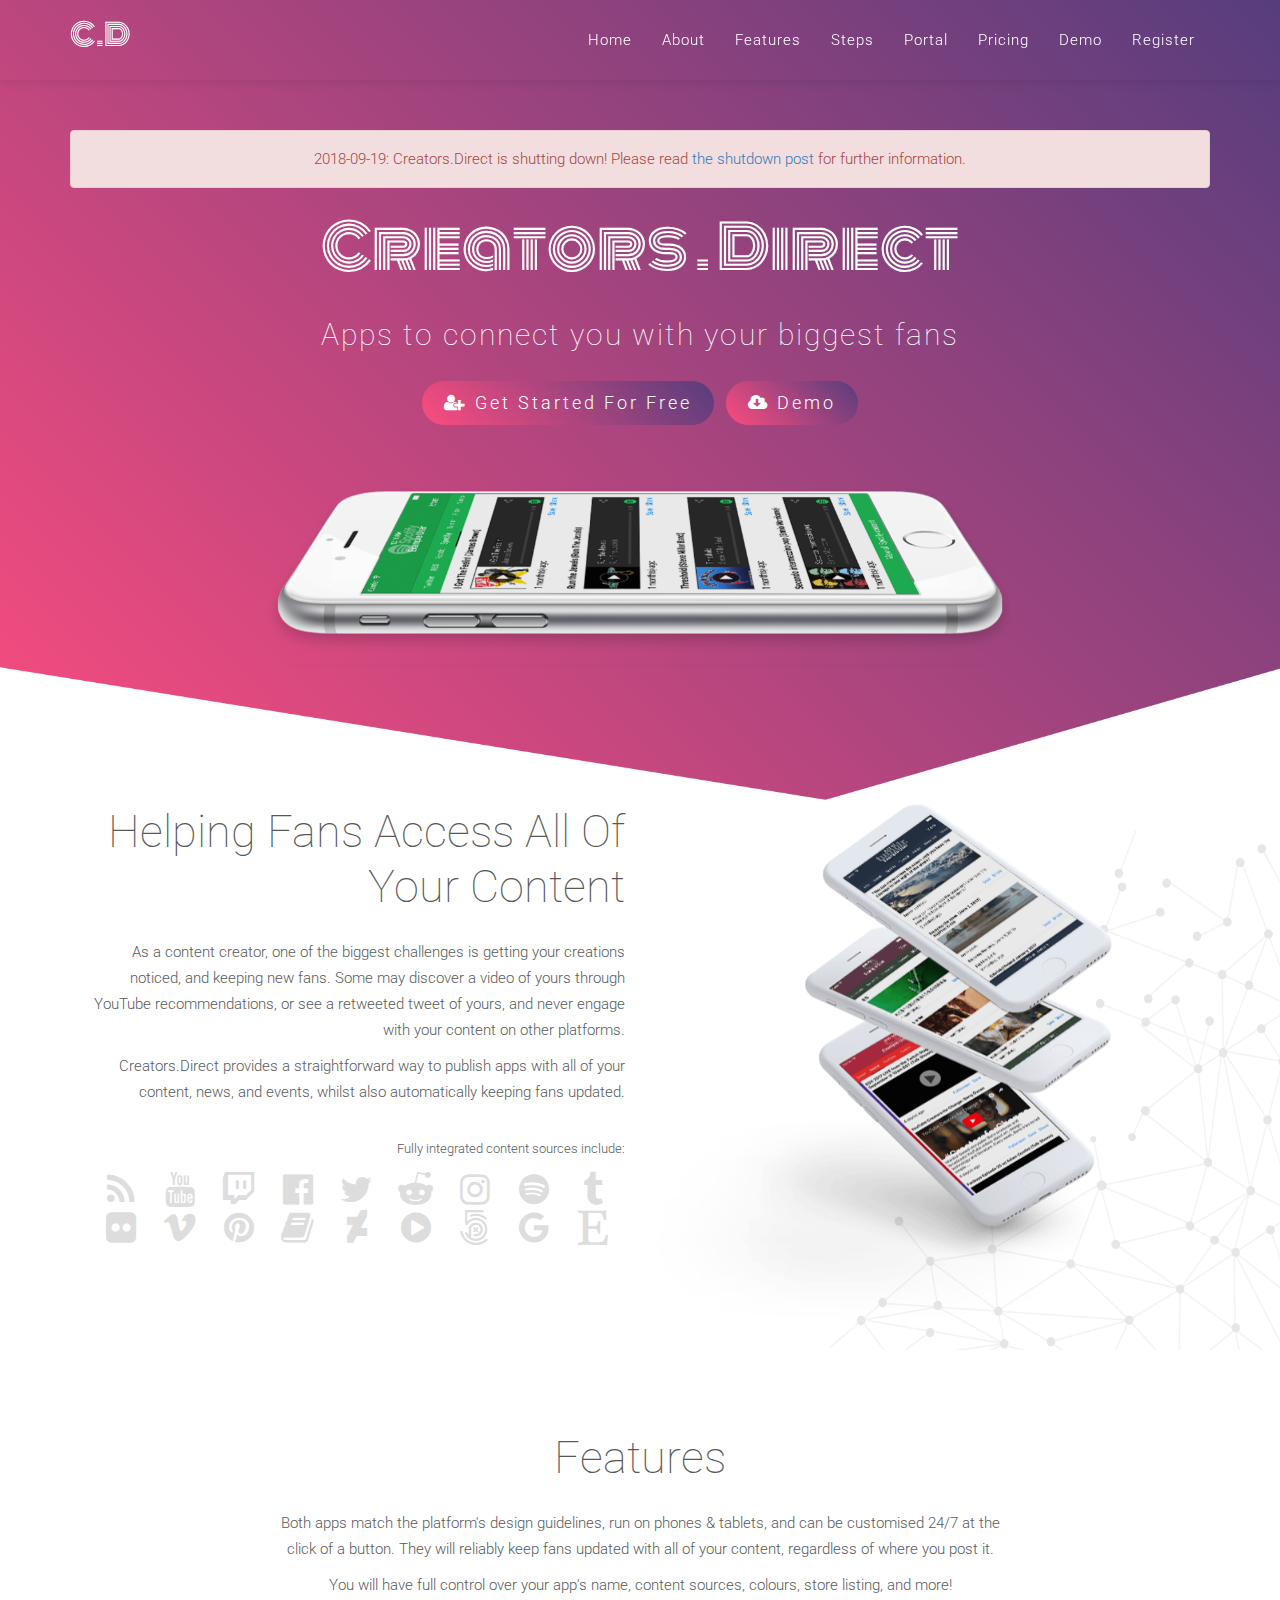
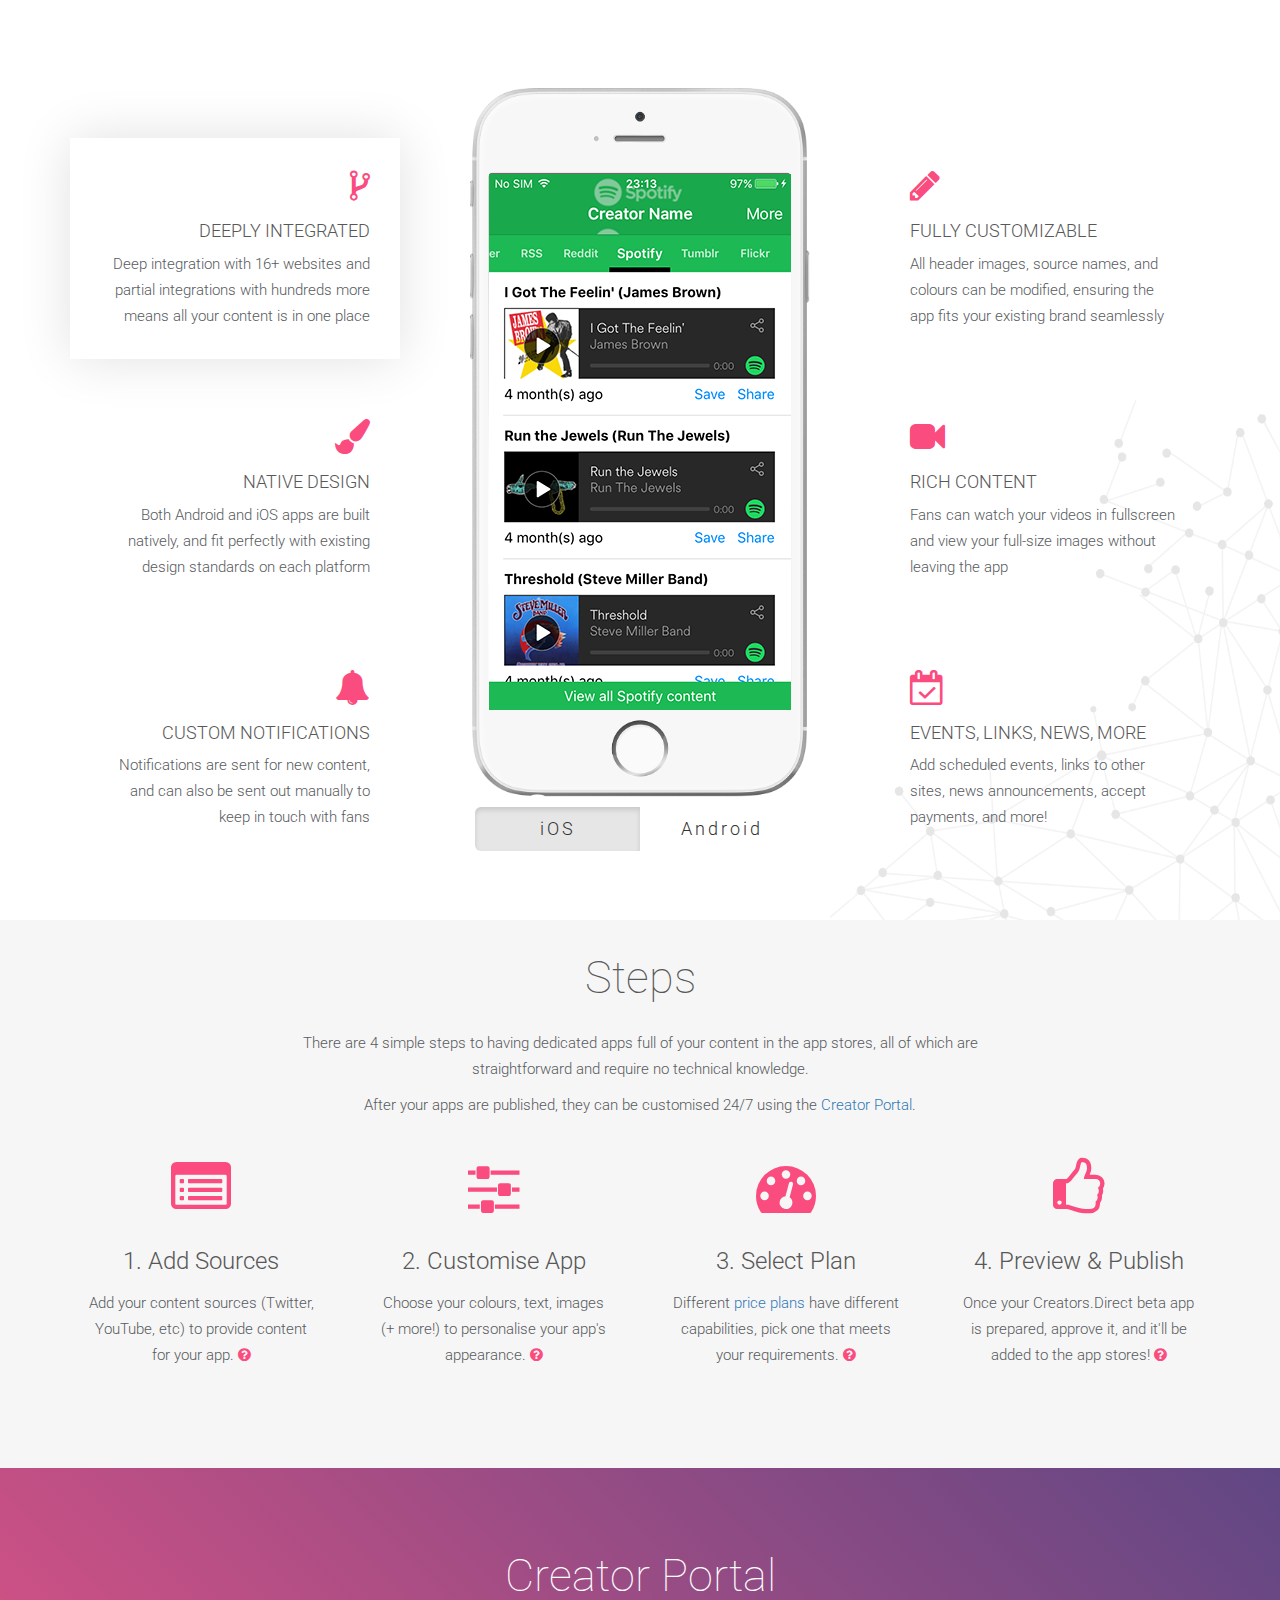
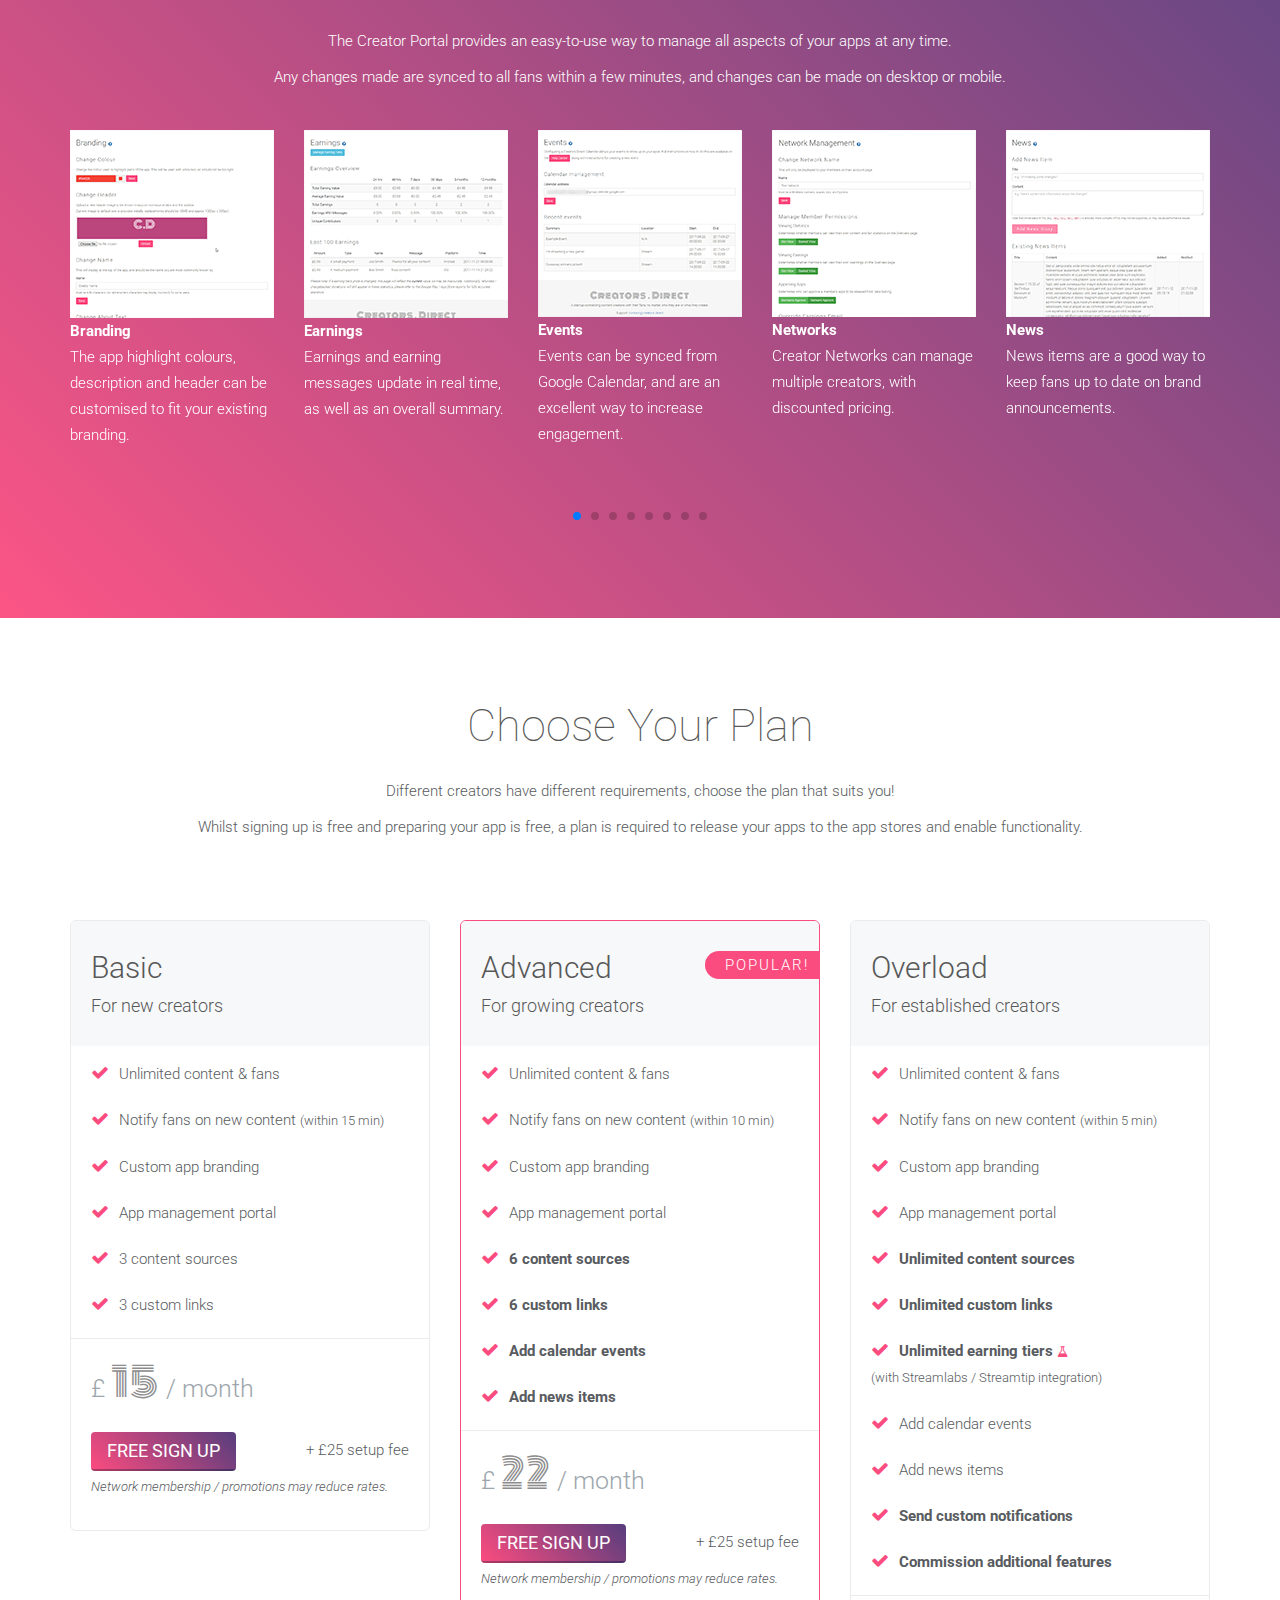
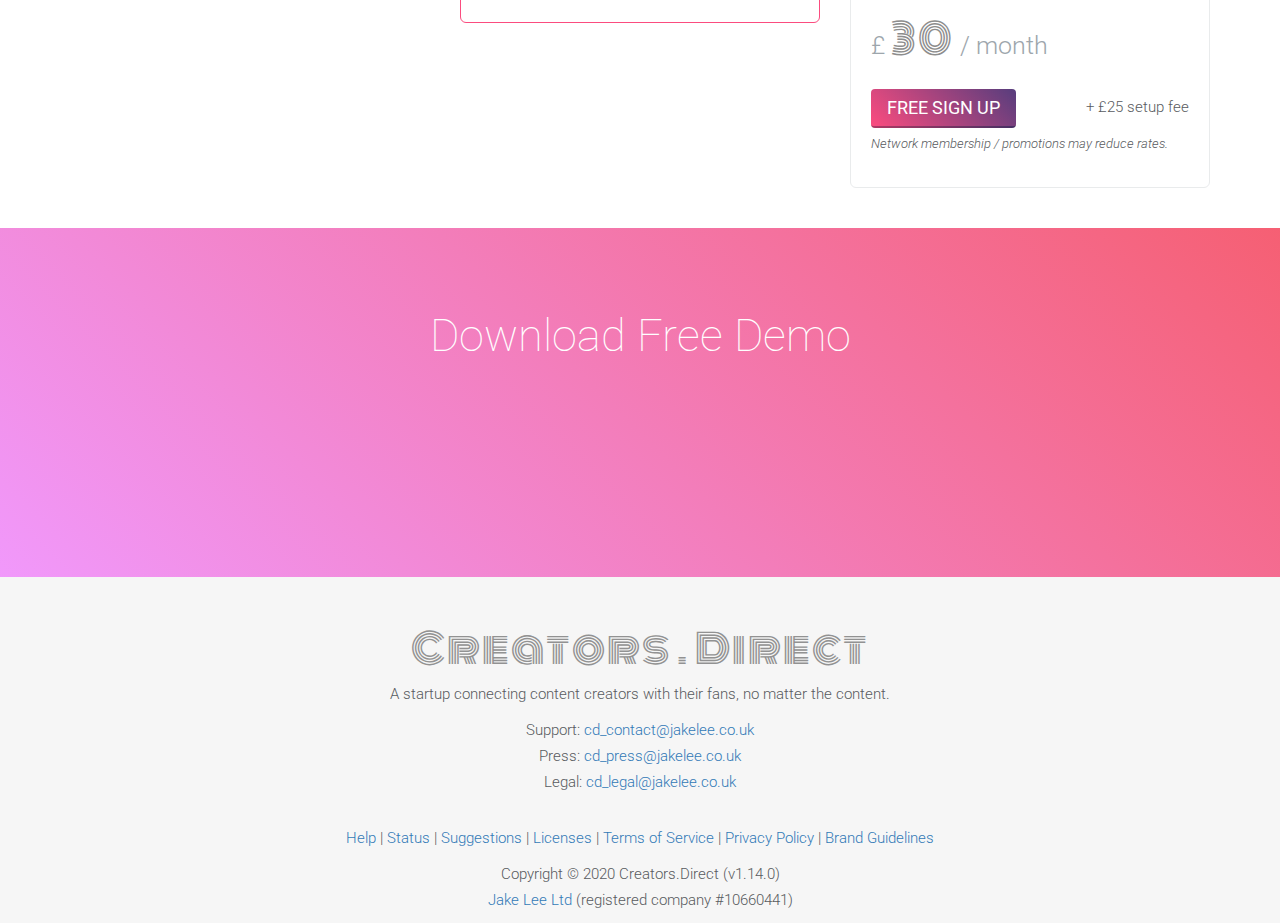
<file: index.html>
<!DOCTYPE html>
<html lang="en">
<head>
<meta charset="utf-8">
<meta name="viewport" content="width=device-width, initial-scale=1">
<meta name="keywords" content="creators, direct, apps, content, custom, bespoke, automatic, sync, custom app, streamer tools">
<meta name="description" content="Creators.Direct provides content creators with reliable and affordable custom apps to keep fans automatically updated with their latest content, no matter what it is. Free sign-up / demo!" />
<meta name="author" content="Creators.Direct">
<meta name="copyright" content="Creators.Direct 2020">
<meta name="theme-color" content="#FB4C7F">
<title>Connecting Creators To Fans | Creators.Direct</title>
<link rel="apple-touch-icon" sizes="180x180" href="assets/img/favicons/apple-touch-icon.png">
<link rel="icon" type="image/png" sizes="32x32" href="assets/img/favicons/favicon-32x32.png">
<link rel="icon" type="image/png" sizes="16x16" href="assets/img/favicons/favicon-16x16.png">
<link rel="manifest" href="assets/img/favicons/manifest.json">
<link href="https://fonts.googleapis.com/css?family=Monoton%7CRoboto:100,300" rel="stylesheet">
<link rel="stylesheet" href="https://maxcdn.bootstrapcdn.com/bootstrap/3.3.7/css/bootstrap.min.css" integrity="sha384-BVYiiSIFeK1dGmJRAkycuHAHRg32OmUcww7on3RYdg4Va+PmSTsz/K68vbdEjh4u" crossorigin="anonymous">
<link rel="stylesheet" href="https://maxcdn.bootstrapcdn.com/font-awesome/4.7.0/css/font-awesome.min.css" integrity="sha384-wvfXpqpZZVQGK6TAh5PVlGOfQNHSoD2xbE+QkPxCAFlNEevoEH3Sl0sibVcOQVnN" crossorigin="anonymous">
<link rel="stylesheet" href="assets/plugins/bootsnav/css/bootsnav.css" />
<link rel="stylesheet" href="assets/plugins/swiper/css/swiper.min.css" />
<link rel="stylesheet" href="assets/css/gorilla.css" />
</head>
<body>
<header class="header">

<nav class="navbar navbar-default navbar-fixed navbar-scrollspy white no-background bootsnav wine" data-minus-value-desktop="65" data-minus-value-mobile="50" data-speed="1000">
<div class="container">

<div class="navbar-header">
<button type="button" class="navbar-toggle" data-toggle="collapse" data-target="#navbar-menu">
<span class="fa fa-bars"></span>
</button>
<a class="navbar-brand" href="/">C.D</a>
</div>


<div class="collapse navbar-collapse" id="navbar-menu">
<ul class="nav navbar-nav navbar-right" data-in="fadeInDown" data-out="fadeOutUp">
<li class="active scroll"><a href="#banner">Home</a></li>
<li class="scroll"><a href="#about">About</a></li>
<li class="scroll"><a href="#features">Features</a></li>
<li class="scroll"><a href="#steps">Steps</a></li>
<li class="scroll"><a href="#portal" id="portal-list-link">Portal</a></li>
<li class="scroll"><a href="#pricing" id="pricing-list-link">Pricing</a></li>
<li class="scroll"><a href="#demo" id="demo-list-link">Demo</a></li>
<li><a href="creator/register.html">Register</a></li> </ul>
</div>
</div>
</nav>

</header>
<link href="assets/plugins/lightbox/css/lightbox.min.css" type="text/css" rel="stylesheet" />
<link href="assets/plugins/line-icons/css/line-icon.min.css" type="text/css" rel="stylesheet" />
<link href="assets/plugins/animate/animate.min.css" type="text/css" rel="stylesheet" />
<main class="main">
<section id="banner" class="banner-four bg-wine">
<div class="container">
<div class="row">
<div class="col-sm-12">
<div class="banner-four-contents">
<div class="alert alert-danger">2018-09-19: Creators.Direct is shutting down! Please read <a href="goodbye.html">the shutdown post</a> for further information.</div>
<h1 class="big-logo">Creators . Direct</h1>
<h2>Apps to connect you with your biggest fans</h2>
<a href="creator/register.html" class="btn btn-lg btn-circle btn-wine hover-flat">
<span class="fa fa-user-plus"></span> Get Started For Free
</a>&nbsp;&nbsp;
<a id="scrollToDemo" class="btn btn-lg btn-circle btn-wine hover-flat">
<span class="fa fa-cloud-download"></span> Demo
</a>
</div>
<div class="banner-four-phone">
<div id="scene">
<div class="layer" data-depth="0.06">
<img src="assets/img/frontpage/banner-phone-5.png" alt="Creators.Direct app running on an iPhone" class="img-responsive" />
</div>
</div>
</div>
</div>
</div>
</div>
</section>
<section id="about" class="p-bot-30 p-sm-top-80 p-sm-bot-0 bg-stars-bot-right">
<div class="container">
<div class="row">
<div class="col-sm-6 p-lg-left-30 m-sm-bot-60">
<div class="section-heading text-right text-sm-center">
<h2>Helping Fans Access All Of Your Content</h2>
<p>As a content creator, one of the biggest challenges is getting your creations noticed, and keeping new fans. Some may discover a video of yours through YouTube recommendations, or see a retweeted tweet of yours, and never engage with your content on other platforms.</p>
<p>Creators.Direct provides a straightforward way to publish apps with all of your content, news, and events, whilst also automatically keeping fans updated.</p>
<p class="m-top-30"><small>Fully integrated content sources include:</small></p>
<div class="m-top-5 feature-brand-icons">
<span data-toggle="tooltip" title="RSS" class="fa fa-fw fa-rss gray"></span>
<span data-toggle="tooltip" title="YouTube" class="fa fa-fw fa-youtube gray"></span>
<span data-toggle="tooltip" title="Twitch" class="fa fa-fw fa-twitch gray"></span>
<span data-toggle="tooltip" title="Facebook" class="fa fa-fw fa-facebook-official gray"></span>
<span data-toggle="tooltip" title="Twitter" class="fa fa-fw fa-twitter gray"></span>
<span data-toggle="tooltip" title="Reddit" class="fa fa-fw fa-reddit-alien gray"></span>
<span data-toggle="tooltip" title="Instagram" class="fa fa-fw fa-instagram gray"></span>
<span data-toggle="tooltip" title="Spotify" class="fa fa-fw fa-spotify gray"></span>
<span data-toggle="tooltip" title="Tumblr" class="fa fa-fw fa-tumblr gray"></span>
<span data-toggle="tooltip" title="Flickr" class="fa fa-fw fa-flickr gray"></span>
<span data-toggle="tooltip" title="Vimeo" class="fa fa-fw fa-vimeo gray"></span>
<span data-toggle="tooltip" title="Pinterest" class="fa fa-fw fa-pinterest gray"></span>
<span data-toggle="tooltip" title="Goodreads" class="fa fa-fw fa-book gray"></span>
<span data-toggle="tooltip" title="DeviantArt" class="fa fa-fw fa-deviantart gray"></span>
<span data-toggle="tooltip" title="Dailymotion" class="fa fa-fw fa-play-circle gray"></span>
<span data-toggle="tooltip" title="500px" class="fa fa-fw fa-500px gray"></span>
<span data-toggle="tooltip" title="Google Plus" class="fa fa-fw fa-google gray"></span>
<span data-toggle="tooltip" title="Etsy" class="fa fa-fw fa-etsy gray"></span>
</div>
</div>
</div>
<div class="col-md-5 text-right">
<div id="scene_two">
<div class="layer" data-depth="0.1">
<img src="assets/img/frontpage/feature-phone-6.png" alt="Creators.Direct smaller phone preview" class="img-responsive" />
</div>
</div>
</div>
</div>
</div>
</section>
<section id="features" class="p-top-80 p-bot-30 bg-stars-bot-right">
<div class="container">
<div class="row">
<div class="col-md-8 col-md-offset-2">
<div class="section-heading service-alt-heading p-bot-130">
<h2>Features</h2>
<p>Both apps match the platform's design guidelines, run on phones &amp; tablets, and can be customised 24/7 at the click of a button. They will reliably keep fans updated with all of your content, regardless of where you post it.</p>
<p>You will have full control over your app's name, content sources, colours, store listing, and more!</p>
</div>
</div>
</div>
<div class="row">
<div class="col-md-4 col-sm-12">
 <ul class="service-alt-list clearfix p-lg-right-30">
<li id='screen-0' class="single-service text-right hover-box hover-box-hover single-feature-box" data-id="0">
<span class="et-icon fa fa-code-fork wine"></span>
<h4>Deeply Integrated</h4>
<p>Deep integration with 16+ websites and partial integrations with hundreds more means all your content is in one place</p>
</li>
<li id='screen-1' class="single-service text-right hover-box single-feature-box" data-id="1">
<span class="et-icon fa fa-paint-brush wine"></span>
<h4>Native Design</h4>
<p>Both Android and iOS apps are built natively, and fit perfectly with existing design standards on each platform</p>
</li>
<li id='screen-2' class="single-service text-right hover-box single-feature-box" data-id="2">
<span class="et-icon fa fa-bell wine"></span>
<h4>Custom Notifications</h4>
<p>Notifications are sent for new content, and can also be sent out manually to keep in touch with fans</p>
</li>
</ul>
</div>
<div class="col-md-4 col-sm-12">
<div class="service-phone-slide">
<div id="phone-wrapper" class="iphone-slide phone-slide">
<div class="swiper-container phone-slide-gallery">
<div class="swiper-wrapper">
<div class="swiper-slide"><img src="assets/img/screenshots/screen-iphone-1.png" alt="Deeply integrated" class="img-responsive swiper-image" /></div>
<div class="swiper-slide"><img src="assets/img/screenshots/screen-iphone-2.png" alt="Native design" class="img-responsive swiper-image" /></div>
<div class="swiper-slide"><img src="assets/img/screenshots/screen-iphone-3.png" alt="Custom notifications" class="img-responsive swiper-image" /></div>
<div class="swiper-slide"><img src="assets/img/screenshots/screen-iphone-4.png" alt="Fully customizable" class="img-responsive swiper-image" /></div>
<div class="swiper-slide"><img src="assets/img/screenshots/screen-iphone-5.png" alt="Rich content" class="img-responsive swiper-image" /></div>
<div class="swiper-slide"><img src="assets/img/screenshots/screen-iphone-6.png" alt="Events, links, news, more" class="img-responsive swiper-image" /></div>
</div>
</div>
</div>
<div class="btn-group center-block p-top-10 col-sm-12">
<button id="ios-toggle" type="button" class="btn btn-default btn-lg col-md-6 col-sm-6">iOS</button>
<button id="android-toggle" type="button" class="btn btn-default btn-lg col-md-6 col-sm-6">Android</button>
</div>
</div>
</div>
<div class="col-md-4 col-sm-12">
<ul class="service-alt-list p-lg-left-30">
<li id='screen-3' class="single-service hover-box single-feature-box" data-id="3">
<span class="et-icon fa fa-pencil wine"></span>
<h4>Fully Customizable</h4>
<p>All header images, source names, and colours can be modified, ensuring the app fits your existing brand seamlessly</p>
</li>
<li id='screen-4' class="single-service hover-box single-feature-box" data-id="4">
<span class="et-icon fa fa-video-camera wine"></span>
<h4>Rich Content</h4>
<p>Fans can watch your videos in fullscreen and view your full-size images without leaving the app</p>
</li>
<li id='screen-5' class="single-service hover-box single-feature-box" data-id="5">
<span class="et-icon fa fa-calendar-check-o wine"></span>
<h4>Events, Links, News, More</h4>
<p>Add scheduled events, links to other sites, news announcements, accept payments, and more!</p>
</li>
</ul>
</div>
</div>
</div>
</section>
<section id="steps" class="p-bot-70 p-top-30 bg-gray">
<div class="container">
<div class="row">
<div class="col-md-8 col-md-offset-2">
<div class="section-heading service-alt-heading">
<h2>Steps</h2>
<p>There are 4 simple steps to having dedicated apps full of your content in the app stores, all of which are straightforward and require no technical knowledge.</p>
<p>After your apps are published, they can be customised 24/7 using the <a id="scrollToPortal">Creator Portal</a>.</p>
</div>
</div>
</div>
<div class="row">
<div class="col-md-3 col-sm-6 hover-box">
<div class="single-service">
<span class="et-icon fa fa-list-alt wine"></span>
<h3>1. Add Sources</h3>
<p>Add your content sources (Twitter, YouTube, etc) to provide content for your app. <a href="help?s=steps&q=steps-1-add-sources" target="_blank" class="fa fa-question-circle wine"></a></p>
</div>
</div>
<div class="col-md-3 col-sm-6 hover-box">
<div class="single-service">
<span class="et-icon fa fa-sliders wine"></span>
<h3>2. Customise App</h3>
<p>Choose your colours, text, images (+ more!) to personalise your app's appearance. <a href="help?s=steps&q=steps-2-customise-app" target="_blank" class="fa fa-question-circle wine"></a></p>
</div>
</div>
<div class="col-md-3 col-sm-6 hover-box">
<div class="single-service">
<span class="et-icon fa fa-dashboard wine"></span>
<h3>3. Select Plan</h3>
<p>Different <a id="scrollToPricing">price plans</a> have different capabilities, pick one that meets your requirements. <a href="help?s=steps&q=steps-3-select-plan" target="_blank" class="fa fa-question-circle wine"></a></p>
</div>
</div>
<div class="col-md-3 col-sm-6 hover-box">
<div class="single-service">
<span class="et-icon fa fa-thumbs-o-up wine"></span>
<h3>4. Preview & Publish</h3>
<p>Once your Creators.Direct beta app is prepared, approve it, and it'll be added to the app stores! <a href="help?s=steps&q=steps-4-preview-and-publish" target="_blank" class="fa fa-question-circle wine"></a></p>
</div>
</div>
</div>
</div>
</section>
<section id="portal" class="p-top-80 p-bot-80 p-sm-bot-80 bg-parallax-mountain overlay-wine">
<div class="container">
<div class="row">
<div class="col-sm-8 col-sm-offset-2">
<div class="section-heading m-bot-40 white text-center">
<h2>Creator Portal</h2>
<p>The Creator Portal provides an easy-to-use way to manage all aspects of your apps at any time.</p>
<p>Any changes made are synced to all fans within a few minutes, and changes can be made on desktop or mobile.</p>
</div>
</div>
</div>
<div class="row">
<div class="col-sm-12">
<div class="swiper-container swiper-gallery-fullwidth">
<div class="swiper-wrapper p-bot-80">
<div class='swiper-slide'>
<a href='assets/img/screenshots-management/branding.png' data-lightbox='management' data-title='<strong>Branding</strong><br>The app highlight colours, description and header can be customised to fit your existing branding.'>
<img src='assets/img/screenshots-management/thumbs/branding.png' alt='Image' class='img-responsive' />
</a>
<p class='white-text'><strong>Branding</strong><br>The app highlight colours, description and header can be customised to fit your existing branding.</p>
</div><div class='swiper-slide'>
<a href='assets/img/screenshots-management/earnings.png' data-lightbox='management' data-title='<strong>Earnings</strong><br>Earnings and earning messages update in real time, as well as an overall summary.'>
<img src='assets/img/screenshots-management/thumbs/earnings.png' alt='Image' class='img-responsive' />
</a>
<p class='white-text'><strong>Earnings</strong><br>Earnings and earning messages update in real time, as well as an overall summary.</p>
</div><div class='swiper-slide'>
<a href='assets/img/screenshots-management/events.png' data-lightbox='management' data-title='<strong>Events</strong><br>Events can be synced from Google Calendar, and are an excellent way to increase engagement.'>
<img src='assets/img/screenshots-management/thumbs/events.png' alt='Image' class='img-responsive' />
</a>
<p class='white-text'><strong>Events</strong><br>Events can be synced from Google Calendar, and are an excellent way to increase engagement.</p>
</div><div class='swiper-slide'>
<a href='assets/img/screenshots-management/network.png' data-lightbox='management' data-title='<strong>Networks</strong><br>Creator Networks can manage multiple creators, with discounted pricing.'>
<img src='assets/img/screenshots-management/thumbs/network.png' alt='Image' class='img-responsive' />
</a>
<p class='white-text'><strong>Networks</strong><br>Creator Networks can manage multiple creators, with discounted pricing.</p>
</div><div class='swiper-slide'>
<a href='assets/img/screenshots-management/news.png' data-lightbox='management' data-title='<strong>News</strong><br>News items are a good way to keep fans up to date on brand announcements.'>
<img src='assets/img/screenshots-management/thumbs/news.png' alt='Image' class='img-responsive' />
</a>
<p class='white-text'><strong>News</strong><br>News items are a good way to keep fans up to date on brand announcements.</p>
</div><div class='swiper-slide'>
<a href='assets/img/screenshots-management/notifications.png' data-lightbox='management' data-title='<strong>Notifications</strong><br>Sending targeted custom notifications with optional messages & links instantly alerts fans.'>
<img src='assets/img/screenshots-management/thumbs/notifications.png' alt='Image' class='img-responsive' />
</a>
<p class='white-text'><strong>Notifications</strong><br>Sending targeted custom notifications with optional messages & links instantly alerts fans.</p>
</div><div class='swiper-slide'>
<a href='assets/img/screenshots-management/overview.png' data-lightbox='management' data-title='<strong>Overview</strong><br>Many useful links and statistics are visible upon login.'>
<img src='assets/img/screenshots-management/thumbs/overview.png' alt='Image' class='img-responsive' />
</a>
<p class='white-text'><strong>Overview</strong><br>Many useful links and statistics are visible upon login.</p>
</div><div class='swiper-slide'>
<a href='assets/img/screenshots-management/sources.png' data-lightbox='management' data-title='<strong>Sources</strong><br>Content sources can be extensively modified at any time, including custom names, header images, and ordering.'>
<img src='assets/img/screenshots-management/thumbs/sources.png' alt='Image' class='img-responsive' />
</a>
<p class='white-text'><strong>Sources</strong><br>Content sources can be extensively modified at any time, including custom names, header images, and ordering.</p>
</div> </div>
<div class="swiper-pagination"></div>
</div>
</div>
</div>
</div>
</section>
<section id="pricing" class="p-top-80 p-sm-top-80 p-sm-bot-40">
<div class="container">
<div class="row">
<div class="col-sm-12">
<div class="section-heading m-bot-80 m-sm-bot-60 text-center">
<h2>Choose Your Plan</h2>
<p>Different creators have different requirements, choose the plan that suits you!</p>
<p>Whilst signing up is free and preparing your app is free, a plan is required to release your apps to the app stores and enable functionality.</p>
</div>
</div>
<div class="col-md-4">
<div itemscope itemtype="http://schema.org/Product" class="price-single hover-box m-bot-40">
<div class="price-heading">
<h2 itemprop="name">Basic</h2>
<h4 itemprop="description">For new creators</h4>
</div>
<ul class="price-list">
<li><span class="fa fa-check wine"></span>Unlimited content & fans</li>
<li><span class="fa fa-check wine"></span>Notify fans on new content <small>(within 15 min)</small></li>
<li><span class="fa fa-check wine"></span>Custom app branding</li>
<li><span class="fa fa-check wine"></span>App management portal</li>
<li><span class="fa fa-check wine"></span>3 content sources</li>
<li><span class="fa fa-check wine"></span>3 custom links</li>
</ul>
<div itemprop="offers" itemscope itemtype="http://schema.org/Offer" class="price-footer">
<meta itemprop="priceCurrency" content="GBP">
<div class="amount">£ <span itemprop="price" class="big">15</span> / month</div>
<div class="clearfix">
<div class="pull-left">
<div class="btn btn-signup btn-wine hover-flat go-to-signup"><link itemprop="availability" href="https://schema.org/InStock">Free Sign Up</div>
</div>
<div class="pull-right m-top-5">
<p>+ £25 setup fee</p>
</div>
</div>
<small><i>Network membership / promotions may reduce rates.</i></small>
</div>
</div>
</div>
<div class="col-md-4">
<div itemscope itemtype="http://schema.org/Product" class="price-single hover-box m-bot-40 popular wine">
<div class="price-heading">
<h2 itemprop="name">Advanced</h2>
<h4 itemprop="description">For growing creators</h4>
<div class="badge-popular wine">Popular!</div>
</div>
<ul class="price-list">
<li><span class="fa fa-check wine"></span>Unlimited content & fans</li>
<li><span class="fa fa-check wine"></span>Notify fans on new content <small>(within 10 min)</small></li>
<li><span class="fa fa-check wine"></span>Custom app branding</li>
<li><span class="fa fa-check wine"></span>App management portal</li>
<li><span class="fa fa-check wine"></span><strong>6 content sources</strong></li>
<li><span class="fa fa-check wine"></span><strong>6 custom links</strong></li>
<li><span class="fa fa-check wine"></span><strong>Add calendar events</strong></li>
<li><span class="fa fa-check wine"></span><strong>Add news items</strong></li>
</ul>
<div itemprop="offers" itemscope itemtype="http://schema.org/Offer" class="price-footer">
<meta itemprop="priceCurrency" content="GBP">
<div class="amount">£ <span itemprop="price" class="big">22</span> / month</div>
<div class="clearfix">
<div class="pull-left">
<div class="btn btn-signup btn-wine hover-flat go-to-signup"><link itemprop="availability" href="https://schema.org/InStock">Free Sign Up</div>
</div>
<div itemprop="price" class="pull-right m-top-5">
<p>+ £25 setup fee</p>
</div>
</div>
<small><i>Network membership / promotions may reduce rates.</i></small>
</div>
</div>
</div>
<div class="col-md-4">
<div itemscope itemtype="http://schema.org/Product" class="price-single hover-box m-bot-40">
<div class="price-heading">
<h2 itemprop="name">Overload</h2>
<h4 itemprop="description">For established creators</h4>
</div>
<ul class="price-list">
<li><span class="fa fa-check wine"></span>Unlimited content & fans</li>
<li><span class="fa fa-check wine"></span>Notify fans on new content <small>(within 5 min)</small></li>
<li><span class="fa fa-check wine"></span>Custom app branding</li>
<li><span class="fa fa-check wine"></span>App management portal</li>
<li><span class="fa fa-check wine"></span><strong>Unlimited content sources</strong></li>
<li><span class="fa fa-check wine"></span><strong>Unlimited custom links</strong></li>
<li><span class="fa fa-check wine"></span><strong>Unlimited earning tiers</strong> <span data-toggle="tooltip" title="Feature is in Beta!" class="fa fa-flask wine smaller-icon tooltip-header"></span><br><small>(with Streamlabs / Streamtip integration)</small></li>
<li><span class="fa fa-check wine"></span>Add calendar events</li>
<li><span class="fa fa-check wine"></span>Add news items</li>
<li><span class="fa fa-check wine"></span><strong>Send custom notifications</strong></li>
<li><span class="fa fa-check wine"></span><strong>Commission additional features</strong></li>
</ul>
<div itemprop="offers" itemscope itemtype="http://schema.org/Offer" class="price-footer">
<meta itemprop="priceCurrency" content="GBP">
<div class="amount">£ <span itemprop="price" class="big">30</span> / month</div>
<div class="clearfix">
<div class="pull-left">
<div class="btn btn-signup btn-wine hover-flat go-to-signup"><link itemprop="availability" href="https://schema.org/InStock">Free Sign Up</div>
</div>
<div class="pull-right m-top-5">
<p>+ £25 setup fee</p>
</div>
</div>
<small><i>Network membership / promotions may reduce rates.</i></small>
</div>
</div>
</div>
</div>
</div>
</section>
<section id="demo" class="p-top-80 p-bot-80 bg-parallax-persons overlay-ripe">
<div class="container">
<div class="row">
<div class="col-sm-12 text-center">
<div class="section-heading white">
<h2>Download Free Demo</h2>
</div>
<div class="m-top-50">
<a href="https://itunes.apple.com/us/app/creators-direct-demo/id1299541277" target="_blank" class="btn btn-circle gorilla-big-btn hover-flat wow fadeInUp" data-wow-duration="1s"><img src="assets/img/frontpage/appstore.png" alt="Download from Apple's App Store"></a>
<a href="https://play.google.com/store/apps/details?id=direct.creators.demo" target="_blank" class="btn btn-circle gorilla-big-btn hover-flat wow fadeInDown" data-wow-duration="1s"><img src="assets/img/frontpage/playstore.png" alt="Download from Google's Play Store"></a>
</div>
</div>
</div>
</div>
</section>
</main>
<footer id="contact" class="footer bg-gray p-top-30 p-sm-top-80">
<div class="container">
<div class="row">
<div class="col-md-12 col-xs-6 footer-left text-center">
<h3 class="footer-logo">Creators . Direct</h3>
<p>A startup connecting content creators with their fans,
no matter the content.</p>
<ul>
<li>Support: <a href="mailto:cd_contact@jakelee.co.uk">cd_contact@jakelee.co.uk</a></li>
<li>Press: <a href="mailto:cd_press@jakelee.co.uk">cd_press@jakelee.co.uk</a></li>
<li>Legal: <a href="mailto:cd_legal@jakelee.co.uk">cd_legal@jakelee.co.uk</a></li>
</ul>
</div>
<div class="col-md-12 p-top-30">
<div class="text-center">
<p><a href="help.html" target="_blank">Help</a> |
<a href="status.html" target="_blank">Status</a> |
<a href="https://feedback.creators.direct" target="_blank">Suggestions</a> |
<a href="assets/legal/thirdparties" target="_blank">Licenses</a> |
<a href="assets/legal/termsofservice" target="_blank">Terms of Service</a> |
<a href="assets/legal/privacypolicy" target="_blank">Privacy Policy</a> |
<a href="assets/legal/brand.html" target="_blank">Brand Guidelines</a></p>
<p>Copyright &copy; 2020 Creators.Direct (v1.14.0)<br><a href="https://jakelee.co.uk" target="_blank">Jake Lee Ltd</a> (registered company #10660441)</p>
</div>
</div>
</div>
</div>
</footer>
<script src="assets/plugins/jquery/jquery-3.2.1.min.js"></script>
<script src="assets/plugins/jquery/jquery-ui.min.js"></script>
<script src="https://maxcdn.bootstrapcdn.com/bootstrap/3.3.7/js/bootstrap.min.js" integrity="sha384-Tc5IQib027qvyjSMfHjOMaLkfuWVxZxUPnCJA7l2mCWNIpG9mGCD8wGNIcPD7Txa" crossorigin="anonymous"></script>
<script src="assets/plugins/swiper/js/swiper.min.js"></script>
<script src="assets/plugins/parallax/parallax.min.js"></script>
<script src="assets/plugins/wow/wow.min.js"></script>
<script src="assets/plugins/lightbox/js/lightbox.js"></script>
<script src="assets/js/index.js"></script>
<script src="assets/js/tooltip.js"></script>
<script src="assets/plugins/bootsnav/js/bootsnav.js"></script>
</body>
</html>
</file>
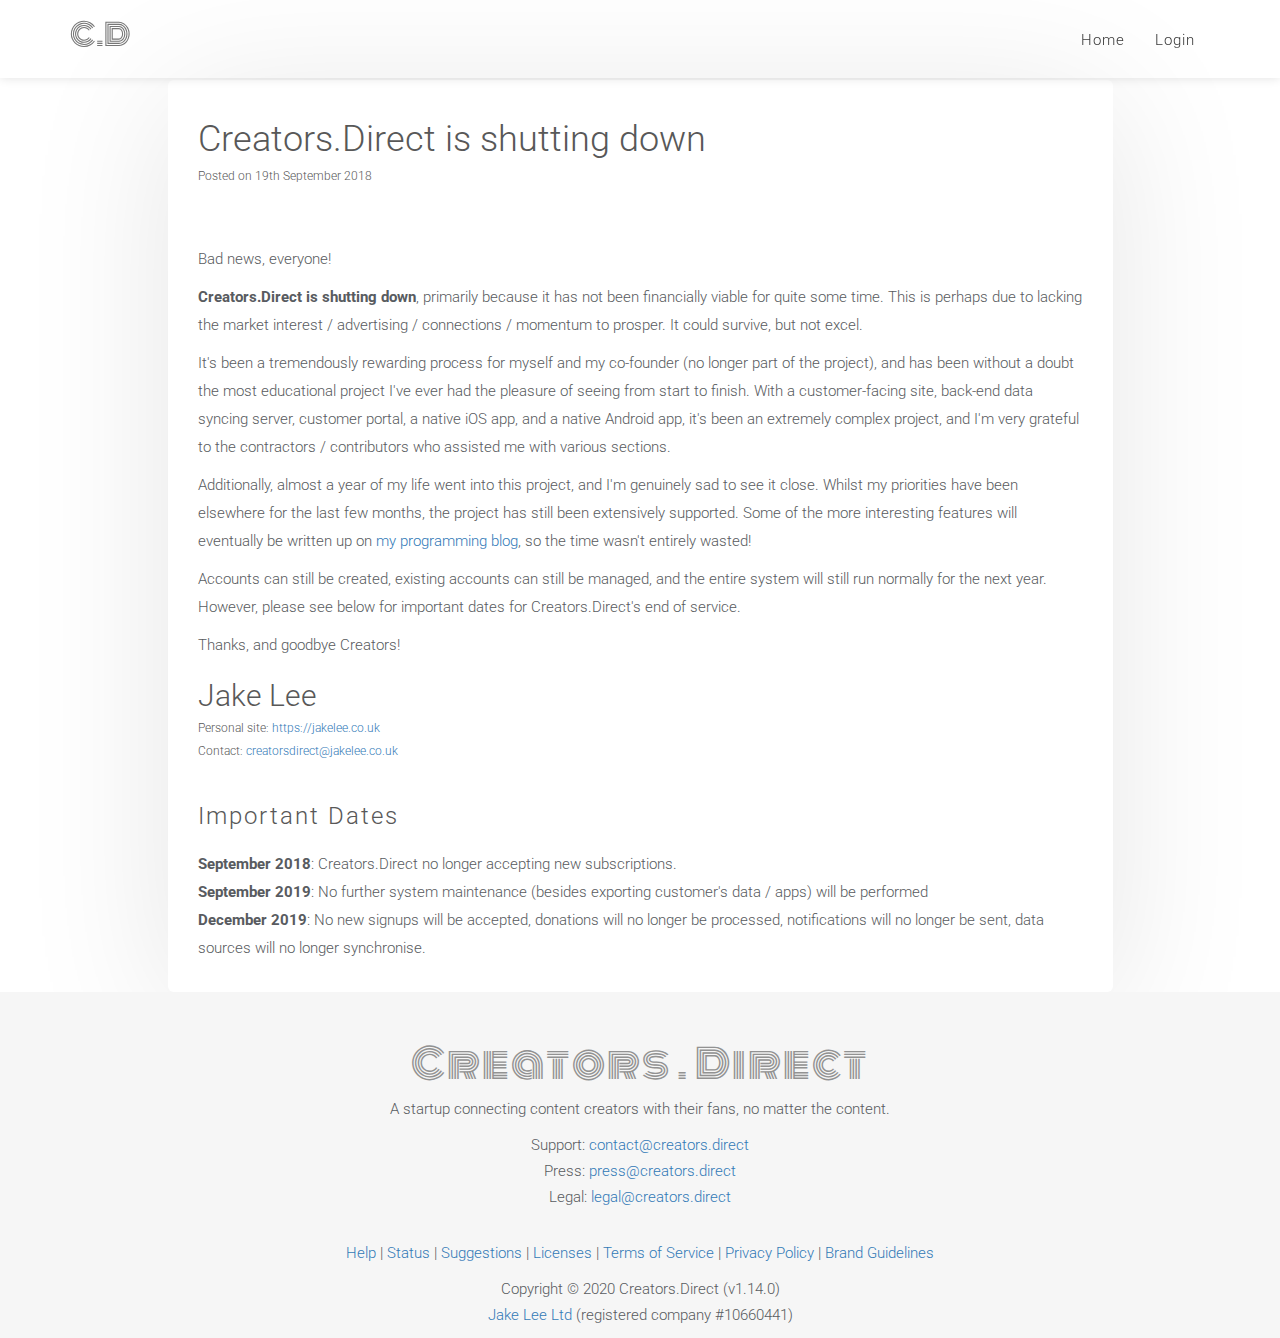
<file: goodbye.html>
<!DOCTYPE html>
<html lang="en">
<head>
<meta charset="utf-8">
<meta name="viewport" content="width=device-width, initial-scale=1">
<meta name="keywords" content="creators, direct, apps, content, custom, bespoke, automatic, sync, custom app, streamer tools">
<meta name="description" content="Creators.Direct provides content creators with reliable and affordable custom apps to keep fans automatically updated with their latest content, no matter what it is. Free sign-up / demo!" />
<meta name="author" content="Creators.Direct">
<meta name="copyright" content="Creators.Direct 2020">
<meta name="theme-color" content="#FB4C7F">
<title>Goodbye | Creators.Direct</title>
<link rel="apple-touch-icon" sizes="180x180" href="assets/img/favicons/apple-touch-icon.png">
<link rel="icon" type="image/png" sizes="32x32" href="assets/img/favicons/favicon-32x32.png">
<link rel="icon" type="image/png" sizes="16x16" href="assets/img/favicons/favicon-16x16.png">
<link rel="manifest" href="assets/img/favicons/manifest.json">
<link href="https://fonts.googleapis.com/css?family=Monoton%7CRoboto:100,300" rel="stylesheet">
<link rel="stylesheet" href="https://maxcdn.bootstrapcdn.com/bootstrap/3.3.7/css/bootstrap.min.css" integrity="sha384-BVYiiSIFeK1dGmJRAkycuHAHRg32OmUcww7on3RYdg4Va+PmSTsz/K68vbdEjh4u" crossorigin="anonymous">
<link rel="stylesheet" href="https://maxcdn.bootstrapcdn.com/font-awesome/4.7.0/css/font-awesome.min.css" integrity="sha384-wvfXpqpZZVQGK6TAh5PVlGOfQNHSoD2xbE+QkPxCAFlNEevoEH3Sl0sibVcOQVnN" crossorigin="anonymous">
<link rel="stylesheet" href="assets/plugins/bootsnav/css/bootsnav.css" />
<link rel="stylesheet" href="assets/plugins/swiper/css/swiper.min.css" />
<link rel="stylesheet" href="assets/css/gorilla.css" />
</head>
<body>
<header class="header">

<nav class="navbar navbar-default navbar-fixed navbar-scrollspy dark bootsnav wine" data-minus-value-desktop="65" data-minus-value-mobile="50" data-speed="1000">
<div class="container">

<div class="navbar-header">
<button type="button" class="navbar-toggle" data-toggle="collapse" data-target="#navbar-menu">
<span class="fa fa-bars"></span>
</button>
<a class="navbar-brand" href="/">C.D</a>
</div>


<div class="collapse navbar-collapse" id="navbar-menu">
<ul class="nav navbar-nav navbar-right" data-in="fadeInDown" data-out="fadeOutUp">
<li class=""><a href="/">Home</a></li>
<li class=""><a href="creator/login">Login</a></li>
</ul>
</div>
</div>
</nav>

</header>

<main class="main" id="blog">
<section id="banner">
<div class="container">
<div class="row post-wrapper">
<div class="col-md-10 col-md-offset-1">
<div class="single-post-details">
<h1>Creators.Direct is shutting down</h1>
<h6>Posted on 19th September 2018</h6>
<br><br>
<p>Bad news, everyone!</p>
<p><b>Creators.Direct is shutting down</b>, primarily because it has not been financially viable for quite some time. This is perhaps due to lacking the market interest / advertising / connections / momentum to prosper. It could survive, but not excel.</p>
<p>It's been a tremendously rewarding process for myself and my co-founder (no longer part of the project), and has been without a doubt the most educational project I've ever had the pleasure of seeing from start to finish. With a customer-facing site, back-end data syncing server, customer portal, a native iOS app, and a native Android app, it's been an extremely complex project, and I'm very grateful to the contractors / contributors who assisted me with various sections.</p>
<p>Additionally, almost a year of my life went into this project, and I'm genuinely sad to see it close. Whilst my priorities have been elsewhere for the last few months, the project has still been extensively supported. Some of the more interesting features will eventually be written up on <a href="https://blog.jakelee.co.uk" target="_blank">my programming blog</a>, so the time wasn't entirely wasted!</p>
<p>Accounts can still be created, existing accounts can still be managed, and the entire system will still run normally for the next year. However, please see below for important dates for Creators.Direct's end of service.
<br>
<p>Thanks, and goodbye Creators!</p>
<h2>Jake Lee</h2>
<h6>Personal site: <a href="https://jakelee.co.uk" target="_blank">https://jakelee.co.uk</a></h6>
<h6>Contact: <a href="mailto:creatorsdirect@jakelee.co.uk">creatorsdirect@jakelee.co.uk</a></h6>
<h3>Important Dates</h3>
<p><b>September 2018</b>: Creators.Direct no longer accepting new subscriptions.<br>
<b>September 2019</b>: No further system maintenance (besides exporting customer's data / apps) will be performed<br>
<b>December 2019</b>: No new signups will be accepted, donations will no longer be processed, notifications will no longer be sent, data sources will no longer synchronise.</p>
</div>
</div>
</div>
</div>
</section>
</main>
<footer id="contact" class="footer bg-gray p-top-30 p-sm-top-80">
<div class="container">
<div class="row">
<div class="col-md-12 col-xs-6 footer-left text-center">
<h3 class="footer-logo">Creators . Direct</h3>
<p>A startup connecting content creators with their fans,
no matter the content.</p>
<ul>
<li>Support: <a href="mailto:contact@creators.direct">contact@creators.direct</a></li>
<li>Press: <a href="mailto:press@creators.direct">press@creators.direct</a></li>
<li>Legal: <a href="mailto:legal@creators.direct">legal@creators.direct</a></li>
</ul>
</div>
<div class="col-md-12 p-top-30">
<div class="text-center">
<p><a href="/help" target="_blank">Help</a> |
<a href="/status" target="_blank">Status</a> |
<a href="https://feedback.creators.direct" target="_blank">Suggestions</a> |
<a href="assets/legal/thirdparties" target="_blank">Licenses</a> |
<a href="assets/legal/termsofservice" target="_blank">Terms of Service</a> |
<a href="assets/legal/privacypolicy" target="_blank">Privacy Policy</a> |
<a href="assets/legal/brand.html" target="_blank">Brand Guidelines</a></p>
<p>Copyright &copy; 2020 Creators.Direct (v1.14.0)<br><a href="https://jakelee.co.uk" target="_blank">Jake Lee Ltd</a> (registered company #10660441)</p>
</div>
</div>
</div>
</div>
</footer>
<script nonce="57ca7957110197bcc690b021fc830d4f">var token = "742ff95ed64679ad601f8a71b2e4994b192f498a0d0c57cd224401986b529df5";</script><script src="assets/plugins/jquery/jquery-3.2.1.min.js"></script>
<script src="assets/plugins/jquery/jquery-ui.min.js"></script>
<script src="https://maxcdn.bootstrapcdn.com/bootstrap/3.3.7/js/bootstrap.min.js" integrity="sha384-Tc5IQib027qvyjSMfHjOMaLkfuWVxZxUPnCJA7l2mCWNIpG9mGCD8wGNIcPD7Txa" crossorigin="anonymous"></script><script src="assets/plugins/bootsnav/js/bootsnav.js"></script>
</body>
</html>
</file>
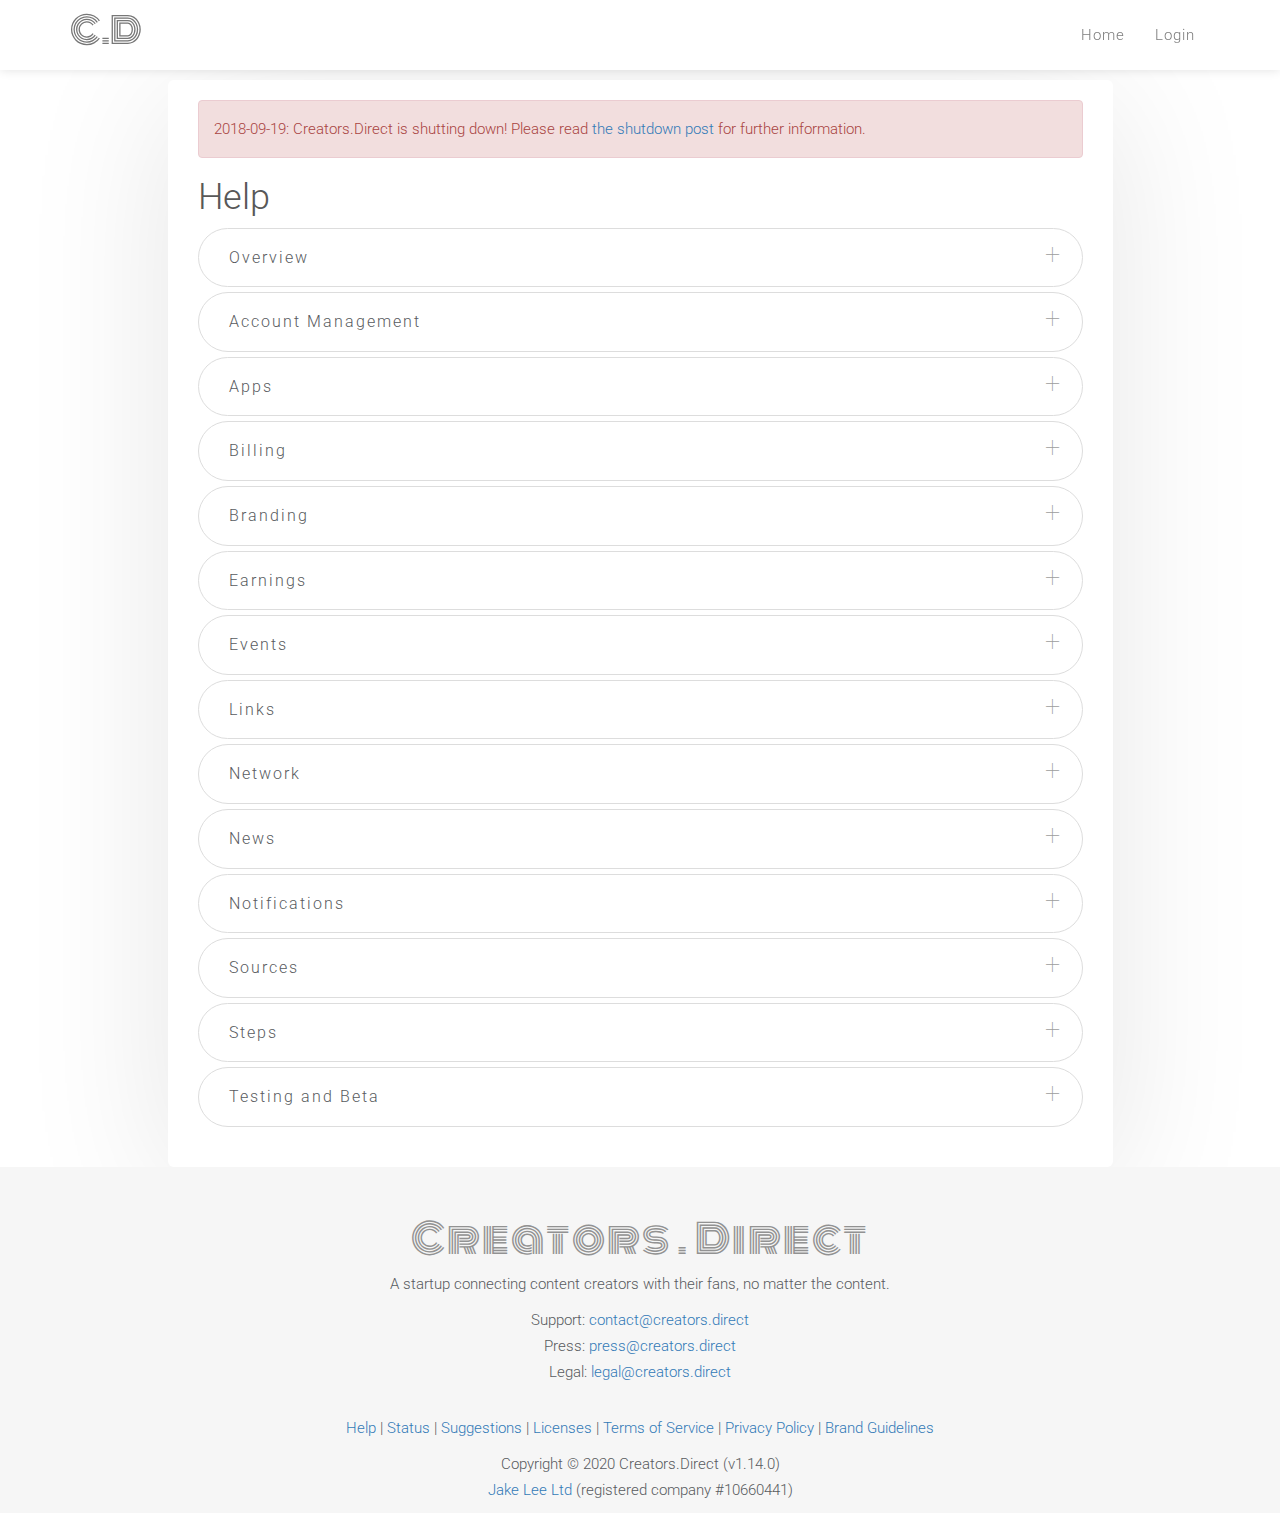
<file: help.html>
<!DOCTYPE html>
<html lang="en">
<head>
<meta charset="utf-8">
<meta name="viewport" content="width=device-width, initial-scale=1">
<meta name="keywords" content="creators, direct, apps, content, custom, bespoke, automatic, sync, custom app, streamer tools">
<meta name="description" content="Creators.Direct provides content creators with reliable and affordable custom apps to keep fans automatically updated with their latest content, no matter what it is. Free sign-up / demo!" />
<meta name="author" content="Creators.Direct">
<meta name="copyright" content="Creators.Direct 2020">
<meta name="theme-color" content="#FB4C7F">
<title>Help Centre | Creators.Direct</title>
<link rel="apple-touch-icon" sizes="180x180" href="assets/img/favicons/apple-touch-icon.png">
<link rel="icon" type="image/png" sizes="32x32" href="assets/img/favicons/favicon-32x32.png">
<link rel="icon" type="image/png" sizes="16x16" href="assets/img/favicons/favicon-16x16.png">
<link rel="manifest" href="assets/img/favicons/manifest.json">
<link href="https://fonts.googleapis.com/css?family=Monoton%7CRoboto:100,300" rel="stylesheet">
<link rel="stylesheet" href="https://maxcdn.bootstrapcdn.com/bootstrap/3.3.7/css/bootstrap.min.css" integrity="sha384-BVYiiSIFeK1dGmJRAkycuHAHRg32OmUcww7on3RYdg4Va+PmSTsz/K68vbdEjh4u" crossorigin="anonymous">
<link rel="stylesheet" href="https://maxcdn.bootstrapcdn.com/font-awesome/4.7.0/css/font-awesome.min.css" integrity="sha384-wvfXpqpZZVQGK6TAh5PVlGOfQNHSoD2xbE+QkPxCAFlNEevoEH3Sl0sibVcOQVnN" crossorigin="anonymous">
<link rel="stylesheet" href="assets/plugins/bootsnav/css/bootsnav.css" />
<link rel="stylesheet" href="assets/plugins/swiper/css/swiper.min.css" />
<link rel="stylesheet" href="assets/css/gorilla.css" />
</head>
<body>
<header class="header">

<nav class="navbar navbar-default navbar-fixed navbar-scrollspy dark bootsnav wine" data-minus-value-desktop="65" data-minus-value-mobile="50" data-speed="1000">
<div class="container">

<div class="navbar-header">
<button type="button" class="navbar-toggle" data-toggle="collapse" data-target="#navbar-menu">
<span class="fa fa-bars"></span>
</button>
<a class="navbar-brand" href="/">C.D</a>
</div>


<div class="collapse navbar-collapse" id="navbar-menu">
<ul class="nav navbar-nav navbar-right" data-in="fadeInDown" data-out="fadeOutUp">
<li class=""><a href="/">Home</a></li>
<li class=""><a href="/creator/login">Login</a></li>
</ul>
</div>
</div>
</nav>

</header>

<main class="main" id="blog">
<section id="banner">
<div class="container">
<div class="row post-wrapper">
<div class="col-md-10 col-md-offset-1">
<div class="single-post-details">
<div class="alert alert-danger">2018-09-19: Creators.Direct is shutting down! Please read <a href="/goodbye.html">the shutdown post</a> for further information.</div>
<link href="assets/plugins/lightbox/css/lightbox.min.css" type="text/css" rel="stylesheet" /><h1>Help</h1><div class="panel-group gorilla-accordion" role="tablist" aria-multiselectable="true"><div class="panel panel-default">
<div class="panel-heading " role="tab" id="headingoverview">
<h4 class="panel-title ">
<a class="collapsed" data-toggle="collapse" href="#overview" aria-controls="overview">Overview</a>
</h4>
</div>
<div id="overview" class="panel-collapse collapse " role="tabpanel" aria-labelledby="headingoverview">
<div class="panel-body">
<div class="panel panel-default">
<div class="panel-heading " role="tab" id="headingoverview-what-is-creatorsdirect">
<h4 class="panel-title ">
<a class="collapsed" data-toggle="collapse" href="#overview-what-is-creatorsdirect" aria-controls="overview-what-is-creatorsdirect">What is Creators.Direct?</a>
</h4>
</div>
<div id="overview-what-is-creatorsdirect" class="panel-collapse collapse " role="tabpanel" aria-labelledby="headingoverview-what-is-creatorsdirect">
<div class="panel-body">Creators.Direct is a service to help content creators connect to their audience.<br><br>
It provides Android and iOS apps containing exclusively your content, which is synced automatically from all major content providers. The design of these apps can be extensively customised on demand, and everything is included within the monthly fee.<br><br>
Additionally, custom news items, events, links, and notifications can be created, as well as accepting earnings from your audience. These earnings can notify via email, StreamTip, or StreamLabs, to integrate with your existing workflow.<br><br></div>
</div>
</div><div class="panel panel-default">
<div class="panel-heading " role="tab" id="headingoverview-who-is-creatorsdirect-for">
<h4 class="panel-title ">
<a class="collapsed" data-toggle="collapse" href="#overview-who-is-creatorsdirect-for" aria-controls="overview-who-is-creatorsdirect-for">Who is Creators.Direct for?</a>
</h4>
</div>
<div id="overview-who-is-creatorsdirect-for" class="panel-collapse collapse " role="tabpanel" aria-labelledby="headingoverview-who-is-creatorsdirect-for">
<div class="panel-body">Anyone who creates content!<br><br>
Whether you make videos, write articles, take photos, make twitter jokes, record podcasts, discuss politics, or a combination of the above, Creators.Direct can help you connect with your audience.</div>
</div>
</div><div class="panel panel-default">
<div class="panel-heading " role="tab" id="headingoverview-what-is-required-from-me-to-have-my-apps-published">
<h4 class="panel-title ">
<a class="collapsed" data-toggle="collapse" href="#overview-what-is-required-from-me-to-have-my-apps-published" aria-controls="overview-what-is-required-from-me-to-have-my-apps-published">What is required from me to have my apps published?</a>
</h4>
</div>
<div id="overview-what-is-required-from-me-to-have-my-apps-published" class="panel-collapse collapse " role="tabpanel" aria-labelledby="headingoverview-what-is-required-from-me-to-have-my-apps-published">
<div class="panel-body">Very little! A full Getting Started guide is available after creating an account, and <a href="/help?s=steps">help is available for the 4 key steps</a><br><br>
To summarise, all you need to do is add content sources and pick colours / text for your app. No programming knowledge required!</div>
</div>
</div><div class="panel panel-default">
<div class="panel-heading " role="tab" id="headingoverview-how-much-does-creatorsdirect-cost">
<h4 class="panel-title ">
<a class="collapsed" data-toggle="collapse" href="#overview-how-much-does-creatorsdirect-cost" aria-controls="overview-how-much-does-creatorsdirect-cost">How much does Creators.Direct cost?</a>
</h4>
</div>
<div id="overview-how-much-does-creatorsdirect-cost" class="panel-collapse collapse " role="tabpanel" aria-labelledby="headingoverview-how-much-does-creatorsdirect-cost">
<div class="panel-body">Signing up for an account is free, but having apps in the Play Store and iTunes requires a monthly fee. The exact cost varies depending on plan, payment cycle, and discounts. Please visit the <a href="/creator/checkout">checkout</a> for an up to date price.</div>
</div>
</div><div class="panel panel-default">
<div class="panel-heading " role="tab" id="headingoverview-can-i-work-for-with-you">
<h4 class="panel-title ">
<a class="collapsed" data-toggle="collapse" href="#overview-can-i-work-for-with-you" aria-controls="overview-can-i-work-for-with-you">Can I work for / with you?</a>
</h4>
</div>
<div id="overview-can-i-work-for-with-you" class="panel-collapse collapse " role="tabpanel" aria-labelledby="headingoverview-can-i-work-for-with-you">
<div class="panel-body">Whilst we're not currently hiring, we're always looking for new content sources to interact with. So long as you've got a reasonable API / rate limits, and have a userbase, we're probably interested!<br><br>If you work with / for a company currently listed in the <a href="/help?s=sources&q=sources-unconnectable-sources" target="_blank">Unconnectable Sources</a> help section, please get in touch!</div>
</div>
</div><div class="panel panel-default">
<div class="panel-heading " role="tab" id="headingoverview-ive-got-an-idea-for-creatorsdirect">
<h4 class="panel-title ">
<a class="collapsed" data-toggle="collapse" href="#overview-ive-got-an-idea-for-creatorsdirect" aria-controls="overview-ive-got-an-idea-for-creatorsdirect">I've got an idea for Creators.Direct!</a>
</h4>
</div>
<div id="overview-ive-got-an-idea-for-creatorsdirect" class="panel-collapse collapse " role="tabpanel" aria-labelledby="headingoverview-ive-got-an-idea-for-creatorsdirect">
<div class="panel-body">Great! Get in touch with <a href="mailto:contact@creators.direct">support</a> and we'll look into it. Please note that only those on the Overload plan can commission new features.</div>
</div>
</div><div class="panel panel-default">
<div class="panel-heading " role="tab" id="headingoverview-what-happens-if-creatorsdirect-shuts-down">
<h4 class="panel-title ">
<a class="collapsed" data-toggle="collapse" href="#overview-what-happens-if-creatorsdirect-shuts-down" aria-controls="overview-what-happens-if-creatorsdirect-shuts-down">What happens if Creators.Direct shuts down?</a>
</h4>
</div>
<div id="overview-what-happens-if-creatorsdirect-shuts-down" class="panel-collapse collapse " role="tabpanel" aria-labelledby="headingoverview-what-happens-if-creatorsdirect-shuts-down">
<div class="panel-body">Firstly, Creators.Direct is unlikely to shut down entirely as the content syncing servers are mostly automated, so can continue syncing even if no new customers are being taken on. If for whatever reason Creators.Direct does shut down, we will give as much warning as possible (minimum 3 months), and refund any unused time, as well as providing a mechanism to export your app configuration.</div>
</div>
</div></div>
</div>
</div><div class="panel panel-default">
<div class="panel-heading " role="tab" id="headingaccount-management">
<h4 class="panel-title ">
<a class="collapsed" data-toggle="collapse" href="#account-management" aria-controls="account-management">Account Management</a>
</h4>
</div>
<div id="account-management" class="panel-collapse collapse " role="tabpanel" aria-labelledby="headingaccount-management">
<div class="panel-body">
<div class="panel panel-default">
<div class="panel-heading " role="tab" id="headingaccount-management-how-do-i-create-an-account">
<h4 class="panel-title ">
<a class="collapsed" data-toggle="collapse" href="#account-management-how-do-i-create-an-account" aria-controls="account-management-how-do-i-create-an-account">How do I create an account?</a>
</h4>
</div>
<div id="account-management-how-do-i-create-an-account" class="panel-collapse collapse " role="tabpanel" aria-labelledby="headingaccount-management-how-do-i-create-an-account">
<div class="panel-body">To sign up for a free account, please visit the <a href="/creator/register">Register</a> page!</div>
</div>
</div><div class="panel panel-default">
<div class="panel-heading " role="tab" id="headingaccount-management-how-do-i-activate-my-account">
<h4 class="panel-title ">
<a class="collapsed" data-toggle="collapse" href="#account-management-how-do-i-activate-my-account" aria-controls="account-management-how-do-i-activate-my-account">How do I activate my account?</a>
</h4>
</div>
<div id="account-management-how-do-i-activate-my-account" class="panel-collapse collapse " role="tabpanel" aria-labelledby="headingaccount-management-how-do-i-activate-my-account">
<div class="panel-body">Once an account has been registered, it cannot be used until the email address has been verified. This improves account security, and ensures that users can always be contacted if needed.<br><br>
To enter a verification code or resend the verification email please visit the <a href="/creator/activate">Activation</a> page!</div>
</div>
</div><div class="panel panel-default">
<div class="panel-heading " role="tab" id="headingaccount-management-how-do-i-change-my-account-details">
<h4 class="panel-title ">
<a class="collapsed" data-toggle="collapse" href="#account-management-how-do-i-change-my-account-details" aria-controls="account-management-how-do-i-change-my-account-details">How do I change my account details?</a>
</h4>
</div>
<div id="account-management-how-do-i-change-my-account-details" class="panel-collapse collapse " role="tabpanel" aria-labelledby="headingaccount-management-how-do-i-change-my-account-details">
<div class="panel-body">To make changes to your email, password, or other basic details, please visit the <a href="/creator/account">Account</a> page!<br><br>
You can also configure different email addresses for account updates, earning notifications, and payment transactions.</div>
</div>
</div><div class="panel panel-default">
<div class="panel-heading " role="tab" id="headingaccount-management-how-do-i-close-my-account">
<h4 class="panel-title ">
<a class="collapsed" data-toggle="collapse" href="#account-management-how-do-i-close-my-account" aria-controls="account-management-how-do-i-close-my-account">How do I close my account?</a>
</h4>
</div>
<div id="account-management-how-do-i-close-my-account" class="panel-collapse collapse " role="tabpanel" aria-labelledby="headingaccount-management-how-do-i-close-my-account">
<div class="panel-body">If you no longer wish to have a free Creators.Direct account, please send an account deletion request to <a href="mailto:contact@creators.direct">support</a>, and it will be actioned as soon as possible.<br><br>
If you instead wish to adjust your payment details or cancel your plan, please see the <a href="/help?s=billing">Billing</a> section.<br><br>
Note that this process is <strong>not</strong> reversable.</strong></div>
</div>
</div></div>
</div>
</div><div class="panel panel-default">
<div class="panel-heading " role="tab" id="headingapps">
<h4 class="panel-title ">
<a class="collapsed" data-toggle="collapse" href="#apps" aria-controls="apps">Apps</a>
 </h4>
</div>
<div id="apps" class="panel-collapse collapse " role="tabpanel" aria-labelledby="headingapps">
<div class="panel-body">
<div class="panel panel-default">
<div class="panel-heading " role="tab" id="headingapps-what-devices-can-the-android-app-be-installed-on">
<h4 class="panel-title ">
<a class="collapsed" data-toggle="collapse" href="#apps-what-devices-can-the-android-app-be-installed-on" aria-controls="apps-what-devices-can-the-android-app-be-installed-on">What devices can the Android app be installed on?</a>
</h4>
</div>
<div id="apps-what-devices-can-the-android-app-be-installed-on" class="panel-collapse collapse " role="tabpanel" aria-labelledby="headingapps-what-devices-can-the-android-app-be-installed-on">
<div class="panel-body">Custom Creators.Direct apps will work on all Android phones and tablets above API version 17 (>95% of devices), regardless of language or mobile network.</div>
</div>
</div><div class="panel panel-default">
<div class="panel-heading " role="tab" id="headingapps-what-devices-can-the-ios-app-be-installed-on">
<h4 class="panel-title ">
<a class="collapsed" data-toggle="collapse" href="#apps-what-devices-can-the-ios-app-be-installed-on" aria-controls="apps-what-devices-can-the-ios-app-be-installed-on">What devices can the iOS app be installed on?</a>
</h4>
</div>
<div id="apps-what-devices-can-the-ios-app-be-installed-on" class="panel-collapse collapse " role="tabpanel" aria-labelledby="headingapps-what-devices-can-the-ios-app-be-installed-on">
<div class="panel-body">All modern iOS devices are supported, so long as they run iOS 9.2+ (98% of all devices). Both iPhones and iPads are supported, with the app primarily designed for iPhones.</div>
</div>
</div><div class="panel panel-default">
<div class="panel-heading " role="tab" id="headingapps-how-can-i-manage-my-apps-store-listing">
<h4 class="panel-title ">
<a class="collapsed" data-toggle="collapse" href="#apps-how-can-i-manage-my-apps-store-listing" aria-controls="apps-how-can-i-manage-my-apps-store-listing">How can I manage my app's store listing?</a>
</h4>
</div>
<div id="apps-how-can-i-manage-my-apps-store-listing" class="panel-collapse collapse " role="tabpanel" aria-labelledby="headingapps-how-can-i-manage-my-apps-store-listing">
<div class="panel-body">Whilst most aspects of your application can be managed via the Creators.Direct portal, information about the app itself can generally only be modified by logging in to the appropriate store management site.<br><br>
Links to these management sites are provided on the <a href="/creator/" target="_blank">Creator Portal homepage</a> (next to "App management" under "External Links").</div>
</div>
</div><div class="panel panel-default">
<div class="panel-heading " role="tab" id="headingapps-what-parts-of-my-apps-store-listing-can-i-manage">
<h4 class="panel-title ">
<a class="collapsed" data-toggle="collapse" href="#apps-what-parts-of-my-apps-store-listing-can-i-manage" aria-controls="apps-what-parts-of-my-apps-store-listing-can-i-manage">What parts of my app's store listing can I manage?</a>
</h4>
</div>
<div id="apps-what-parts-of-my-apps-store-listing-can-i-manage" class="panel-collapse collapse " role="tabpanel" aria-labelledby="headingapps-what-parts-of-my-apps-store-listing-can-i-manage">
<div class="panel-body"><h4>iOS / iTunes</h4>
Your iTunes Connect account will have the "Marketer", "Sales", and "Customer Support" roles, providing the ability to:<br>
- Modify app icon, screenshots, and description.<br>
- View & respond to ratings and reviews.<br>
- Control distribution of the app.<br>
- Access <a href="https://help.apple.com/itunes-connect/developer/#/dev8fcea3935" target="_blank">App Analytics</a>.<br>
- Access <a href="https://help.apple.com/itunes-connect/developer/#/devf00c548f9" target="_blank">Sales and Trends</a>.<br>
- Preview new versions of the app on TestFlight before they are released.<br>
- Modify in-app purchases. Any changes will be overriden by changes made via the Creators.Direct portal.<br>
<i>More information is available on <a href="https://help.apple.com/itunes-connect/developer/#/dev82a173c41" target="_blank">user roles</a> and <a href="https://help.apple.com/itunes-connect/developer/#/deve5f9a89d7" target="_blank">role permissions</a>.</i><br>
<br>
<h4>Android / Google Play</h4>
Your Google account will have custom permissions, providing the ability to:<br>
- Modify app icon, screenshots, and description.<br>
- View (and reply to) ratings and reviews.<br>
- Control distribution of the app.<br>
- Access app downloads and sales reports.<br>
- Preview beta versions of the app before they are released.<br>
<i>More information is available on <a href="https://support.google.com/googleplay/android-developer/answer/2528691#definitions" target="_blank">user permissions</a>.</i></div>
</div>
</div><div class="panel panel-default">
<div class="panel-heading " role="tab" id="headingapps-what-content-rating-will-my-apps-have">
<h4 class="panel-title ">
<a class="collapsed" data-toggle="collapse" href="#apps-what-content-rating-will-my-apps-have" aria-controls="apps-what-content-rating-will-my-apps-have">What content rating will my apps have?</a>
</h4>
</div>
<div id="apps-what-content-rating-will-my-apps-have" class="panel-collapse collapse " role="tabpanel" aria-labelledby="headingapps-what-content-rating-will-my-apps-have">
<div class="panel-body">By default your apps will be rated 12+ / Teen (depending on region), due to the possibility of content containing references / footage of drugs, violence, and offensive language. If your content has never, does not, and will never contain mature content, please contact support and we can lower your apps' content rating</div>
</div>
</div></div>
</div>
</div><div class="panel panel-default">
<div class="panel-heading " role="tab" id="headingbilling">
<h4 class="panel-title ">
<a class="collapsed" data-toggle="collapse" href="#billing" aria-controls="billing">Billing</a>
</h4>
</div>
<div id="billing" class="panel-collapse collapse " role="tabpanel" aria-labelledby="headingbilling">
<div class="panel-body">
<div class="panel panel-default">
<div class="panel-heading " role="tab" id="headingbilling-what-payment-methods-are-supported">
<h4 class="panel-title ">
<a class="collapsed" data-toggle="collapse" href="#billing-what-payment-methods-are-supported" aria-controls="billing-what-payment-methods-are-supported">What payment methods are supported?</a>
</h4>
</div>
<div id="billing-what-payment-methods-are-supported" class="panel-collapse collapse " role="tabpanel" aria-labelledby="headingbilling-what-payment-methods-are-supported">
<div class="panel-body">All credit / debit cards are accepted, as well as bank transfers and PayPal. Note that all transactions go through PayPal.</div>
</div>
</div><div class="panel panel-default">
<div class="panel-heading " role="tab" id="headingbilling-why-do-i-need-to-use-paypal">
<h4 class="panel-title ">
<a class="collapsed" data-toggle="collapse" href="#billing-why-do-i-need-to-use-paypal" aria-controls="billing-why-do-i-need-to-use-paypal">Why do I need to use PayPal?</a>
</h4>
</div>
<div id="billing-why-do-i-need-to-use-paypal" class="panel-collapse collapse " role="tabpanel" aria-labelledby="headingbilling-why-do-i-need-to-use-paypal">
<div class="panel-body">PayPal allows the use of credit cards, debit cards, and bank transfers. Using PayPal ensures that you can use your preferred payment method, whilst reducing the billing complexity for both parties.<br><br>
Additionally, using PayPal means you never need to enter your payment details directly on Creators.Direct, and instead can use PayPal's industry leading service for maximum protection.<br><br>
Finally, as all earnings payments are made via PayPal, having one point of monetary exchange makes record keeping for all parties much simpler.</div>
</div>
</div><div class="panel panel-default">
<div class="panel-heading " role="tab" id="headingbilling-what-do-i-do-if-i-have-a-billing-problem">
<h4 class="panel-title ">
<a class="collapsed" data-toggle="collapse" href="#billing-what-do-i-do-if-i-have-a-billing-problem" aria-controls="billing-what-do-i-do-if-i-have-a-billing-problem">What do I do if I have a billing problem?</a>
</h4>
</div>
<div id="billing-what-do-i-do-if-i-have-a-billing-problem" class="panel-collapse collapse " role="tabpanel" aria-labelledby="headingbilling-what-do-i-do-if-i-have-a-billing-problem">
<div class="panel-body">The best place to start is by contacting <a href="mailto:contact@creators.direct">support</a>. If we cannot resolve your issue, we will refer you to the appropriate third party.</div>
</div>
</div><div class="panel panel-default">
<div class="panel-heading " role="tab" id="headingbilling-why-was-my-service-cancelled">
<h4 class="panel-title ">
<a class="collapsed" data-toggle="collapse" href="#billing-why-was-my-service-cancelled" aria-controls="billing-why-was-my-service-cancelled">Why was my service cancelled?</a>
</h4>
</div>
<div id="billing-why-was-my-service-cancelled" class="panel-collapse collapse " role="tabpanel" aria-labelledby="headingbilling-why-was-my-service-cancelled">
<div class="panel-body">Service cancellation is absolutely a last resort, and all reasonable efforts will be made to resolve the issue without resorting to it. However, it will usually only happen for one of two reasons:<br>
1. <strong>Payment failure</strong>: If the PayPal recurring payment could not be taken, your apps will be kept in the stores for a minimum 7 day "grace period", after which they will be removed. If you resolve your funding issue before the grace period ends, please contact <a href="mailto:contact@creators.direct">support</a> to request a billing reattempt.<br>
2. <strong>Terms of service breach</strong>: We will generally only cancel service under extreme circumstances (for example hate speech, illegal activity, harassment of others), and will try to contact you to resolve the issues beforehand. We haven't had to cancel any contracts for this reason yet!</div>
</div>
</div></div>
</div>
</div><div class="panel panel-default">
<div class="panel-heading " role="tab" id="headingbranding">
<h4 class="panel-title ">
<a class="collapsed" data-toggle="collapse" href="#branding" aria-controls="branding">Branding</a>
</h4>
</div>
<div id="branding" class="panel-collapse collapse " role="tabpanel" aria-labelledby="headingbranding">
<div class="panel-body">
<div class="panel panel-default">
<div class="panel-heading " role="tab" id="headingbranding-what-is-branding">
<h4 class="panel-title ">
<a class="collapsed" data-toggle="collapse" href="#branding-what-is-branding" aria-controls="branding-what-is-branding">What is branding?</a>
</h4>
</div>
<div id="branding-what-is-branding" class="panel-collapse collapse " role="tabpanel" aria-labelledby="headingbranding-what-is-branding">
<div class="panel-body">Branding allows you to customise the look and feel of your apps, to ensure they fit the rest of your brand. All of the customisation is optional, but strongly recommended to keep your fans from feeling alienated.</div>
</div>
</div><div class="panel panel-default">
<div class="panel-heading " role="tab" id="headingbranding-what-branding-options-are-available">
<h4 class="panel-title ">
<a class="collapsed" data-toggle="collapse" href="#branding-what-branding-options-are-available" aria-controls="branding-what-branding-options-are-available">What branding options are available?</a>
</h4>
</div>
<div id="branding-what-branding-options-are-available" class="panel-collapse collapse " role="tabpanel" aria-labelledby="headingbranding-what-branding-options-are-available">
<div class="panel-body">You can customise the following:<br>
- The overall accent colour of your app, shown in various places throughout the app.<br>
- Your default header image, shown in the sidebar and at the top of non-source tabs.<br>
- Source header images, every source can have a custom header image or use a default.<br>
- About text, an additional section of HTML / text that can be displayed to users.<br>
- App name, description and avatar are all completely under your control, so long as they meet the relevant app store's guidelines.</div>
</div>
</div><div class="panel panel-default">
<div class="panel-heading " role="tab" id="headingbranding-what-are-the-rules-for-branding">
<h4 class="panel-title ">
<a class="collapsed" data-toggle="collapse" href="#branding-what-are-the-rules-for-branding" aria-controls="branding-what-are-the-rules-for-branding">What are the rules for branding?</a>
</h4>
</div>
<div id="branding-what-are-the-rules-for-branding" class="panel-collapse collapse " role="tabpanel" aria-labelledby="headingbranding-what-are-the-rules-for-branding">
<div class="panel-body">In general, avoid using illegal / copyrighted / offensive material, and avoid misleading others. Obviously many streamers have offensive language, and that's absolutely fine, it's generally more extreme racist / sexual "jokes" that will cause an issue. Apple's <a href="https://developer.apple.com/app-store/review/guidelines/" target="_blank">Review Guidelines</a> and Google's <a href="https://play.google.com/about/developer-content-policy/" target="_blank">Developer Policy Center</a> have comprehensive lists of all restricted content.<br><br>
If Google / Apple's rules are broken, they are likely to remove your app from their store. If in any doubt, please ask <a href="mailto:contact@creators.direct">support</a> for assistance!</div>
</div>
</div><div class="panel panel-default">
<div class="panel-heading " role="tab" id="headingbranding-what-are-the-guidelines-for-branding">
<h4 class="panel-title ">
<a class="collapsed" data-toggle="collapse" href="#branding-what-are-the-guidelines-for-branding" aria-controls="branding-what-are-the-guidelines-for-branding">What are the guidelines for branding?</a>
</h4>
</div>
<div id="branding-what-are-the-guidelines-for-branding" class="panel-collapse collapse " role="tabpanel" aria-labelledby="headingbranding-what-are-the-guidelines-for-branding">
<div class="panel-body"><strong>Colour</strong>: Your branding colour should be a strong, bold colour. Light colours risk making text harder to read.<br>
<strong>Headers</strong>: Headers should be approximately 1000px wide and 300px high. Additionally, they should be in an uncompressed format (PNG recommended), and 5MB or less.<br>
<strong>Store Listings</strong>: Store listings need to follow all guidelines of that store, and should also be as descriptive as possible, at the bare minimum mentioning your name.</div>
</div>
</div><div class="panel panel-default">
<div class="panel-heading " role="tab" id="headingbranding-can-i-change-my-branding-once-my-apps-are-published">
<h4 class="panel-title ">
<a class="collapsed" data-toggle="collapse" href="#branding-can-i-change-my-branding-once-my-apps-are-published" aria-controls="branding-can-i-change-my-branding-once-my-apps-are-published">Can I change my branding once my apps are published?</a>
</h4>
</div>
<div id="branding-can-i-change-my-branding-once-my-apps-are-published" class="panel-collapse collapse " role="tabpanel" aria-labelledby="headingbranding-can-i-change-my-branding-once-my-apps-are-published">
<div class="panel-body">Yes! You can change them whenever you like, and the apps will update automatically within a few hours.</div>
</div>
</div><div class="panel panel-default">
<div class="panel-heading " role="tab" id="headingbranding-how-can-i-customise-my-app-store-play-store-page-listing">
<h4 class="panel-title ">
<a class="collapsed" data-toggle="collapse" href="#branding-how-can-i-customise-my-app-store-play-store-page-listing" aria-controls="branding-how-can-i-customise-my-app-store-play-store-page-listing">How can I customise my App Store / Play Store page / listing?</a>
</h4>
</div>
<div id="branding-how-can-i-customise-my-app-store-play-store-page-listing" class="panel-collapse collapse " role="tabpanel" aria-labelledby="headingbranding-how-can-i-customise-my-app-store-play-store-page-listing">
<div class="panel-body">Once you have been invited into the beta for your apps, the management links on the <a href="/creator/overview" target="_blank">Overview tab</a> of the Creator Portal will let you change these from the defaults.</div>
</div>
</div></div>
</div>
</div><div class="panel panel-default">
<div class="panel-heading " role="tab" id="headingearnings">
<h4 class="panel-title ">
<a class="collapsed" data-toggle="collapse" href="#earnings" aria-controls="earnings">Earnings</a>
</h4>
</div>
<div id="earnings" class="panel-collapse collapse " role="tabpanel" aria-labelledby="headingearnings">
<div class="panel-body">
<div class="panel panel-default">
<div class="panel-heading " role="tab" id="headingearnings-what-are-earnings">
<h4 class="panel-title ">
<a class="collapsed" data-toggle="collapse" href="#earnings-what-are-earnings" aria-controls="earnings-what-are-earnings">What are earnings?</a>
</h4>
</div>
<div id="earnings-what-are-earnings" class="panel-collapse collapse " role="tabpanel" aria-labelledby="headingearnings-what-are-earnings">
<div class="panel-body">Earnings are a way of receiving contributions from fans, as an alternative to the more traditional routes of monetisation (e.g. adverts). Those on a qualifying plan (all except Basic) can configure earnings tiers that fans can choose between.<br><br>
These earnings can be hooked up to either email, StreamTip, or StreamLabs integrations to receive alerts in real time. However, mobile earnings have advantages and disadvantage to be considered when compared to traditional earnings. Please see the other Earnings FAQs for more info.</div>
</div>
</div><div class="panel panel-default">
<div class="panel-heading " role="tab" id="headingearnings-what-fees-do-earnings-incur">
<h4 class="panel-title ">
<a class="collapsed" data-toggle="collapse" href="#earnings-what-fees-do-earnings-incur" aria-controls="earnings-what-fees-do-earnings-incur">What fees do earnings incur?</a>
</h4>
</div>
<div id="earnings-what-fees-do-earnings-incur" class="panel-collapse collapse " role="tabpanel" aria-labelledby="headingearnings-what-fees-do-earnings-incur">
<div class="panel-body">There are 2 fees when receiving earnings. The first is the payment handler (getting the earnings from the fan -> Creators.Direct), the second is our fee (getting the earnings from Creators.Direct -> you). These fees will be broken down below.<br><br>
Apple or Google (depending on platform) take 30% of every transaction. This is to cover all the identity management, chargeback insurance, currency conversion, bank fees, and other services provided in order to verify and receive the contribution. There is unfortunately no way to reduce / avoid this fee.<br><br>
In addition, Creators.Direct charges 7% of the total to cover the fees, paperwork, and configuration required to transfer between our accounts and your Paypal. Earnings also undergo additional security checks, above what the platforms themselves offer. PayPal charges approximately 3.6% + a fixed fee on every transaction, which is included in this fee. The 7% figure is exactly 10% of the post-payment processor amount, to make accounting easier.<br><br>
In summary, you will receive 63% of every paid amount, the vast majority of the fee being to payment processors. However, there are a lot of advantages which may offset this fee in your case, continue reading for more information!</div>
</div>
</div><div class="panel panel-default">
<div class="panel-heading " role="tab" id="headingearnings-what-are-the-advantages-of-earnings">
<h4 class="panel-title ">
<a class="collapsed" data-toggle="collapse" href="#earnings-what-are-the-advantages-of-earnings" aria-controls="earnings-what-are-the-advantages-of-earnings">What are the advantages of earnings?</a>
</h4>
</div>
<div id="earnings-what-are-the-advantages-of-earnings" class="panel-collapse collapse " role="tabpanel" aria-labelledby="headingearnings-what-are-the-advantages-of-earnings">
<div class="panel-body">Earnings themselves are an excellent way of receiving additional income whilst creating your content. They are heavily utilised by streamers, and allow fans to contribute more privileged messages than a normal chat. A common motivation to give money is the streamer reading out their name and message, or suggesting an action to take in a game.<br><br>
Mobile earnings are a relatively untapped source of potential revenue, meaning they will generally be in addition to existing earnings, not replace them. For example, many users have unused iTunes and Google Play credit which cannot be given to a content creator in any way besides a system like Creators.Direct.<br><br>
In addition, receiving earnings via your app will encourage users to use it more often, and stay more engaged. They will also be able to receive contributor-only notifications from yourself, which may convert fans into contributors.<br><br>
Additionally, having earnings in the same app as all of your content provides a more connected experience for your fans. For example, you may make an announcement that the names of all contributors in the next 7 days will be used in an upcoming video. With Creators.Direct, they can seamlessly read the announcement then make a contribution.<br><br>
Finally, chargebacks aren't as common via mobile methods, as users are less willing to risk any consequent negative action on their Google or Apple accounts. As such, you can be more confident that a received payment is genuine.</div>
</div>
</div><div class="panel panel-default">
<div class="panel-heading " role="tab" id="headingearnings-what-are-the-disadvantages-of-earnings">
<h4 class="panel-title ">
<a class="collapsed" data-toggle="collapse" href="#earnings-what-are-the-disadvantages-of-earnings" aria-controls="earnings-what-are-the-disadvantages-of-earnings">What are the disadvantages of earnings?</a>
</h4>
</div>
<div id="earnings-what-are-the-disadvantages-of-earnings" class="panel-collapse collapse " role="tabpanel" aria-labelledby="headingearnings-what-are-the-disadvantages-of-earnings">
<div class="panel-body">The primary disadvantage of mobile payments is the fees associated with them, as described above. For more information on these please see the relevant FAQ.<br><br>
In addition, users are a lot more likely to attempt "fake" payments. Due to this, Creators.Direct enforces additional security on top of the usual Apple / Google safety checks, by communicating with a central server before accepting a message. You will not receive an alert (and it will not be included in any summaries) until it has passed additional verification.<br><br>
Finally, you will not receive your earnings immediately (but it should still be faster than existing Paypal-centred solutions). Please see the following FAQ for more information on payment schedules.</div>
</div>
</div><div class="panel panel-default">
<div class="panel-heading " role="tab" id="headingearnings-when-will-i-receive-my-earnings">
<h4 class="panel-title ">
<a class="collapsed" data-toggle="collapse" href="#earnings-when-will-i-receive-my-earnings" aria-controls="earnings-when-will-i-receive-my-earnings">When will I receive my earnings?</a>
</h4>
</div>
<div id="earnings-when-will-i-receive-my-earnings" class="panel-collapse collapse " role="tabpanel" aria-labelledby="headingearnings-when-will-i-receive-my-earnings">
<div class="panel-body">Both stores tend to make payments to Creators.Direct around the middle of the month after a contribution is made, so long as a relatively low threshold is reached (e.g. $10 for Apple).<br><br>
Once the payment has been received, it has to be processed by ourselves, which usually takes a couple of days, but can be same-day.</div>
</div>
</div><div class="panel panel-default">
<div class="panel-heading " role="tab" id="headingearnings-how-will-i-receive-my-earnings">
<h4 class="panel-title ">
<a class="collapsed" data-toggle="collapse" href="#earnings-how-will-i-receive-my-earnings" aria-controls="earnings-how-will-i-receive-my-earnings">How will I receive my earnings?</a>
</h4>
</div>
<div id="earnings-how-will-i-receive-my-earnings" class="panel-collapse collapse " role="tabpanel" aria-labelledby="headingearnings-how-will-i-receive-my-earnings">
<div class="panel-body">You will receive your payments via Paypal, to your currently configured Paypal address. If this email is incorrect, it can be changed in your account settings. If a payment is made to an incorrect address, please contact as soon as possible so that it can be resent.<br><br>
As noted previously, earnings will usually be paid around the 18th of the month after the contribution was made.</div>
</div>
</div><div class="panel panel-default">
<div class="panel-heading " role="tab" id="headingearnings-how-will-i-be-notified-of-earnings">
<h4 class="panel-title ">
<a class="collapsed" data-toggle="collapse" href="#earnings-how-will-i-be-notified-of-earnings" aria-controls="earnings-how-will-i-be-notified-of-earnings">How will I be notified of earnings?</a>
</h4>
</div>
<div id="earnings-how-will-i-be-notified-of-earnings" class="panel-collapse collapse " role="tabpanel" aria-labelledby="headingearnings-how-will-i-be-notified-of-earnings">
<div class="panel-body">By default, an email notification will be sent to your registered email address immediately after it has been verified. In addition, you can configure a Streamlabs account to receive live notifications, just like with normal contributions.<br><br>
Earning messages will includes the contributor name and message, as well as the amount.<br><br>
In addition, you will be emailed a payment summary shortly after your earnings have been paid to your Paypal account.</div>
</div>
</div><div class="panel panel-default">
<div class="panel-heading " role="tab" id="headingearnings-why-are-earnings-not-called-donations">
<h4 class="panel-title ">
<a class="collapsed" data-toggle="collapse" href="#earnings-why-are-earnings-not-called-donations" aria-controls="earnings-why-are-earnings-not-called-donations">Why are earnings not called donations?</a>
</h4>
</div>
<div id="earnings-why-are-earnings-not-called-donations" class="panel-collapse collapse " role="tabpanel" aria-labelledby="headingearnings-why-are-earnings-not-called-donations">
<div class="panel-body">The word "donation" (to the app stores) implies a charity, and an app can be removed if it uses this wording without being a registered charity. As such, terms such as "earnings" and "contributions" are used instead.<br><br>
You're welcome to continue calling them donations in your own streams / posts, but doing it inside the apps (with links, news events, and posts) is not recommended.</div>
</div>
</div></div>
</div>
</div><div class="panel panel-default">
<div class="panel-heading " role="tab" id="headingevents">
<h4 class="panel-title ">
<a class="collapsed" data-toggle="collapse" href="#events" aria-controls="events">Events</a>
</h4>
</div>
<div id="events" class="panel-collapse collapse " role="tabpanel" aria-labelledby="headingevents">
<div class="panel-body">
<div class="panel panel-default">
<div class="panel-heading " role="tab" id="headingevents-what-are-events">
<h4 class="panel-title ">
<a class="collapsed" data-toggle="collapse" href="#events-what-are-events" aria-controls="events-what-are-events">What are events?</a>
</h4>
</div>
<div id="events-what-are-events" class="panel-collapse collapse " role="tabpanel" aria-labelledby="headingevents-what-are-events">
<div class="panel-body">Events are a way to display upcoming occasions.<br><br>
Events can be one-off or repeating, with an optional location. These can be used to list a streaming schedule, upcoming events, a video agenda, your schedule during a convention, or anything else!<br><br>
Having them all inside the app means fans can easily see an overview of all events on the calendar, and also receive notifications when new events are added.</div>
</div>
</div><div class="panel panel-default">
<div class="panel-heading " role="tab" id="headingevents-how-do-events-work">
<h4 class="panel-title ">
<a class="collapsed" data-toggle="collapse" href="#events-how-do-events-work" aria-controls="events-how-do-events-work">How do events work?</a>
</h4>
</div>
<div id="events-how-do-events-work" class="panel-collapse collapse " role="tabpanel" aria-labelledby="headingevents-how-do-events-work">
<div class="panel-body">Events work by utilising a shared Google Calendar. This calendar is owned by the content creator, and any changes (additions, modifications, deletions) made are synced to users of the app.<br><br>
Using Google Calendar allows utilising the advanced scheduling capabilities, such as setting up recurring events at unusual intervals.</div>
</div>
</div><div class="panel panel-default">
<div class="panel-heading " role="tab" id="headingevents-how-do-i-configure-an-event-calendar">
<h4 class="panel-title ">
<a class="collapsed" data-toggle="collapse" href="#events-how-do-i-configure-an-event-calendar" aria-controls="events-how-do-i-configure-an-event-calendar">How do I configure an event calendar?</a>
</h4>
</div>
<div id="events-how-do-i-configure-an-event-calendar" class="panel-collapse collapse " role="tabpanel" aria-labelledby="headingevents-how-do-i-configure-an-event-calendar">
<div class="panel-body"><ol class="list"><li>Open up <a href="https://calendar.google.com/calendar/render" target="_blank">Google Calendar</a>.</li>
<li>Click the arrow next to "My calendars", and select "Create new calendar". <a href="/assets/img/help/calendarcreate1.png" data-lightbox="calendar" data-title="Creating calendar">(Image)</a></li>
<li>Fill in the calendar details, taking extra care that the timezone is correct. The calendar details will not be seen by your fans, only the events.</li>
<li>Tick the "Make this calendar public" checkbox, so that the events can be retrieved. <a href="/assets/img/help/calendarcreate2.png" data-lightbox="calendar" data-title="Public checkbox">(Image)</a></li>
<li>Click "Create Calendar" to save the settings.</li>
<li>Now that the calendar is created, mouse over it in the "My calendars" sidebar, click the arrow next to it, and select "Settings". <a href="/assets/img/help/calendarcreate3.png" data-lightbox="calendar" data-title="Calendar settings">(Image)</a></li>
<li>The calendar's identifier can be found on this page under "Calendar Address", it should end in "@group.calendar.google.com". The full email address is required. <a href="/assets/img/help/calendarcreate4.png" data-lightbox="calendar" data-title="Calendar address">(Image)</a></li></ol></div>
</div>
</div><div class="panel panel-default">
<div class="panel-heading " role="tab" id="headingevents-how-do-i-create-an-event">
<h4 class="panel-title ">
 <a class="collapsed" data-toggle="collapse" href="#events-how-do-i-create-an-event" aria-controls="events-how-do-i-create-an-event">How do I create an event?</a>
</h4>
</div>
<div id="events-how-do-i-create-an-event" class="panel-collapse collapse " role="tabpanel" aria-labelledby="headingevents-how-do-i-create-an-event">
<div class="panel-body"><ol class="list"><li>Open up <a href="https://calendar.google.com/calendar/render" target="_blank">Google Calendar</a>.</li>
<li>Click "Create" to begin creating an event. <a href="/assets/img/help/eventcreate1.png" target="_blank">(Image)</a></li>
<li>Set a name for the event, whether it is all day or at a specific time. and optionally enter a location.</li>
<li>Check the "Calendar" dropdown is set to your Creators.Direct calendar. <a href="/assets/img/help/eventcreate2.png" target="_blank">(Image)</a></li>
<li>Press "Save", and the new event will be synced within the next few minutes, and users will be notified if they have opted in to notifications.</li></ol></div>
</div>
</div><div class="panel panel-default">
<div class="panel-heading " role="tab" id="headingevents-how-are-events-displayed">
<h4 class="panel-title ">
<a class="collapsed" data-toggle="collapse" href="#events-how-are-events-displayed" aria-controls="events-how-are-events-displayed">How are events displayed?</a>
</h4>
</div>
<div id="events-how-are-events-displayed" class="panel-collapse collapse " role="tabpanel" aria-labelledby="headingevents-how-are-events-displayed">
<div class="panel-body">Events are displayed on a calendar within the app, with events appearing on the day they occur along with times, locations, and title. For example, <a href="/assets/img/screenshots/screen-iphone-6.png">here is an event displayed on the iOS app</a>.</div>
</div>
</div></div>
</div>
</div><div class="panel panel-default">
<div class="panel-heading " role="tab" id="headinglinks">
<h4 class="panel-title ">
<a class="collapsed" data-toggle="collapse" href="#links" aria-controls="links">Links</a>
</h4>
</div>
<div id="links" class="panel-collapse collapse " role="tabpanel" aria-labelledby="headinglinks">
<div class="panel-body">
<div class="panel panel-default">
<div class="panel-heading " role="tab" id="headinglinks-what-are-links">
<h4 class="panel-title ">
<a class="collapsed" data-toggle="collapse" href="#links-what-are-links" aria-controls="links-what-are-links">What are links?</a>
</h4>
</div>
<div id="links-what-are-links" class="panel-collapse collapse " role="tabpanel" aria-labelledby="headinglinks-what-are-links">
<div class="panel-body">Links are a way of guiding your fans to additional websites besides content sources.<br><br>
For example, you may want to link to a merchandise store, other related content creators, or a sponsor's website. These links must follow the rules set out by the individual app stores, summarised below.</div>
</div>
</div><div class="panel panel-default">
<div class="panel-heading " role="tab" id="headinglinks-what-are-the-rules-for-links">
<h4 class="panel-title ">
<a class="collapsed" data-toggle="collapse" href="#links-what-are-the-rules-for-links" aria-controls="links-what-are-the-rules-for-links">What are the rules for links?</a>
</h4>
</div>
<div id="links-what-are-the-rules-for-links" class="panel-collapse collapse " role="tabpanel" aria-labelledby="headinglinks-what-are-the-rules-for-links">
<div class="panel-body">Most importantly, links <strong>must not link to any contribution sites</strong>. This isn't a Creators.Direct rule, it's by the app stores to prevent bypassing their fees. Apps are removed very swiftly for breaking this rule, be careful! Linking to an online store selling <strong>physical merchandise</strong> (and optionally digital merchandise) is allowed, but not one that exclusively sells <strong>digital merchandise</strong>. Again, this is an app store rule. Sites like Kickstarter are also permitted.<br><br>
Additionally, the usual "no racist, highly offensive, misleading" etc rules apply. These are always changing, so please refer to <a href="https://play.google.com/about/developer-content-policy/" target="_blank">the guides themselves</a> before adding a link.</div>
</div>
</div><div class="panel panel-default">
<div class="panel-heading " role="tab" id="headinglinks-how-many-links-can-i-have">
<h4 class="panel-title ">
<a class="collapsed" data-toggle="collapse" href="#links-how-many-links-can-i-have" aria-controls="links-how-many-links-can-i-have">How many links can I have?</a>
</h4>
</div>
<div id="links-how-many-links-can-i-have" class="panel-collapse collapse " role="tabpanel" aria-labelledby="headinglinks-how-many-links-can-i-have">
<div class="panel-body">This varies according to your current plan, with quantities ranging between 0 and unlimited! For details, please see <a href="/creator/checkout">the checkout</a>.</div>
</div>
</div><div class="panel panel-default">
<div class="panel-heading " role="tab" id="headinglinks-how-are-links-displayed">
<h4 class="panel-title ">
<a class="collapsed" data-toggle="collapse" href="#links-how-are-links-displayed" aria-controls="links-how-are-links-displayed">How are links displayed?</a>
</h4>
</div>
<div id="links-how-are-links-displayed" class="panel-collapse collapse " role="tabpanel" aria-labelledby="headinglinks-how-are-links-displayed">
<div class="panel-body">The first few (usually 4-5, depends on screen size) links are displayed in the sidebar. Any more are contained in a "more links" menu on Android. All are displayed at once on iOS in a scrollable list.</div>
</div>
</div></div>
</div>
</div><div class="panel panel-default">
<div class="panel-heading " role="tab" id="headingnetwork">
<h4 class="panel-title ">
<a class="collapsed" data-toggle="collapse" href="#network" aria-controls="network">Network</a>
</h4>
</div>
<div id="network" class="panel-collapse collapse " role="tabpanel" aria-labelledby="headingnetwork">
<div class="panel-body">
<div class="panel panel-default">
<div class="panel-heading " role="tab" id="headingnetwork-what-is-a-network">
<h4 class="panel-title ">
<a class="collapsed" data-toggle="collapse" href="#network-what-is-a-network" aria-controls="network-what-is-a-network">What is a network?</a>
</h4>
</div>
<div id="network-what-is-a-network" class="panel-collapse collapse " role="tabpanel" aria-labelledby="headingnetwork-what-is-a-network">
<div class="panel-body">A network is a way of managing multiple creators from a single account.<br><br>
For example, an individual may have a gaming persona YouTube / Twitter / Facebook, as well as a professional blog / Facebook. Having multiple apps helps separate the different audiences, and managing both from a network account simplifies matters.<br><br>
Another common use case is an existing network / MCN on YouTube / Twitch / Dailymotion. If this existing network creates a Creators.Direct network, they can manage all of their member's apps easily.</div>
</div>
</div><div class="panel panel-default">
<div class="panel-heading " role="tab" id="headingnetwork-who-can-start-a-network">
<h4 class="panel-title ">
<a class="collapsed" data-toggle="collapse" href="#network-who-can-start-a-network" aria-controls="network-who-can-start-a-network">Who can start a network?</a>
</h4>
</div>
<div id="network-who-can-start-a-network" class="panel-collapse collapse " role="tabpanel" aria-labelledby="headingnetwork-who-can-start-a-network">
<div class="panel-body">Anyone, so long as they have 2 or more creator accounts to add!</div>
</div>
</div><div class="panel panel-default">
<div class="panel-heading " role="tab" id="headingnetwork-how-do-i-start-a-network">
<h4 class="panel-title ">
<a class="collapsed" data-toggle="collapse" href="#network-how-do-i-start-a-network" aria-controls="network-how-do-i-start-a-network">How do I start a network?</a>
</h4>
</div>
<div id="network-how-do-i-start-a-network" class="panel-collapse collapse " role="tabpanel" aria-labelledby="headingnetwork-how-do-i-start-a-network">
<div class="panel-body">As creating a network requires confirmation from various parties as well as payment detail changes, please email <a href="mailto:contact@creators.direct">contact@creators.direct</a> for further information.</div>
</div>
</div><div class="panel panel-default">
<div class="panel-heading " role="tab" id="headingnetwork-how-much-does-a-network-cost">
<h4 class="panel-title ">
<a class="collapsed" data-toggle="collapse" href="#network-how-much-does-a-network-cost" aria-controls="network-how-much-does-a-network-cost">How much does a network cost?</a>
</h4>
</div>
<div id="network-how-much-does-a-network-cost" class="panel-collapse collapse " role="tabpanel" aria-labelledby="headingnetwork-how-much-does-a-network-cost">
<div class="panel-body">Creating a network is free, but all network member's plans must be paid for. An additional discount of approximately 10% is usually given when purchasing plans as a network, but additional discounts are also given to creators in certain markets.<br><br>For a free exact quote, please email <a href="mailto:contact@creators.direct">contact@creators.direct</a>.</div>
</div>
</div><div class="panel panel-default">
<div class="panel-heading " role="tab" id="headingnetwork-what-features-do-networks-provide-creators">
<h4 class="panel-title ">
<a class="collapsed" data-toggle="collapse" href="#network-what-features-do-networks-provide-creators" aria-controls="network-what-features-do-networks-provide-creators">What features do networks provide creators?</a>
</h4>
</div>
<div id="network-what-features-do-networks-provide-creators" class="panel-collapse collapse " role="tabpanel" aria-labelledby="headingnetwork-what-features-do-networks-provide-creators">
<div class="panel-body">Being part of a network means all plan payments (and optionally earnings) are handled by your network manager, removing complexity. In addition, your network manager can handle news, events, sources, branding, and links.</div>
</div>
</div><div class="panel panel-default">
<div class="panel-heading " role="tab" id="headingnetwork-as-a-creator-how-do-i-join-a-network-or-check-network-settings">
<h4 class="panel-title ">
<a class="collapsed" data-toggle="collapse" href="#network-as-a-creator-how-do-i-join-a-network-or-check-network-settings" aria-controls="network-as-a-creator-how-do-i-join-a-network-or-check-network-settings">As a creator, how do I join a network or check network settings?</a>
</h4>
</div>
<div id="network-as-a-creator-how-do-i-join-a-network-or-check-network-settings" class="panel-collapse collapse " role="tabpanel" aria-labelledby="headingnetwork-as-a-creator-how-do-i-join-a-network-or-check-network-settings">
<div class="panel-body">All requests must go through your network manager, who will have direct contact with a Creators.Direct representative. Once they have applied on your behalf, a confirmation email will be sent to the primary email address on your Creators.Direct account.</div>
</div>
</div><div class="panel panel-default">
<div class="panel-heading " role="tab" id="headingnetwork-as-a-network-manager-how-do-i-add-creators">
<h4 class="panel-title ">
<a class="collapsed" data-toggle="collapse" href="#network-as-a-network-manager-how-do-i-add-creators" aria-controls="network-as-a-network-manager-how-do-i-add-creators">As a network manager, how do I add creators?</a>
</h4>
</div>
<div id="network-as-a-network-manager-how-do-i-add-creators" class="panel-collapse collapse " role="tabpanel" aria-labelledby="headingnetwork-as-a-network-manager-how-do-i-add-creators">
<div class="panel-body">Email the same Creators.Direct representative who initially configured your network with the creator's name. Once the creator has agreed to join your network, you will be notified.</div>
</div>
</div><div class="panel panel-default">
<div class="panel-heading " role="tab" id="headingnetwork-what-options-do-network-managers-have">
<h4 class="panel-title ">
<a class="collapsed" data-toggle="collapse" href="#network-what-options-do-network-managers-have" aria-controls="network-what-options-do-network-managers-have">What options do network managers have?</a>
</h4>
</div>
<div id="network-what-options-do-network-managers-have" class="panel-collapse collapse " role="tabpanel" aria-labelledby="headingnetwork-what-options-do-network-managers-have">
<div class="panel-body">Via the <a href="/creator/network" target="_blank">Network Management</a> page, network managers can:<br>
- Change the name of their network.<br>
- Override the PayPal address that member's payments are sent to.<br>
- Choose whether members can view their app and fan statistics on their Overview.<br>
- Choose whether members can view their earnings.<br>
- Choose whether members can approve their apps for release, or whether a network manager has to do it.<br>
- In addition, network managers can edit the branding, sources, links, news, payments, and events of all creator members.</div>
</div>
</div><div class="panel panel-default">
<div class="panel-heading " role="tab" id="headingnetwork-can-i-be-a-creator-and-a-network-manager">
<h4 class="panel-title ">
<a class="collapsed" data-toggle="collapse" href="#network-can-i-be-a-creator-and-a-network-manager" aria-controls="network-can-i-be-a-creator-and-a-network-manager">Can I be a creator and a network manager?</a>
</h4>
</div>
<div id="network-can-i-be-a-creator-and-a-network-manager" class="panel-collapse collapse " role="tabpanel" aria-labelledby="headingnetwork-can-i-be-a-creator-and-a-network-manager">
<div class="panel-body">Unfortunately not on the same account! Making a new account to become a network manager is free however, as no plan is required.</div>
</div>
</div></div>
</div>
</div><div class="panel panel-default">
<div class="panel-heading " role="tab" id="headingnews">
<h4 class="panel-title ">
<a class="collapsed" data-toggle="collapse" href="#news" aria-controls="news">News</a>
</h4>
</div>
<div id="news" class="panel-collapse collapse " role="tabpanel" aria-labelledby="headingnews">
<div class="panel-body">
<div class="panel panel-default">
<div class="panel-heading " role="tab" id="headingnews-what-are-news-items">
<h4 class="panel-title ">
<a class="collapsed" data-toggle="collapse" href="#news-what-are-news-items" aria-controls="news-what-are-news-items">What are news items?</a>
</h4>
</div>
<div id="news-what-are-news-items" class="panel-collapse collapse " role="tabpanel" aria-labelledby="headingnews-what-are-news-items">
<div class="panel-body">News items are a way to make announcements in a more permanent way than a one-off notification.</div>
</div>
</div><div class="panel panel-default">
<div class="panel-heading " role="tab" id="headingnews-what-can-be-in-a-news-item">
<h4 class="panel-title ">
<a class="collapsed" data-toggle="collapse" href="#news-what-can-be-in-a-news-item" aria-controls="news-what-can-be-in-a-news-item">What can be in a news item?</a>
</h4>
</div>
<div id="news-what-can-be-in-a-news-item" class="panel-collapse collapse " role="tabpanel" aria-labelledby="headingnews-what-can-be-in-a-news-item">
<div class="panel-body">Whatever you want, so long as it follows the content guidelines! A common usage is announcing a new line of merchandise, a new collaboration with another creator, or other large announcements.<br><br>
They can contain basic HTML, but writing extremely long posts, or embedding lots of images / videos will lead to a performance hit.</div>
</div>
</div><div class="panel panel-default">
<div class="panel-heading " role="tab" id="headingnews-how-are-news-items-displayed">
<h4 class="panel-title ">
<a class="collapsed" data-toggle="collapse" href="#news-how-are-news-items-displayed" aria-controls="news-how-are-news-items-displayed">How are news items displayed?</a>
</h4>
</div>
<div id="news-how-are-news-items-displayed" class="panel-collapse collapse " role="tabpanel" aria-labelledby="headingnews-how-are-news-items-displayed">
<div class="panel-body">On Android, the 6 most recent news items are displayed on the sidebar within the app, and users will also receive a notification when a new news item is added.<br>On iOS, the news item titles are displayed, and tapping them will open a way to view the entire news item.<br><br>
<a href="http://localhost/assets/img/screenshots/screen-android-6.png" data-lightbox="news" data-title="Android news item">This is an example of a news item in the Android app</a>.</div>
</div>
</div></div>
</div>
</div><div class="panel panel-default">
<div class="panel-heading " role="tab" id="headingnotifications">
<h4 class="panel-title ">
<a class="collapsed" data-toggle="collapse" href="#notifications" aria-controls="notifications">Notifications</a>
</h4>
</div>
<div id="notifications" class="panel-collapse collapse " role="tabpanel" aria-labelledby="headingnotifications">
<div class="panel-body">
<div class="panel panel-default">
<div class="panel-heading " role="tab" id="headingnotifications-what-can-i-do-with-notifications">
<h4 class="panel-title ">
<a class="collapsed" data-toggle="collapse" href="#notifications-what-can-i-do-with-notifications" aria-controls="notifications-what-can-i-do-with-notifications">What can I do with notifications?</a>
</h4>
</div>
<div id="notifications-what-can-i-do-with-notifications" class="panel-collapse collapse " role="tabpanel" aria-labelledby="headingnotifications-what-can-i-do-with-notifications">
<div class="panel-body">Fans already receive notifications for new content, events, and news items, however you may wish to make an additional notification prompting the user to visit a link, or another action.<br><br>
It's important to note that direct notifications are the <strong>only</strong> notification type users cannot opt out of, so excessive use of them will result in users blocking all notifications, or even uninstalling the app entirely.<br><br>
Notifications can be sent to all Android users, all iOS users, or both. Additionally, they can be sent to all users, donators, or non-donators. This can be used to provide exclusive content to donators. However, as there is no user registration, it's important to note that donator status will be lost if the user uninstalls the app.<br><br>
Notifications will open your Creators.Direct app by default, but they can also be configured to directly open a link.</div>
</div>
</div><div class="panel panel-default">
<div class="panel-heading " role="tab" id="headingnotifications-how-can-i-send-notifications">
<h4 class="panel-title ">
<a class="collapsed" data-toggle="collapse" href="#notifications-how-can-i-send-notifications" aria-controls="notifications-how-can-i-send-notifications">How can I send notifications?</a>
</h4>
</div>
<div id="notifications-how-can-i-send-notifications" class="panel-collapse collapse " role="tabpanel" aria-labelledby="headingnotifications-how-can-i-send-notifications">
<div class="panel-body">Notifications can be sent via the <a href="http://localhost/creator/notifications" target="_blank">notifications</a> page. Note that direct notifications are only available on the Overload plan, where they have no usage restrictions.</div>
</div>
</div></div>
</div>
</div><div class="panel panel-default">
<div class="panel-heading " role="tab" id="headingsources">
<h4 class="panel-title ">
<a class="collapsed" data-toggle="collapse" href="#sources" aria-controls="sources">Sources</a>
</h4>
</div>
<div id="sources" class="panel-collapse collapse " role="tabpanel" aria-labelledby="headingsources">
<div class="panel-body">
<div class="panel panel-default">
<div class="panel-heading " role="tab" id="headingsources-unconnectable-sources">
<h4 class="panel-title ">
<a class="collapsed" data-toggle="collapse" href="#sources-unconnectable-sources" aria-controls="sources-unconnectable-sources">Unconnectable sources</a>
</h4>
</div>
<div id="sources-unconnectable-sources" class="panel-collapse collapse " role="tabpanel" aria-labelledby="headingsources-unconnectable-sources">
<div class="panel-body">Some content sources unfortunately cannot currently be fully integrated with. The most requested ones are listed below, along with an explanation, and any potential workarounds.<br>
<strong>Github (for project commits)</strong>: For project updates, the RSS feed <code>[project URL]/commits/[branch].atom</code> is available.<br>
<strong>Github (for user commits)</strong>: For user activity, the RSS feed <code>[profile URL].atom</code> is available.<br>
<strong>Imgur (for uploads)</strong>: Only a paid API is available, and there is currently not enough demand. Imgur also removed their RSS features, so no integration is currently available.<br>
<strong>iTunes (for podcasts)</strong>: There is no API available, however an RSS feed is available and can be automatically retrieved using a third-party site <a href="http://getrssfeed.com/" target="_blank">GetRSSFeed.com</a>.<br>
<strong>Medium</strong>: For posts, the RSS feed <code>https://medium.com/feed/@[username]</code> is available.<br>
<strong>Quora</strong>: There is no API, or RSS feeds available. Various third party tools claim to create one, the most notable of those being <a href="https://ifttt.com" target="blank">IFTTT</a>.<br>
<strong>SoundCloud</strong>: Currently new integrations are not being accepted, however an RSS feed is available and can be automatically retrieved using a third-party site <a href="http://getrssfeed.com/" target="_blank">GetRSSFeed.com</a>.<br>
<strong>Wordpress</strong>: As Wordpress is a blogging platform, it has excellent RSS capabilities. A site's RSS feed can be accessed at <code>[site]/feed/</code> or <code>[site]/?feed=rss2</code>.</strong><br>
<strong>Patreon</strong>: There is no API available for published posts.<br>
<strong>LinkedIn</strong>: There is no API available for published posts.</div>
</div>
</div><div class="panel panel-default">
<div class="panel-heading " role="tab" id="headingsources-example-urls">
<h4 class="panel-title ">
<a class="collapsed" data-toggle="collapse" href="#sources-example-urls" aria-controls="sources-example-urls">Example URLs</a>
</h4>
</div>
<div id="sources-example-urls" class="panel-collapse collapse " role="tabpanel" aria-labelledby="headingsources-example-urls">
<div class="panel-body"><strong>YouTube</strong>: https://youtube.com/user/example or https://youtube.com/channel/example<br>
<strong>Twitch</strong>: https://twitch.tv/example<br>
<strong>Facebook</strong>: https://facebook.com/example <i>(pages only, not profiles!)</i><br>
<strong>Twitter</strong>: https://twitter.com/example<br>
<strong>Reddit</strong>: https://reddit.com/user/example<br>
<strong>Spotify</strong>: https://open.spotify.com/user/example/playlist/example<br>
<strong>Tumblr</strong>: https://example.tumblr.com<br>
<strong>Flickr</strong>: https://www.flickr.com/people/example/<br>
<strong>Vimeo</strong>: https://vimeo.com/example<br>
<strong>RSS Feed</strong>: https://example.com/rss.xml / https://example.com/feed / https://example.com/rss / https://example.com/latest.xml<br>
<strong>Pinterest</strong>: https://www.pinterest.co.uk/username/example/<br>
<strong>Goodreads</strong>: https://www.goodreads.com/user/show/example<br>
<strong>DeviantArt</strong>: https://example.deviantart.com<br>
<strong>Dailymotion</strong>: https://www.dailymotion.com/example<br>
<strong>500px</strong>: https://www.500px.com/exampleuser/galleries/examplegallery<br>
<strong>Google+</strong>: https://plus.google.com/+example<br>
<strong>Etsy</strong>: https://www.etsy.com/uk/shop/example</div>
</div>
</div><div class="panel panel-default">
<div class="panel-heading " role="tab" id="headingsources-how-can-i-test-sources">
<h4 class="panel-title ">
<a class="collapsed" data-toggle="collapse" href="#sources-how-can-i-test-sources" aria-controls="sources-how-can-i-test-sources">How can I test sources?</a>
</h4>
</div>
<div id="sources-how-can-i-test-sources" class="panel-collapse collapse " role="tabpanel" aria-labelledby="headingsources-how-can-i-test-sources">
<div class="panel-body">Sources can be tested on the <a href="/creator/sources-preview" target="_blank">source preview page</a>.</div>
</div>
</div></div>
</div>
</div><div class="panel panel-default">
<div class="panel-heading " role="tab" id="headingsteps">
<h4 class="panel-title ">
<a class="collapsed" data-toggle="collapse" href="#steps" aria-controls="steps">Steps</a>
</h4>
</div>
<div id="steps" class="panel-collapse collapse " role="tabpanel" aria-labelledby="headingsteps">
<div class="panel-body">
<div class="panel panel-default">
<div class="panel-heading " role="tab" id="headingsteps-1-add-sources">
<h4 class="panel-title ">
<a class="collapsed" data-toggle="collapse" href="#steps-1-add-sources" aria-controls="steps-1-add-sources">1. Add sources</a>
</h4>
</div>
<div id="steps-1-add-sources" class="panel-collapse collapse " role="tabpanel" aria-labelledby="headingsteps-1-add-sources">
<div class="panel-body">Add content sources (Twitter, YouTube, etc) to provide content for your app.<br><br>
This is done on the <a href="/creator/sources" target="_blank">Sources page</a> (<a href="/assets/img/screenshots-management/sources.png" data-lightbox="sources" data-title="Sources management page">preview</a>) of the Creator Portal, from any of the fully integrated content sources.<br><br>
Most sources only require your profile's URL, but some with extra authentication (e.g. Instagram) will require you to provide Creators.Direct access to your content.</div>
</div>
</div><div class="panel panel-default">
<div class="panel-heading " role="tab" id="headingsteps-2-customise-app">
<h4 class="panel-title ">
<a class="collapsed" data-toggle="collapse" href="#steps-2-customise-app" aria-controls="steps-2-customise-app">2. Customise app</a>
</h4>
</div>
<div id="steps-2-customise-app" class="panel-collapse collapse " role="tabpanel" aria-labelledby="headingsteps-2-customise-app">
<div class="panel-body">Choose your colours, text, banner images (+ more!) to personalise your app's appearance.<br><br>
This is done on the <a href="/creator/branding" target="_blank">Branding page</a> (<a href="/assets/img/screenshots-management/branding.png" data-lightbox="sources" data-title="Branding management page">preview</a>) of the Creator Portal. More information on this process is available in the <a href="/help?s=branding">Branding section of the help</a>.</div>
</div>
</div><div class="panel panel-default">
<div class="panel-heading " role="tab" id="headingsteps-3-select-plan">
<h4 class="panel-title ">
<a class="collapsed" data-toggle="collapse" href="#steps-3-select-plan" aria-controls="steps-3-select-plan">3. Select plan</a>
</h4>
</div>
<div id="steps-3-select-plan" class="panel-collapse collapse " role="tabpanel" aria-labelledby="headingsteps-3-select-plan">
<div class="panel-body">Different price plans have different capabilities, pick one that meets your requirements. Capabilities can be compared in the <a href="/#pricing" target="_blank">Pricing</a> section.<br><br>
For more information on billing, please visit the <a href="/help?s=billing">Billing help section</a>.</div>
</div>
</div><div class="panel panel-default">
<div class="panel-heading " role="tab" id="headingsteps-4-preview-and-publish">
<h4 class="panel-title ">
<a class="collapsed" data-toggle="collapse" href="#steps-4-preview-and-publish" aria-controls="steps-4-preview-and-publish">4. Preview and publish</a>
</h4>
</div>
<div id="steps-4-preview-and-publish" class="panel-collapse collapse " role="tabpanel" aria-labelledby="headingsteps-4-preview-and-publish">
<div class="panel-body">Once the previous steps are completed, your apps will be prepared for testing. Once the apps have been created, you will be invited to a private beta to ensure they meet all expectations, and make any last minute changes.<br><br>
After your testing has completed and you have approved the apps, they will be published to live, and your fans will be able to begin using them.<br><br>
For more information about Testing, please visit the <a href="/help?s=testing-and-beta">Testing help section</a>.</div>
</div>
</div></div>
</div>
</div><div class="panel panel-default">
<div class="panel-heading " role="tab" id="headingtesting-and-beta">
<h4 class="panel-title ">
<a class="collapsed" data-toggle="collapse" href="#testing-and-beta" aria-controls="testing-and-beta">Testing and Beta</a>
</h4>
</div>
<div id="testing-and-beta" class="panel-collapse collapse " role="tabpanel" aria-labelledby="headingtesting-and-beta">
<div class="panel-body">
<div class="panel panel-default">
<div class="panel-heading " role="tab" id="headingtesting-and-beta-testing-android">
<h4 class="panel-title ">
<a class="collapsed" data-toggle="collapse" href="#testing-and-beta-testing-android" aria-controls="testing-and-beta-testing-android">Testing Android</a>
</h4>
</div>
<div id="testing-and-beta-testing-android" class="panel-collapse collapse " role="tabpanel" aria-labelledby="headingtesting-and-beta-testing-android">
<div class="panel-body">Please ensure the email address configured as your Creators.Direct Google email is used throughout the process, otherwise certain steps may not work as expected.<br><br>
1. Once you have completed the necessary steps to get your app created, you will receive an email from Creators.Direct containing a link to your Android app's beta.<br><br>
2. Click the link, login to your Google account, then join the beta.<br><br>
3. Visit your app's store page (link available in Overview tab of Creator Portal), and install the beta to your device.</div>
</div>
</div><div class="panel panel-default">
<div class="panel-heading " role="tab" id="headingtesting-and-beta-testing-ios">
<h4 class="panel-title ">
<a class="collapsed" data-toggle="collapse" href="#testing-and-beta-testing-ios" aria-controls="testing-and-beta-testing-ios">Testing iOS</a>
</h4>
</div>
<div id="testing-and-beta-testing-ios" class="panel-collapse collapse " role="tabpanel" aria-labelledby="headingtesting-and-beta-testing-ios">
 <div class="panel-body">Please ensure the email address configured as your Creators.Direct Apple email is used throughout the process, otherwise certain steps may not work as expected.<br><br>
As well as the ability to test your app, you will also be able to customise your app's screenshots, store icon, store description etc using the links on the Overview tab of the Creator Portal.<br><br>
1. Once you have completed the necessary steps to get your app created, you will receive an email from iTunes Connect inviting you to join your app's beta.<br><br>
2. Click the link within the email, and log in with your Apple / iTunes account.<br><br>
3. On your device, ensure you are logged into iTunes using the same email that joined iTunes Connect.<br><br>
4. Install the Apple <a href="https://itunes.apple.com/gb/app/testflight/id899247664" target="_blank">TestFlight app</a> from the App Store.<br><br>
5. Within the TestFlight app, you should see your beta app ready for installation and testing.</div>
</div>
</div><div class="panel panel-default">
<div class="panel-heading " role="tab" id="headingtesting-and-beta-making-changes">
<h4 class="panel-title ">
<a class="collapsed" data-toggle="collapse" href="#testing-and-beta-making-changes" aria-controls="testing-and-beta-making-changes">Making changes</a>
</h4>
</div>
<div id="testing-and-beta-making-changes" class="panel-collapse collapse " role="tabpanel" aria-labelledby="headingtesting-and-beta-making-changes">
<div class="panel-body">To customise your app's title, description, screenshots, etc, use the App Management links on the <a href="creator/overview">Overview tab</a> of the Creator Portal. This will only be possible if you have already followed the steps to join your app's beta.<br><br>
To make changes to your sources, news, events, links, and content, use the Creator Portal and changes will sync automatically.</div>
</div>
</div></div>
</div>
</div></div></div>
</div>
</div>
</div>
</section>
</main>
<footer id="contact" class="footer bg-gray p-top-30 p-sm-top-80">
<div class="container">
<div class="row">
<div class="col-md-12 col-xs-6 footer-left text-center">
<h3 class="footer-logo">Creators . Direct</h3>
<p>A startup connecting content creators with their fans,
no matter the content.</p>
<ul>
<li>Support: <a href="mailto:contact@creators.direct">contact@creators.direct</a></li>
<li>Press: <a href="mailto:press@creators.direct">press@creators.direct</a></li>
<li>Legal: <a href="mailto:legal@creators.direct">legal@creators.direct</a></li>
</ul>
</div>
<div class="col-md-12 p-top-30">
<div class="text-center">
<p><a href="help.html" target="_blank">Help</a> |
<a href="status.html" target="_blank">Status</a> |
<a href="https://feedback.creators.direct" target="_blank">Suggestions</a> |
<a href="assets/legal/thirdparties" target="_blank">Licenses</a> |
<a href="assets/legal/termsofservice" target="_blank">Terms of Service</a> |
<a href="assets/legal/privacypolicy" target="_blank">Privacy Policy</a> |
<a href="assets/legal/brand.html" target="_blank">Brand Guidelines</a></p>
<p>Copyright &copy; 2020 Creators.Direct (v1.14.0)<br><a href="https://jakelee.co.uk" target="_blank">Jake Lee Ltd</a> (registered company #10660441)</p>
</div>
</div>
</div>
</div>
</footer>
<script nonce="aa0588d0463ed17d5c762ee6fb88b606">var token = "742ff95ed64679ad601f8a71b2e4994b192f498a0d0c57cd224401986b529df5";</script><script src="assets/plugins/jquery/jquery-3.2.1.min.js"></script>
<script src="assets/plugins/jquery/jquery-ui.min.js"></script>
<script src="https://maxcdn.bootstrapcdn.com/bootstrap/3.3.7/js/bootstrap.min.js" integrity="sha384-Tc5IQib027qvyjSMfHjOMaLkfuWVxZxUPnCJA7l2mCWNIpG9mGCD8wGNIcPD7Txa" crossorigin="anonymous"></script><script src="assets/plugins/lightbox/js/lightbox.js"></script></body></html>
</file>
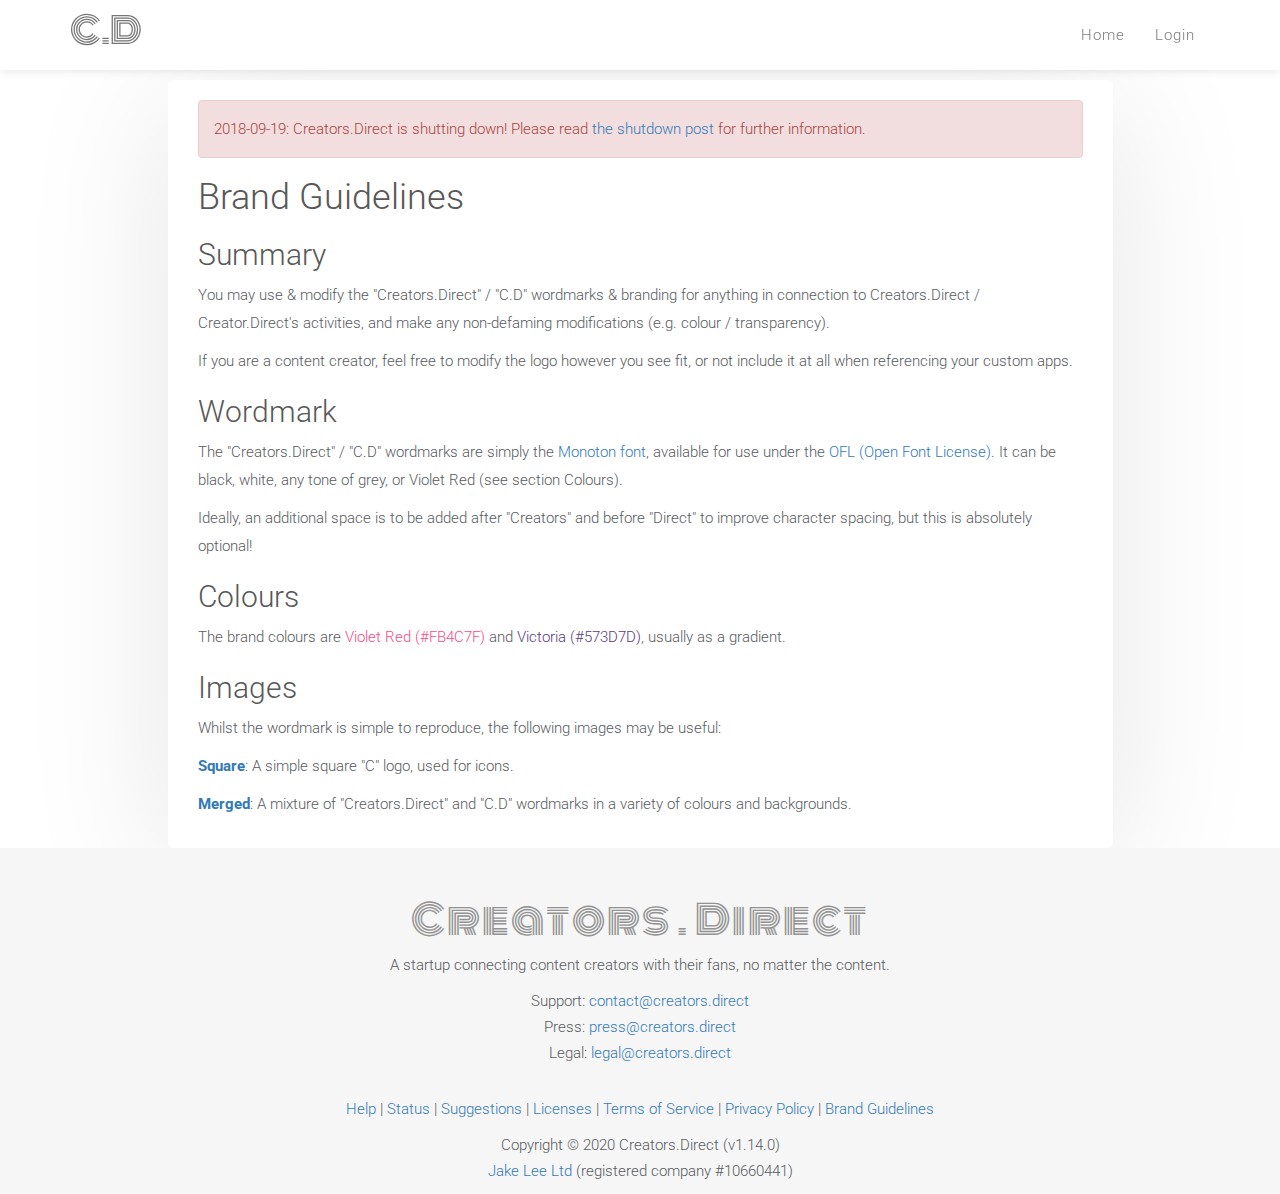
<file: assets/legal/brand.html>
<!DOCTYPE html>
<html lang="en">
<head>
<meta charset="utf-8">
<meta name="viewport" content="width=device-width, initial-scale=1">
<meta name="keywords" content="creators, direct, apps, content, custom, bespoke, automatic, sync, custom app, streamer tools">
<meta name="description" content="Creators.Direct provides content creators with reliable and affordable custom apps to keep fans automatically updated with their latest content, no matter what it is. Free sign-up / demo!" />
<meta name="author" content="Creators.Direct">
<meta name="copyright" content="Creators.Direct 2020">
<meta name="theme-color" content="#FB4C7F">
<title>Brand Guidelines | Creators.Direct</title>
<link rel="apple-touch-icon" sizes="180x180" href="/assets/img/favicons/apple-touch-icon.png">
<link rel="icon" type="image/png" sizes="32x32" href="/assets/img/favicons/favicon-32x32.png">
<link rel="icon" type="image/png" sizes="16x16" href="/assets/img/favicons/favicon-16x16.png">
<link rel="manifest" href="/assets/img/favicons/manifest.json">
<link href="https://fonts.googleapis.com/css?family=Monoton%7CRoboto:100,300" rel="stylesheet">
<link rel="stylesheet" href="https://maxcdn.bootstrapcdn.com/bootstrap/3.3.7/css/bootstrap.min.css" integrity="sha384-BVYiiSIFeK1dGmJRAkycuHAHRg32OmUcww7on3RYdg4Va+PmSTsz/K68vbdEjh4u" crossorigin="anonymous">
<link rel="stylesheet" href="https://maxcdn.bootstrapcdn.com/font-awesome/4.7.0/css/font-awesome.min.css" integrity="sha384-wvfXpqpZZVQGK6TAh5PVlGOfQNHSoD2xbE+QkPxCAFlNEevoEH3Sl0sibVcOQVnN" crossorigin="anonymous">
<link rel="stylesheet" href="/assets/plugins/bootsnav/css/bootsnav.css" />
<link rel="stylesheet" href="/assets/plugins/swiper/css/swiper.min.css" />
<link rel="stylesheet" href="/assets/css/gorilla.css" />
</head>
<body>
<header class="header">

<nav class="navbar navbar-default navbar-fixed navbar-scrollspy dark bootsnav wine" data-minus-value-desktop="65" data-minus-value-mobile="50" data-speed="1000">
<div class="container">

<div class="navbar-header">
<button type="button" class="navbar-toggle" data-toggle="collapse" data-target="#navbar-menu">
<span class="fa fa-bars"></span>
</button>
<a class="navbar-brand" href="/">C.D</a>
</div>


<div class="collapse navbar-collapse" id="navbar-menu">
<ul class="nav navbar-nav navbar-right" data-in="fadeInDown" data-out="fadeOutUp">
<li class=""><a href="/">Home</a></li>
<li class=""><a href="/creator/login">Login</a></li>
</ul>
</div>
</div>
</nav>

</header>

<main class="main" id="blog">
<section id="banner">
<div class="container">
<div class="row post-wrapper">
<div class="col-md-10 col-md-offset-1">
<div class="single-post-details">
<div class="alert alert-danger">2018-09-19: Creators.Direct is shutting down! Please read <a href="/goodbye">the shutdown post</a> for further information.</div>
<h1>Brand Guidelines</h1>
<h2>Summary</h2>
<p>You may use & modify the "Creators.Direct" / "C.D" wordmarks & branding for anything in connection to Creators.Direct / Creator.Direct's activities, and make any non-defaming modifications (e.g. colour / transparency).</p>
<p>If you are a content creator, feel free to modify the logo however you see fit, or not include it at all when referencing your custom apps.</p>
<h2>Wordmark</h2>
<p>The "Creators.Direct" / "C.D" wordmarks are simply the <a href="https://fonts.google.com/specimen/Monoton" target="_blank">Monoton font</a>, available for use under the <a href="http://scripts.sil.org/cms/scripts/page.php?site_id=nrsi&id=OFL_web" target="_blank">OFL (Open Font License)</a>. It can be black, white, any tone of grey, or Violet Red (see section Colours).</p>
<p>Ideally, an additional space is to be added after "Creators" and before "Direct" to improve character spacing, but this is absolutely optional!</p>
<h2>Colours</h2>
<p>The brand colours are <span class="wine">Violet Red (#FB4C7F)</span> and <span class="wine2">Victoria (#573D7D)</span>, usually as a gradient. </p>
<h2>Images</h2>
<p>Whilst the wordmark is simple to reproduce, the following images may be useful:</p>
<p><b><a href="/assets/img/branding/square.png" target="_blank">Square</a></b>: A simple square "C" logo, used for icons.</p>
<p><b><a href="/assets/img/branding/merged.png" target="_blank">Merged</a></b>: A mixture of "Creators.Direct" and "C.D" wordmarks in a variety of colours and backgrounds.</p>
</div>
</div>
</div>
</div>
</section>
</main>
<footer id="contact" class="footer bg-gray p-top-30 p-sm-top-80">
<div class="container">
<div class="row">
<div class="col-md-12 col-xs-6 footer-left text-center">
<h3 class="footer-logo">Creators . Direct</h3>
<p>A startup connecting content creators with their fans,
no matter the content.</p>
<ul>
<li>Support: <a href="mailto:contact@creators.direct">contact@creators.direct</a></li>
<li>Press: <a href="mailto:press@creators.direct">press@creators.direct</a></li>
<li>Legal: <a href="mailto:legal@creators.direct">legal@creators.direct</a></li>
</ul>
</div>
<div class="col-md-12 p-top-30">
<div class="text-center">
<p><a href="/help" target="_blank">Help</a> |
<a href="/status.html" target="_blank">Status</a> |
<a href="https://feedback.creators.direct" target="_blank">Suggestions</a> |
<a href="/assets/legal/thirdparties.html" target="_blank">Licenses</a> |
<a href="/assets/legal/termsofservice" target="_blank">Terms of Service</a> |
<a href="/assets/legal/privacypolicy" target="_blank">Privacy Policy</a> |
<a href="/assets/legal/brand.html" target="_blank">Brand Guidelines</a></p>
<p>Copyright &copy; 2020 Creators.Direct (v1.14.0)<br><a href="https://jakelee.co.uk" target="_blank">Jake Lee Ltd</a> (registered company #10660441)</p>
</div>
</div>
</div>
</div>
</footer>
<script nonce="490f125e8ba21a84d3524e01c9c0a0cc">var token = "742ff95ed64679ad601f8a71b2e4994b192f498a0d0c57cd224401986b529df5";</script><script src="/assets/plugins/jquery/jquery-3.2.1.min.js"></script>
<script src="/assets/plugins/jquery/jquery-ui.min.js"></script>
<script src="https://maxcdn.bootstrapcdn.com/bootstrap/3.3.7/js/bootstrap.min.js" integrity="sha384-Tc5IQib027qvyjSMfHjOMaLkfuWVxZxUPnCJA7l2mCWNIpG9mGCD8wGNIcPD7Txa" crossorigin="anonymous"></script>
</body>
</html>
</file>
<file: assets/css/gorilla.css>
.display-none{display:none}.auto-width{width:auto}.left-25{left:25%}.left-50{left:50%}.left-75{left:75%}.btn-theme,.btn-theme:focus,.btn-theme.focus,.btn-theme:active,.btn-theme.active,.btn-theme:visited{background-color:#fb4c7f;color:#fff;border:none;outline:none}.btn-theme:hover,.btn-theme:active:hover,.btn-theme.active:hover,.btn-theme.disabled:hover,.btn-theme[disabled]:hover{background-color:#ba375d;color:#fff}.tooltip-header{cursor:help}.highlighted-faq-header{background-color:#fb4c7f!important}.highlighted-faq,.white-text,.highlighted-faq-title>a::before{color:#fff!important}.title-help-icon{font-size:20px}.smaller-icon{font-size:12px!important}.header-preview{max-height:200px}.fixed-width-header{table-layout:fixed}.modal-open{overflow-y:scroll;padding-right:0!important}.table>tbody>tr>td{vertical-align:middle}.center-text{text-align:center}.ui-sortable-handle{cursor:move}.form-control{border-radius:.25rem!important}.nowrap{white-space:nowrap}.progress{margin-bottom:0!important}@keyframes load{100%{opacity:0;transform:scale(1)}}@keyframes load{100%{opacity:0;transform:scale(1)}}.m-0{margin:0!important}.m-top-5{margin-top:5px}.m-top-30{margin-top:30px}.m-top-50{margin-top:50px}.m-top-80{margin-top:80px}.m-bot-40{margin-bottom:40px}.m-bot-80{margin-bottom:80px}.p-0{padding:0!important}.p-top-10{padding-top:10px}.p-top-30{padding-top:30px}.p-top-80{padding-top:80px}.p-top-120{padding-top:120px}.p-top-150{padding-top:150px}.p-bot-30{padding-bottom:30px}.p-bot-70{padding-bottom:70px}.p-bot-80{padding-bottom:80px}.p-bot-120{padding-bottom:120px}.p-bot-130{padding-bottom:130px}.p-bot-150{padding-bottom:150px}@media only screen and (min-width:970px){.p-lg-left-30{padding-left:30px}.p-lg-right-30{padding-right:30px}}@media only screen and (max-width:767px){.m-sm-bot-60{margin-bottom:60px}.p-sm-top-80{padding-top:80px}.p-sm-bot-0{padding-bottom:0}.p-sm-bot-40{padding-bottom:40px}.p-sm-bot-80{padding-bottom:80px}}body{font-family:roboto,sans-serif;font-size:15px;font-weight:300;line-height:26px;color:#585b60;overflow-x:hidden;position:relative}.link-icon{background:#fff;border-radius:0 50px 50px 0;box-shadow:0 0 30px rgba(0,0,0,.1);display:block;left:0;padding:10px 10px 10px 0;position:fixed;top:30%;z-index:3}.link-icon .btn{color:#5f6789;display:block;font-size:30px;padding:0 15px;box-shadow:inset 0 -3px 5px rgba(0,0,0,.1)}.link-icon .btn.btn:hover{box-shadow:inset 0 3px 5px rgba(0,0,0,.1)}h1,h2,h3,h4,h5,h6{font-family:roboto,sans-serif;font-weight:300;color:#585858}ul,ol,ul li,ol li{margin:0;padding:0;list-style:none}.list li{list-style:decimal inside}a:focus,a:hover{color:#282828;text-decoration:none;outline:none}html,body{height:100%;width:100%}.btn{border:none;transition:all .3s ease 0s}.btn.active.focus,.btn.active:focus,.btn.focus,.btn:active.focus,.btn:active:focus,.btn:focus{outline:none;outline-offset:0}.btn-lg{font-size:18px;font-weight:300;letter-spacing:3px;padding:10px 22px}.btn-circle{border-radius:50px}.btn-dark{background-color:#282828;color:#fff}.btn-dark:focus,.btn-dark:hover{background-color:#4d4d4d;color:#fff}.btn-wine{background-image:linear-gradient(45deg,#fb4c7f 0%,#573d7d 100%);color:#fff}.btn-wine:focus,.btn-wine:hover{background-image:linear-gradient(45deg,#573d7d 0%,#fb4c7f 100%);color:#fff}.gorilla-big-btn{font-family:roboto,sans-serif;padding:5px 20px;margin-right:10px}.gorilla-big-btn .fa{float:left;font-size:30px;margin-top:4px;padding:0}.gorilla-big-btn .normal-txt{display:block;font-size:11px;font-weight:300;margin-top:2px;padding-left:30px;padding-right:15px;text-transform:capitalize}.gorilla-big-btn .big-txt{display:block;font-size:17px;font-weight:700;margin-top:-3px;padding-left:30px;text-align:left}.hover-box{padding:30px;transition:all .3s ease 0s}.hover-box:hover,.hover-box-hover{box-shadow:0 0 50px rgba(0,0,0,.12)}.hover-box.white:hover{background-color:#fff}.hover-flat{position:relative;transition:all .3s ease 0s}.hover-flat::before{background:rgba(0,0,0,0) radial-gradient(ellipse at center center,rgba(0,0,0,0.15) 0%,transparent 80%) repeat scroll 0 0;content:"";height:10px;left:5%;opacity:0;pointer-events:none;position:absolute;top:100%;transition-duration:.3s;transition-property:transform,opacity;width:90%;z-index:-1}.hover-flat:hover,.hover-flat:focus,.hover-flat:active{transform:translateY(-5px)}.hover-flat:hover::before,.hover-flat:focus::before,.hover-flat:active::before{opacity:1;transform:translateY(5px)}.section-heading{}.section-heading h2{font-size:45px;font-weight:100;line-height:55px;margin:0 0 25px;text-transform:capitalize}.section-heading p{}.section-heading.white,.section-heading.white h1,.section-heading.white h2,.section-heading.white h3,.section-heading.white h4,.section-heading.white p{color:#fff}{}.gorilla-accordion{}{}.gorilla-accordion.panel-group .panel{border:medium;box-shadow:none;margin-bottom:0}.gorilla-accordion .panel-default>.panel-heading{background-color:#fff;border:1px solid #ddd;border-radius:50px;box-shadow:none;color:#333;padding:0}.gorilla-accordion .panel-title{color:inherit;display:block;font-size:16px;letter-spacing:2px;margin-bottom:0;margin-top:0}.gorilla-accordion .panel-title>a{display:block;padding:20px 30px;text-decoration:none;color:#585b60;position:relative}.gorilla-accordion .panel-title>a.collapsed::before{color:#9d9d9d;content:"+";font-size:27px;right:20px;position:absolute;top:12px;font-weight:100}.gorilla-accordion .panel-title>a::before{color:#9d9d9d;content:"_";font-size:27px;font-weight:100;position:absolute;right:22px;top:3px}.gorilla-accordion.panel-group .panel-heading+.panel-collapse>.list-group,.gorilla-accordion.panel-group .panel-heading+.panel-collapse>.panel-body{border:medium;padding:30px}.fun-factor .fun-top .et-icon{color:#fff;display:inline-block;font-size:34px;margin:0;text-align:center;width:52px}.fun-factor h4{color:#fff;display:block;font-size:24px;font-weight:100;letter-spacing:2px;margin:25px 0 0;text-transform:uppercase}video{max-width:100%;height:auto}iframe,embed,object{max-width:100%;border:none}nav.navbar.bootsnav{border:none}.navbar-brand{height:70px}.navbar-default .navbar-brand{font-size:36px;font-family:monoton,cursive;padding-top:20px;transition:all .3s ease 0s}nav.ripe .navbar-brand{color:#f275b5}.navbar-default .navbar-brand:focus,.navbar-default .navbar-brand:hover{opacity:.5}.navbar-default .navbar-brand:focus,.navbar-default .navbar-brand:hover{color:inherit}.white.no-background.fisher .navbar-brand,.white.no-background.fader .navbar-brand,.white.no-background.wine .navbar-brand{color:#fff}nav.navbar.bootsnav{box-shadow:0 0 10px rgba(0,0,0,.12)}nav.navbar.bootsnav.no-background{}nav.navbar.bootsnav ul.nav>li>a{color:#7d7d7d;font-weight:300;padding:25px 15px;letter-spacing:1px;text-transform:capitalize;transition:all .3s ease 0s;border:none}nav.navbar-full .attr-nav>ul>li>a{border:medium;border-radius:50%;color:#a18cd1;display:block;font-size:25px;height:35px;line-height:30px;margin:0;padding:0;position:relative;text-align:center;transition:all .5s ease 0s;width:35px}nav.navbar-full.no-background .attr-nav>ul>li>a{color:#fff}nav.navbar-full .attr-nav>ul>li>a:hover,nav.navbar-full .attr-nav>ul>li>a:focus{background:0 0}nav.navbar.navbar-full.bootsnav ul.nav>li>a{display:inline-block}nav.navbar.navbar-full.no-background.bootsnav ul.nav>li.scroll>a{padding:15px}nav.bootsnav.navbar-full .navbar-collapse ul.nav>li.close-full-menu>a{padding:10px 15px}nav.navbar-full.bootsnav .navbar-toggle,nav.navbar-full.bootsnav .navbar-brand{color:#a18cd1}nav.navbar-full.bootsnav.no-background .navbar-toggle,nav.navbar-full.bootsnav.no-background .navbar-brand{color:#fff}nav.navbar.navbar-full.bootsnav ul.nav>li.active>a,nav.navbar.navbar-full.bootsnav ul.nav>li.active>a:focus,nav.navbar.navbar-full.bootsnav ul.nav>li.active>a:hover,nav.navbar.navbar-full.bootsnav ul.nav>li>a:focus,nav.navbar.navbar-full.bootsnav ul.nav>li>a:hover,nav.navbar.navbar-full.no-background.bootsnav ul.nav>li.active>a,nav.navbar.navbar-full.no-background.bootsnav ul.nav>li.active>a:focus,nav.navbar.navbar-full.no-background.bootsnav ul.nav>li.active>a:hover,nav.navbar.navbar-full.no-background.bootsnav ul.nav>li>a:focus,nav.navbar.navbar-full.no-background.bootsnav ul.nav>li>a:hover{background-color:#a18cd1;color:#fff;display:inline-block;margin:0}nav.navbar.bootsnav ul.nav>li.active>a,nav.navbar.bootsnav ul.nav>li.active>a:focus,nav.navbar.bootsnav ul.nav>li.active>a:hover,nav.navbar.bootsnav ul.nav>li>a:focus,nav.navbar.bootsnav ul.nav>li>a:hover{background-color:#f3f3f3;color:#111;margin:0;display:inline-block}nav.navbar.bootsnav.wine ul.nav>li.active>a,nav.navbar.bootsnav.wine ul.nav>li.active>a:focus,nav.navbar.bootsnav.wine ul.nav>li>a:focus{background-color:#fb4c7f;color:#fff;margin:0}nav.navbar.bootsnav.wine ul.nav>li.active>a:hover{font-weight:700;background-color:#fb4c7f}nav.navbar.bootsnav.wine ul.nav>li>a:hover{font-weight:700;background-color:#fff}nav.navbar.bootsnav.no-background ul.nav>li>a,nav.navbar.bootsnav.no-background.ripe ul.nav>li>a,nav.navbar.bootsnav.no-background.fisher ul.nav>li>a,nav.navbar.bootsnav.no-background.fader ul.nav>li>a,nav.navbar.bootsnav.no-background.wine ul.nav>li>a{padding:30px 15px;border-color:transparent;background-color:transparent}nav.navbar.bootsnav.no-background ul.nav>li.active>a,nav.navbar.bootsnav.no-background ul.nav>li.active>a:focus,nav.navbar.bootsnav.no-background ul.nav>li.active>a:hover,nav.navbar.bootsnav.no-background ul.nav>li>a:focus,nav.navbar.bootsnav.no-background ul.nav>li>a:hover{color:#383838;margin:0;border-color:transparent;background-color:transparent}nav.navbar.bootsnav.no-background.fisher.white ul.nav>li.active>a,nav.navbar.bootsnav.no-background.fisher.white ul.nav>li.active>a:focus,nav.navbar.bootsnav.no-background.fisher.white ul.nav>li.active>a:hover,nav.navbar.bootsnav.no-background.fisher.white ul.nav>li>a:focus,nav.navbar.bootsnav.no-background.fisher.white ul.nav>li>a:hover,nav.navbar.bootsnav.no-background.fader ul.nav>li.active>a,nav.navbar.bootsnav.no-background.fader ul.nav>li.active>a:focus,nav.navbar.bootsnav.no-background.fader ul.nav>li.active>a:hover,nav.navbar.bootsnav.no-background.fader ul.nav>li>a:focus,nav.navbar.bootsnav.no-background.fader ul.nav>li>a:hover,nav.navbar.bootsnav.no-background.wine ul.nav>li.active>a,nav.navbar.bootsnav.no-background.wine ul.nav>li.active>a:focus,nav.navbar.bootsnav.no-background.wine ul.nav>li.active>a:hover,nav.navbar.bootsnav.no-background.wine ul.nav>li>a:focus,nav.navbar.bootsnav.no-background.wine ul.nav>li>a:hover{color:#fff}nav.navbar.navbar-full.bootsnav.no-background.fisher.white ul.nav>li.active>a,nav.navbar.navbar-full.bootsnav.no-background.fisher.white ul.nav>li.active>a:focus,nav.navbar.navbar-full.bootsnav.no-background.fisher.white ul.nav>li.active>a:hover,nav.navbar.navbar-full.bootsnav.no-background.fisher.white ul.nav>li>a:focus,nav.navbar.navbar-full.bootsnav.no-background.fisher.white ul.nav>li>a:hover,nav.navbar.navbar-full.bootsnav.no-background.fader ul.nav>li.active>a,nav.navbar.navbar-full.bootsnav.no-background.fader ul.nav>li.active>a:focus,nav.navbar.navbar-full.bootsnav.no-background.fader ul.nav>li.active>a:hover,nav.navbar.navbar-full.bootsnav.no-background.fader ul.nav>li>a:focus,nav.navbar.navbar-full.bootsnav.no-background.fader ul.nav>li>a:hover,nav.navbar.navbar-full.bootsnav.no-background.wine ul.nav>li.active>a,nav.navbar.navbar-full.bootsnav.no-background.wine ul.nav>li.active>a:focus,nav.navbar.navbar-full.bootsnav.no-background.wine ul.nav>li.active>a:hover,nav.navbar.navbar-full.bootsnav.no-background.wine ul.nav>li>a:focus,nav.navbar.navbar-full.bootsnav.no-background.wine ul.nav>li>a:hover{color:#f275b5}nav.navbar.bootsnav.no-background .navbar-brand{font-size:30px;padding-top:25px}nav.navbar.bootsnav.no-background.white .attr-nav>ul>li>a,nav.navbar.bootsnav.navbar-transparent.white .attr-nav>ul>li>a,nav.navbar.bootsnav.navbar-transparent.white ul.nav>li>a,nav.navbar.bootsnav.no-background.white ul.nav>li>a{color:#fff}nav.navbar.bootsnav.no-background.dark .attr-nav>ul>li>a,nav.navbar.bootsnav.navbar-transparent.dark .attr-nav>ul>li>a,nav.navbar.bootsnav.navbar-transparent.dark ul.nav>li>a,nav.navbar.bootsnav.no-background.dark ul.nav>li>a{color:#383838}nav.bootsnav.brand-center ul.nav{margin-bottom:-10px!important}nav.navbar.bootsnav.brand-center ul.nav>li>a{margin-bottom:2px}nav.navbar.bootsnav .navbar-toggle{font-size:40px;background:0 0}.attr-nav>ul{margin:0 0 0 20px}.attr-nav>ul>li>a{border:1px solid #e3e3e3;border-radius:50%;color:#292929;display:block;height:30px;margin:20px 3px 0;padding:0;position:relative;text-align:center;width:30px;font-size:14px;line-height:30px;transition:all .5s ease 0s}.attr-nav>ul>li>a:hover{background-color:#f7f7f7}nav.no-background .custom-attr-nav .side-menu>a{border:none;color:#fff;font-size:40px}.custom-attr-nav .side-menu>a{border:medium;font-size:33px;color:#78d0fe}.custom-attr-nav .side-menu>a:hover,.custom-attr-nav .side-menu>a:focus{background:0 0}.sidebar-ceo img{border-radius:50%;display:block;height:80px;margin:0 auto;width:80px}.sidebar-ceo h4{color:#fff;font-size:20px;margin:25px auto 15px}.sidebar-ceo p{font-size:13px;line-height:24px}.sidebar-ceo a{background:#fff none repeat scroll 0 0;border-radius:50px;box-shadow:0 1px 3px #000;color:#222;display:inline-block;font-size:13px;height:35px;line-height:34px;margin:10px 3px;width:35px;transition:all .5s ease 0s}.sidebar-ceo a:hover{background:#3d3d3d none repeat scroll 0 0;box-shadow:0 3px 5px rgba(0,0,0,.5);color:#fff}.banner-texts h2{font-family:roboto,sans-serif;font-weight:100;margin:0 0 10px}.banner-two-contents h2{color:#fff;font-size:40px;font-weight:100;letter-spacing:2px;line-height:56px;margin:0 0 30px}.banner-two-contents p{color:#fff}.banner-two-contents .btn{margin-right:15px}.promo-texts h2{font-weight:100;margin:25px 0 20px}.promo-texts p{}.banner-three-contents h2{color:#fff;font-size:45px;font-weight:100;letter-spacing:2px;line-height:54px;margin:0 0 20px;text-transform:uppercase}.banner-three-contents p{color:#fff}.banner-three-icon-btn .et-icon{float:left;font-size:40px;margin-top:10px;padding:0 15px 0 0}.banner-three-icon-btn .big{display:block;font-size:24px;letter-spacing:0;text-transform:uppercase}.btn-banner-three .fa{margin-left:5px}.btn-banner-three:hover .fa{color:#a29f9f}.banner-four{position:relative;padding-bottom:150px}.banner-four:after{content:" ";background:url(../img/frontpage/white-angle-bottom-2.png) no-repeat center center;background-size:100% 100%;bottom:0;height:140px;left:0;position:absolute;width:100%}.banner-four-contents{text-align:center}.banner-four-contents .big-logo{color:#fff;font-family:monoton,cursive;font-size:60px;line-height:80px;margin-bottom:30px}.banner-four-contents h2{color:#fff;font-weight:100;letter-spacing:2px;margin:0 auto 30px}.banner-four-contents{margin-top:130px}.banner-four-contents .btn-banner-four{}.banner-four-phone{margin-top:10px}.banner-four-phone img{max-width:750px;margin:0 auto;display:block;padding-top:50px}.banner-five-contents .big-texts .et-icon{margin-left:10px}.banner-five-contents p{color:#fff}.banner-five-phone img{bottom:0;max-width:500px;position:absolute;right:0}.banner-style-8 .one{font-size:52px;font-weight:100;letter-spacing:3px;margin:0;text-transform:uppercase}.banner-four.four-alt .banner-style-8 .one{text-transform:capitalize}.banner-10 .one{font-size:50px;font-weight:100;letter-spacing:2px;text-transform:uppercase}.banner-10 .social li{display:inline-block}.banner-10 .social li a{width:60px;display:inline-block;text-align:center;height:60px;font-size:25px;border-radius:50%;padding-top:16px;margin-right:10px;background-color:#4d4d4d;color:#fff;box-shadow:0 0 10px rgba(0,0,0,.15)}.banner-10 .social li a:hover{background-color:#2d2d2d}.banner-11-inner .one{letter-spacing:10px;margin:0;text-transform:uppercase;font-size:40px;font-weight:100}.single-service{text-align:center}.single-service .et-icon{font-size:60px}.single-service h3{text-transform:capitalize;margin:30px 0 15px}.single-service p{margin:0}.service-alt-heading{text-align:center}.service-alt-heading .logo-txt{font-family:monoton,cursive;font-size:45px;color:#a1a1a1;text-transform:uppercase}.relative{position:relative}.service-alt-list{}.service-phone-slide{margin-top:-50px}.service-phone-slide .phone-slide{position:relative;top:auto;left:auto;margin:0 auto;display:block}.service-alt-list .single-service{text-align:left;margin-bottom:60px}.service-alt-list .single-service.hover-box{margin-bottom:30px}.service-alt-list .single-service.text-right{text-align:right}.service-alt-list .single-service .et-icon{font-size:35px}.service-alt-list .single-service h4{margin:15px 0 10px;text-transform:uppercase}.single-service-alt-2 .et-icon{float:left;font-size:40px;min-width:50px;padding-right:20px}.single-service-alt-2 h3{margin-bottom:25px;margin-top:5px;text-transform:capitalize}.single-service-alt-2 p{margin:0}.phone-slide{left:0;max-width:340px;padding:86px 19px 87px;position:absolute;top:-70px}.iphone-slide{background:url(../img/frontpage/iphone.png) no-repeat;background-size:100% 100%}.android-slide{background:url(../img/frontpage/android.png) no-repeat;background-size:100% 100%}.phone-slide .phone-slide-gallery .swiper-wrapper .swiper-slide{max-height:560px}.feature-list .single-feature .et-icon{float:left;font-size:45px;padding-bottom:0;min-width:73px;padding-right:25px}.feature-list .single-feature h4{text-transform:uppercase}.feature-list .single-feature p{margin-bottom:0;margin-left:73px}.feature-list-alt-one .single-feature .et-icon{float:left;font-size:45px;min-width:50px;padding-right:20px}.feature-list-alt-one .single-feature h3{margin-bottom:20px;margin-top:8px;text-transform:capitalize}.feature-brand-icons{}.feature-brand-icons .fa{font-size:35px;margin-right:10px}.feature-brand-icons .fa:hover{color:#fb4c7f}.video-inner h2{color:#fff;font-family:monoton,cursive;letter-spacing:2px;margin:30px auto 0;word-spacing:15px}.video-inner .et-icon{border-radius:50%;color:#fff;display:inline-block;font-size:45px;height:120px;margin:0 auto;padding-top:36px;text-align:center;width:120px}.video-inner .et-icon.bg-wine{box-shadow:0 3px 20px rgba(87,61,125,.45)}.modal.zoom .modal-dialog{opacity:0;-webkit-transition:all .5s ease-in-out;-o-transition:all .5s ease-in-out;transition:all .5s ease-in-out;transform:scale(.6)}.modal.in .modal-dialog{opacity:1;-webkit-transition:all .4s ease-in-out;-o-transition:all .4s ease-in-out;transition:all .4s ease-in-out;transform:scale(1)}.modal-content{box-shadow:0 5px 15px rgba(0,0,0,.25)}.modal .close{background-color:#f3f3f3;border-radius:50px;display:block;font-size:40px;font-weight:100;height:40px;position:absolute;right:10px;text-align:center;top:10px;width:40px;opacity:1;outline:none;transition:all .3s ease 0s}.modal .close span{display:block;margin-top:-10px}.modal .close:focus,.modal .close:hover{transform:rotate(90deg);transition-duration:1s;transition-timing-function:ease-in-out;transition-property:transform;color:#585b60}.modal-body{padding:15px 15px 8px}.modal-exclusive .close{position:absolute;bottom:0;left:50%;margin-left:-25px;top:105%;box-shadow:0 0 30px rgba(0,0,0,.25);width:50px;height:50px}.modal-exclusive .modal-lg iframe{height:100%;width:100%}.close.btn-ripe:hover{background:#f275b5}.close.btn-wine:hover{background:#fb4c7f}.swiper-3d-gallery .swiper-slide{background-position:center;background-size:100% 100%;width:260px;height:460px}.swiper-3d-gallery .swiper-slide img{width:100%;height:100%}.clients-logos .swiper-slide{cursor:pointer}.clients-logos .swiper-slide img{opacity:.35;transition:all .3s ease 0s}.clients-logos .swiper-slide img:hover{opacity:.5}.phone-slide-gallery .swiper-slide img{width:100%;height:100%}.single-review img{width:100%}.single-review h3{text-transform:uppercase}.single-review h4{letter-spacing:1px;line-height:26px;margin:25px auto 0}.single-review.white h3,.single-review.white p,.single-review.white h4{color:#fff}.swiper-gallery-normal .swiper-slide{}.swiper-gallery-normal .swiper-slide img{width:100%}.price-single{border:1px solid #e9ebec;border-radius:6px;padding:0;overflow:hidden;background-color:#fff}.price-single.popular.fader{border-color:#a18cd1;color:#585b60}.price-single.popular.wine{border-color:#fb4c7f;color:#585b60}.price-heading{position:relative;background-color:#f7f8fa;margin:0 0 15px;padding:30px 20px}.price-heading h2{margin:0 0 12px}.price-heading h4{margin:0}.price-heading .badge-popular{background-color:#f6f6f6;border-radius:50px 0 0 50px;color:#fff;letter-spacing:2px;padding:1px 10px 1px 20px;position:absolute;right:0;text-align:center;text-transform:uppercase;top:30px}.price-heading .badge-popular.fader{background-color:#a18cd1}.price-heading .badge-popular.wine{background-color:#fb4c7f}.price-list{margin:0 0 15px;padding:0 20px}.price-list li{color:#585b60;display:block;margin-bottom:20px}.price-list li .fa{font-size:18px;padding-right:10px}.price-footer{border-top:1px solid #e9ebec;display:block;padding:30px 20px}.price-footer .amount{color:#9da6ac;font-size:25px;margin-bottom:30px}.price-footer .amount .big{color:#8d8d8d;font-family:monoton,cursive;font-size:40px;letter-spacing:2px}.price-footer p{color:#585b60}.btn-signup{border-bottom:2px solid rgba(0,0,0,.2);font-size:18px;text-transform:uppercase;width:145px;color:#fff!important}.contact-form .form-group{margin-bottom:30px}.form-control:focus{border-color:#a1a1a1;box-shadow:0 1px 1px rgba(0,0,0,.075) inset,0 0 3px rgba(102,175,233,.6);outline:0}.btn-spacing{margin-left:2px;margin-right:2px}.btn-submit{}.form-subscribe .form-control{background-color:transparent;border:2px solid #fff;border-radius:50px;color:#fff;font-size:18px;height:44px;letter-spacing:1px;padding:10px 20px;transition:all .5s ease 0s}.form-subscribe .form-control:focus{background-color:rgba(255,255,255,.15);padding-left:15px}.form-subscribe .form-control::placeholder{color:#fff;opacity:1}.form-subscribe .form-control::-moz-placeholder{color:#fff;opacity:1}.review-img img{}.awesome-review .fa{font-size:45px;opacity:.4;position:absolute;bottom:40px;left:180px}.awesome-review h4{line-height:30px;margin-top:40px}.awesome-review h3{font-style:italic;text-align:right}#ouibounce-modal .modal-body{padding:45px 30px}#ouibounce-modal .modal-dialog{margin:0 auto}.modal-image-box img{width:100%}.modal-description .details h2{font-size:28px;letter-spacing:0;line-height:40px;margin:0 auto 20px;text-transform:capitalize}.modal-description .details p{line-height:28px;margin:0}.modal-description form{margin-top:30px}.modal-description input{height:44px;background-color:#f6faf9;margin-bottom:20px}@keyframes fadein{0%{opacity:0}100%{opacity:1}}@keyframes popin{0%{-webkit-transform:scale(0);-ms-transform:scale(0);transform:scale(0);opacity:0}85%{-webkit-transform:scale(1.05);-ms-transform:scale(1.05);transform:scale(1.05);opacity:1}100%{-webkit-transform:scale(1);-ms-transform:scale(1);transform:scale(1);opacity:1}}.blog-img img{width:100%;margin:0 auto;display:block}.blog-description a{color:#585b60;font-size:28px;letter-spacing:1px;line-height:41px;text-transform:capitalize;transition:all .3s ease 0s}.blog-description.fader a:hover{color:#a18cd1}.blog-description.wine a:hover{color:#fb4c7f}.blog-footer .left{float:left;width:50%}.blog-footer .left p{margin:0}.blog-footer .left h5{margin:0}.blog-footer .left .auth{background:#ddd none repeat scroll 0 0;border-radius:50px;float:left;height:35px;margin:5px 10px 15px 0;width:35px}.blog-footer .right{float:right;text-align:right;width:50%}.blog-footer .right h3{color:#9d9d9d;font-size:22px;letter-spacing:2px;margin:10px 0 0}.blog-footer .right .et-icon{font-size:20px}.blog-footer .right .et-icon:hover{color:#fb4c7f}.single-post-heading h2{font-size:45px;color:#fff;text-transform:capitalize;font-weight:100;letter-spacing:3px;margin:0 auto 80px}.single-post-heading .author{margin:0 auto;display:block;width:120px;height:120px;border-radius:50%}.single-post-heading a{color:#fff;display:inline-block;transition:all .3s ease 0s}.single-post-heading a:hover h4{color:#fff}.single-post-heading h4{letter-spacing:2px;margin:30px auto 15px;color:#fff}.single-post-heading h6{margin:0;color:#fff}.single-post-details{margin-top:80px;padding:20px 30px;margin-bottom:0;border-radius:6px;box-shadow:0 20px 150px rgba(0,0,0,.1)}.single-post-details img{}.single-post-details h3{letter-spacing:2px;font-weight:300;margin:45px 0 20px}.single-post-details p{line-height:28px}.f-z-f img{margin:0 auto;display:block}.footer{position:relative}.footer-left{}.footer-left .footer-logo{font-family:monoton,cursive;font-size:40px;letter-spacing:2px;color:#929292;line-height:110%}.footer-left h2{font-weight:100;letter-spacing:5px;margin:25px auto 20px}.footer-right{}.footer-right .et-icon{font-size:60px;color:#929292}.footer-right h1{font-weight:100;letter-spacing:5px;margin:30px auto 20px}@keyframes pulse{50%{transform:scale(1.3)}100%{transform:scale(1)}}@-webkit-keyframes hue{from{-webkit-filter:hue-rotate(0deg)}to{-webkit-filter:hue-rotate(-360deg)}}.overlay-ripe{position:relative}.overlay-ripe:before{content:"";background-image:linear-gradient(45deg,#f093fb 0%,#f5576c 100%);width:100%;height:100%;position:absolute;top:0;left:0;opacity:.95}.bg-parallax-persons{background:url(/assets/img/frontpage/bg-download.png) repeat fixed center center}@-webkit-keyframes cloudwash{0%{-webkit-transform:translate3d(0,0,0);transform:translate3d(0,0,0)}100%{-webkit-transform:translate3d(-50%,0,0);transform:translate3d(-50%,0,0)}}@keyframes cloudwash{0%{-webkit-transform:translate3d(0,0,0);transform:translate3d(0,0,0)}100%{-webkit-transform:translate3d(-50%,0,0);transform:translate3d(-50%,0,0)}}.gray{color:#ddd}.fader{color:#a18cd1}.wine{color:#fb4c7f}.wine2{color:#573d7d}.bg-gray{background-color:#f6f6f6}.bg-wine{background-image:linear-gradient(45deg,#fb4c7f 0%,#573d7d 100%)}.bg-stars-bot-right{background:url(/assets/img/frontpage/particle-bg-bot-right.png) no-repeat bottom right;background-size:450px 520px}.bg-parallax-mountain{background:url(/assets/img/frontpage/parallax-bg-1.jpg) no-repeat fixed center center}.overlay-light{position:relative}.overlay-light:before{content:"";background-image:linear-gradient(45deg,#fff 0%,#fff 100%);width:100%;height:100%;position:absolute;top:0;left:0;opacity:.65}.overlay-wine{position:relative}.overlay-wine:before{content:"";background-image:linear-gradient(45deg,#fb4c7f 0%,#573d7d 100%);width:100%;height:100%;position:absolute;top:0;left:0;opacity:.95}.overlay-light.overlay-wine:before{opacity:.85}@media only screen and (max-width:1366px){}@media only screen and (max-width:1200px){}@media only screen and (max-width:1199px){}@media(max-width:1024px){.navbar-default .navbar-brand{font-size:26px}.feature-list-alt-one .single-feature h3{font-size:20px}}@media only screen and (max-width:992px){}@media only screen and (max-width:768px){.text-sm-center{text-align:center}.hover-box:hover{margin-top:auto}.white.no-background.fader .navbar-brand{color:#a18cd1}.white.no-background.fisher .navbar-brand,.white.no-background.fader .navbar-brand,.white.no-background.wine .navbar-brand{color:inherit}nav.navbar.bootsnav ul.nav>li>a{padding:15px}nav.navbar.bootsnav.no-background.white .attr-nav>ul>li>a,nav.navbar.bootsnav.navbar-transparent.white .attr-nav>ul>li>a,nav.navbar.bootsnav.navbar-transparent.white ul.nav>li>a,nav.navbar.bootsnav.no-background.white ul.nav>li>a{color:#585b60}nav.navbar.bootsnav.no-background ul.nav>li>a,nav.navbar.bootsnav.no-background.ripe ul.nav>li>a,nav.navbar.bootsnav.no-background.fisher ul.nav>li>a,nav.navbar.bootsnav.no-background.fader ul.nav>li>a,nav.navbar.bootsnav.no-background.wine ul.nav>li>a{padding:15px}nav.navbar.bootsnav .navbar-nav{border-top:1px solid}nav.navbar.bootsnav.no-background.fisher.white ul.nav>li.active>a,nav.navbar.bootsnav.no-background.fisher.white ul.nav>li.active>a:focus,nav.navbar.bootsnav.no-background.fisher.white ul.nav>li.active>a:hover,nav.navbar.bootsnav.no-background.fisher.white ul.nav>li>a:focus,nav.navbar.bootsnav.no-background.fisher.white ul.nav>li>a:hover,nav.navbar.bootsnav.no-background.fader ul.nav>li.active>a,nav.navbar.bootsnav.no-background.fader ul.nav>li.active>a:focus,nav.navbar.bootsnav.no-background.fader ul.nav>li.active>a:hover,nav.navbar.bootsnav.no-background.fader ul.nav>li>a:focus,nav.navbar.bootsnav.no-background.fader ul.nav>li>a:hover,nav.navbar.bootsnav.no-background.wine ul.nav>li.active>a,nav.navbar.bootsnav.no-background.wine ul.nav>li.active>a:focus,nav.navbar.bootsnav.no-background.wine ul.nav>li.active>a:hover,nav.navbar.bootsnav.no-background.wine ul.nav>li>a:focus,nav.navbar.bootsnav.no-background.wine ul.nav>li>a:hover{color:#222}nav.navbar.bootsnav.no-background .attr-nav.custom-attr-nav>ul>li.side-menu>a,nav.navbar.bootsnav .custom-attr-nav .side-menu>a{border:medium;color:#78d0fe;font-size:40px;margin-top:15px}nav.navbar-full.no-background .attr-nav>ul>li>a{color:#a18cd1}nav.navbar-full.bootsnav.no-background .navbar-toggle,nav.navbar-full.bootsnav.no-background .navbar-brand{color:#a18cd1}nav.bootsnav.navbar-full .navbar-collapse ul.nav{top:0;position:absolute}.banner-two-contents h2{letter-spacing:0}.banner-two-contents .btn{margin-bottom:20px}.banner-four{padding-bottom:80px}.banner-four-contents{margin-top:130px}.phone-slide{position:relative;margin:0 auto;display:block}.banner-three-contents h2{font-size:30px;letter-spacing:0}.banner-three-contents p{margin-right:65px}.banner-three-icon-btn .et-icon{font-size:35px}.banner-three-icon-btn .big{font-size:20px;letter-spacing:0}.banner-four::after{background-size:100% 100%;height:80px}.banner-four-phone img{max-width:480px;padding-top:0;margin:0 auto;display:block}.banner-10 .one{font-size:36px;margin:0}.service-alt-list .single-service{float:left;margin-bottom:0;padding:15px;text-align:center;width:33.3333%}.service-alt-list.two-items .single-service{width:50%}.service-alt-list .single-service.text-right{text-align:center}.single-service{padding:0 15px}.service-phone-slide .phone-slide{margin:60px auto}.service-phone-slide{margin-top:0}}@media only screen and (max-width:767px){.modal-dialog{width:85%}}@media only screen and (max-width:480px){.p-top-10{padding-top:10px}.p-top-120{padding-top:120px}.p-bot-120{padding-bottom:80px}.banner-texts h1{font-size:50px}.banner-texts h2{font-size:20px;line-height:26px;text-align:center}.banner-three-contents p{margin:0 auto}.banner-four-phone img{max-width:100%}.banner-four-contents .big-logo{font-size:50px;line-height:80px;margin-bottom:0}.banner-style-8 .one{font-size:36px;letter-spacing:0}.gorilla-big-btn{margin:0 5px;padding:5px 25px 6px}.gorilla-big-btn .fa{font-size:20px;margin-left:-5px;margin-top:10px}.gorilla-big-btn .normal-txt{font-size:9px;line-height:15px;margin-top:2px;padding-left:15px;padding-right:0}.gorilla-big-btn .big-txt{font-size:13px;margin-top:0;padding-left:19px}.feature-list-alt-one .single-feature .et-icon{font-size:30px}.feature-list-alt-one .single-feature h3{font-size:18px}.service-alt-heading{margin-bottom:30px}.service-alt-list .single-service{float:none;padding:30px 15px;width:100%}.swiper-container .swiper-wrapper .swiper-slide img{display:block;margin:0 auto}.swiper-3d-gallery .swiper-slide{height:450px}.swiper-container.swiper-gallery-normal .swiper-wrapper .swiper-slide,.swiper-container.clients-logos .swiper-wrapper .swiper-slide{width:40%!important}.awesome-review .fa{left:15px;bottom:15px}.single-post-heading h2{font-size:36px;letter-spacing:0;line-height:50px;margin:0 auto 50px}.modal-description .details h2{font-size:24px}.footer-left{margin-bottom:80px;text-align:center}.footer-left,.footer-right{float:none;width:100%;text-align:center}}@media only screen and (max-width:320px){.banner-four-contents{margin-top:120px}.phone-slide{padding:78px 23px 77px}.banner-three-contents h2{font-size:25px;line-height:35px}.banner-three-contents p{margin:0}.banner-three-contents .m-top-50{margin-top:30px}}
</file>
<file: assets/plugins/bootsnav/css/bootsnav.css>
/* ==============================================================

Template name : Bootsnav - Multi Purpose Header
Categorie : Bootstrap Menu in CSS
Author : adamnurdin01
Version : v.1.2
Created : 2016-06-02
Last update : 2016-10-19

============================================================== */

/* MEGAMENU STYLE
=================================*/
nav.bootsnav .dropdown.megamenu-fw {
    position: static;
}

nav.bootsnav .container {
    position: relative;
}

nav.bootsnav .megamenu-fw .dropdown-menu {
    left: auto;
}

nav.bootsnav .megamenu-content {
    padding: 15px;
    width: 100% !important;
}

nav.bootsnav .megamenu-content .title {
    margin-top: 0;
}

nav.bootsnav .dropdown.megamenu-fw .dropdown-menu {
    left: 0;
    right: 0;
}

/* Navbar
=================================*/
nav.navbar.bootsnav {
    margin-bottom: 0;
    -moz-border-radius: 0px;
    -webkit-border-radius: 0px;
    -o-border-radius: 0px;
    border-radius: 0px;
    background-color: #fff;
    border: none;
    border-bottom: solid 1px #e0e0e0;
    z-index: 9;
}

nav.navbar.bootsnav ul.nav > li > a {
    color: #6f6f6f;
    background-color: transparent;
    outline: none;
    margin-bottom: -2px;
}

nav.navbar.bootsnav ul.nav li.megamenu-fw > a:hover,
nav.navbar.bootsnav ul.nav li.megamenu-fw > a:focus,
nav.navbar.bootsnav ul.nav li.active > a:hover,
nav.navbar.bootsnav ul.nav li.active > a:focus,
nav.navbar.bootsnav ul.nav li.active > a {
    background-color: transparent;
}

nav.navbar.bootsnav .navbar-toggle {
    background-color: #fff;
    border: none;
    padding: 0;
    font-size: 18px;
    position: relative;
    top: 5px;
}

nav.navbar.bootsnav ul.nav .dropdown-menu .dropdown-menu {
    top: 0;
    left: 100%;
}

nav.navbar.bootsnav ul.nav ul.dropdown-menu > li > a {
    white-space: normal;
}

ul.menu-col {
    padding: 0;
    margin: 0;
    list-style: none;
}

ul.menu-col li a {
    color: #6f6f6f;
}

ul.menu-col li a:hover,
ul.menu-col li a:focus {
    text-decoration: none;
}

/* Navbar Full
=================================*/
nav.bootsnav.navbar-full {
    padding-bottom: 10px;
    padding-top: 10px;
}

nav.bootsnav.navbar-full .navbar-header {
    display: block;
    width: 100%;
}

nav.bootsnav.navbar-full .navbar-toggle {
    display: inline-block;
    margin-right: 0;
    position: relative;
    top: 0;
    font-size: 30px;
    -webkit-transition: all 1s ease-in-out;
    -moz-transition: all 1s ease-in-out;
    -o-transition: all 1s ease-in-out;
    -ms-transition: all 1s ease-in-out;
    transition: all 1s ease-in-out;
}

nav.bootsnav.navbar-full .navbar-collapse {
    position: fixed;
    width: 100%;
    height: 100% !important;
    top: 0;
    left: 0;
    padding: 0;
    display: none !important;
    z-index: 9;
}

nav.bootsnav.navbar-full .navbar-collapse.in {
    display: block !important;
}

nav.bootsnav.navbar-full .navbar-collapse .nav-full {
    overflow: auto;
}

nav.bootsnav.navbar-full .navbar-collapse .wrap-full-menu {
    display: table-cell;
    vertical-align: middle;
    background-color: #fff;
    overflow: auto;
}

nav.bootsnav.navbar-full .navbar-collapse .nav-full::-webkit-scrollbar {
    width: 0;
}

nav.bootsnav.navbar-full .navbar-collapse ul.nav {
    display: block;
    width: 100%;
    overflow: auto;
}

nav.bootsnav.navbar-full .navbar-collapse ul.nav a:hover,
nav.bootsnav.navbar-full .navbar-collapse ul.nav a:focus,
nav.bootsnav.navbar-full .navbar-collapse ul.nav a {
    background-color: transparent;
}

nav.bootsnav.navbar-full .navbar-collapse ul.nav > li {
    float: none;
    display: block;
    text-align: center;
}

nav.bootsnav.navbar-full .navbar-collapse ul.nav > li > a {
    display: table;
    margin: auto;
    text-transform: uppercase;
    font-weight: bold;
    letter-spacing: 2px;
    font-size: 24px;
    padding: 10px 15px;
}

li.close-full-menu > a {
    padding-top: 0px;
    padding-bottom: 0px;
}

li.close-full-menu {
    padding-top: 30px;
    padding-bottom: 30px;
}

/* Atribute Navigation
=================================*/
.attr-nav {
    float: right;
    display: inline-block;
    margin-left: 13px;
    margin-right: -15px;
}

.attr-nav > ul {
    padding: 0;
    margin: 0 0 -7px 0;
    list-style: none;
    display: inline-block;
}

.attr-nav > ul > li {
    float: left;
    display: block;
}

.attr-nav > ul > li > a {
    color: #6f6f6f;
    display: block;
    padding: 28px 15px;
    position: relative;
}

.attr-nav > ul > li > a span.badge {
    position: absolute;
    top: 50%;
    margin-top: -15px;
    right: 5px;
    font-size: 10px;
    padding: 0;
    width: 15px;
    height: 15px;
    padding-top: 2px;
}

.attr-nav > ul > li.dropdown ul.dropdown-menu {
    -moz-border-radius: 0px;
    -webkit-border-radius: 0px;
    -o-border-radius: 0px;
    border-radius: 0px;
    -moz-box-shadow: 0px 0px 0px;
    -webkit-box-shadow: 0px 0px 0px;
    -o-box-shadow: 0px 0px 0px;
    box-shadow: 0px 0px 0px;
    border: solid 1px #e0e0e0;
}

ul.cart-list {
    padding: 0 !important;
    width: 250px !important;
}

ul.cart-list > li {
    position: relative;
    border-bottom: solid 1px #efefef;
    padding: 15px 15px 23px 15px !important;
}

ul.cart-list > li > a.photo {
    padding: 0 !important;
    margin-right: 15px;
    float: left;
    display: block;
    width: 50px;
    height: 50px;
    left: 15px;
    top: 15px;
}

ul.cart-list > li img {
    width: 50px;
    height: 50px;
    border: solid 1px #efefef;
}

ul.cart-list > li > h6 {
    margin: 0;
}

ul.cart-list > li > h6 > a.photo {
    padding: 0 !important;
    display: block;
}

ul.cart-list > li > p {
    margin-bottom: 0;
}

ul.cart-list > li.total {
    background-color: #f5f5f5;
    padding-bottom: 15px !important;
}

ul.cart-list > li.total > .btn {
    display: inline-block;
    border-bottom: solid 1px #efefef;
}

ul.cart-list > li .price {
    font-weight: bold;
}

ul.cart-list > li.total > span {
    padding-top: 8px;
}

/* Top Search
=================================*/
.top-search {
    background-color: #333;
    padding: 10px 0;
    display: none;
}

.top-search input.form-control {
    background-color: transparent;
    border: none;
    -moz-box-shadow: 0px 0px 0px;
    -webkit-box-shadow: 0px 0px 0px;
    -o-box-shadow: 0px 0px 0px;
    box-shadow: 0px 0px 0px;
    color: #fff;
    height: 40px;
    padding: 0 15px;
}

.top-search .input-group-addon {
    background-color: transparent;
    border: none;
    color: #fff;
    padding-left: 0;
    padding-right: 0;
}

.top-search .input-group-addon.close-search {
    cursor: pointer;
}

/* Side Menu
=================================*/
body {
    -webkit-transition: all 0.3s ease-in-out;
    -moz-transition: all 0.3s ease-in-out;
    -o-transition: all 0.3s ease-in-out;
    -ms-transition: all 0.3s ease-in-out;
    transition: all 0.3s ease-in-out;
}

body.on-side {
    margin-left: -280px;
}

.side {
    position: fixed;
    overflow-y: auto;
    top: 0;
    right: -280px;
    width: 280px;
    padding: 25px 30px;
    height: 100%;
    display: block;
    background-color: #333;
    -webkit-transition: all 0.3s ease-in-out;
    -moz-transition: all 0.3s ease-in-out;
    -o-transition: all 0.3s ease-in-out;
    -ms-transition: all 0.3s ease-in-out;
    transition: all 0.3s ease-in-out;
    z-index: 9;
}

.side.on {
    right: 0;
}

.side .close-side {
    float: right;
    color: #fff;
    position: relative;
    z-index: 2;
    font-size: 16px;
}

.side .widget {
    position: relative;
    z-index: 1;
    margin-bottom: 25px;
}

.side .widget .title {
    color: #fff;
    margin-bottom: 15px;
}

.side .widget ul.link {
    padding: 0;
    margin: 0;
    list-style: none;
}

.side .widget ul.link li a {
    color: #9f9f9f;
    letter-spacing: 1px;
}

.side .widget ul.link li a:focus,
.side .widget ul.link li a:hover {
    color: #fff;
    text-decoration: none;
}

/* Share
=================================*/
nav.navbar.bootsnav .share {
    padding: 0 30px;
    margin-bottom: 30px;
}

nav.navbar.bootsnav .share ul {
    display: inline-block;
    padding: 0;
    margin: 0 0 -7px 0;
    list-style: none;
}

nav.navbar.bootsnav .share ul > li {
    float: left;
    display: block;
    margin-right: 5px;
}

nav.navbar.bootsnav .share ul > li > a {
    display: table-cell;
    vertical-align: middle;
    text-align: center;
    width: 35px;
    height: 35px;
    -moz-border-radius: 50%;
    -webkit-border-radius: 50%;
    -o-border-radius: 50%;
    border-radius: 50%;
    background-color: #cfcfcf;
    color: #fff;
}

/* Transparent
=================================*/
nav.navbar.bootsnav.navbar-fixed {
    position: fixed;
    display: block;
    width: 100%;
}

nav.navbar.bootsnav.no-background {
    -webkit-transition: all 1s ease-in-out;
    -moz-transition: all 1s ease-in-out;
    -o-transition: all 1s ease-in-out;
    -ms-transition: all 1s ease-in-out;
    transition: all 1s ease-in-out;
}

/* Navbar Sticky
=================================*/
.wrap-sticky {
    position: relative;
    -webkit-transition: all 0.3s ease-in-out;
    -moz-transition: all 0.3s ease-in-out;
    -o-transition: all 0.3s ease-in-out;
    -ms-transition: all 0.3s ease-in-out;
    transition: all 0.3s ease-in-out;
}

.wrap-sticky nav.navbar.bootsnav {
    position: absolute;
    width: 100%;
    left: 0;
    top: 0;
}

.wrap-sticky nav.navbar.bootsnav.sticked {
    position: fixed;
    -webkit-transition: all 0.2s ease-in-out;
    -moz-transition: all 0.2s ease-in-out;
    -o-transition: all 0.2s ease-in-out;
    -ms-transition: all 0.2s ease-in-out;
    transition: all 0.2s ease-in-out;
}

body.on-side .wrap-sticky nav.navbar.bootsnav.sticked {
    left: -280px;
}

/* Navbar Responsive
=================================*/
@media (min-width: 1024px) and (max-width: 1400px) {
    body.wrap-nav-sidebar .wrapper .container {
        width: 100%;
        padding-left: 30px;
        padding-right: 30px;
    }
}

@media (min-width: 1024px) {
    /* General Navbar
    =================================*/
    nav.navbar.bootsnav ul.nav .dropdown-menu .dropdown-menu {
        margin-top: -2px;
    }

    nav.navbar.bootsnav ul.nav.navbar-right .dropdown-menu .dropdown-menu {
        left: -200px;
    }

    nav.navbar.bootsnav ul.nav > li > a {
        padding: 30px 15px;
        font-weight: 600;
    }

    nav.navbar.bootsnav ul.nav > li.dropdown > a.dropdown-toggle:after {
        font-family: 'FontAwesome';
        content: "\f0d7";
        margin-left: 5px;
        margin-top: 2px;
    }

    nav.navbar.bootsnav li.dropdown ul.dropdown-menu {
        -moz-box-shadow: 0px 0px 0px;
        -webkit-box-shadow: 0px 0px 0px;
        -o-box-shadow: 0px 0px 0px;
        box-shadow: 0px 0px 0px;
        -moz-border-radius: 0px;
        -webkit-border-radius: 0px;
        -o-border-radius: 0px;
        border-radius: 0px;
        padding: 0;
        width: 200px;
        background: #fff;
        border: solid 1px #e0e0e0;
        border-top: solid 5px;
    }

    nav.navbar.bootsnav li.dropdown ul.dropdown-menu > li a:hover,
    nav.navbar.bootsnav li.dropdown ul.dropdown-menu > li a:hover {
        background-color: transparent;
    }

    nav.navbar.bootsnav li.dropdown ul.dropdown-menu > li > a {
        padding: 10px 15px;
        border-bottom: solid 1px #eee;
        color: #6f6f6f;
    }

    nav.navbar.bootsnav li.dropdown ul.dropdown-menu > li:last-child > a {
        border-bottom: none;
    }

    nav.navbar.bootsnav ul.navbar-right li.dropdown ul.dropdown-menu li a {
        text-align: right;
    }

    nav.navbar.bootsnav li.dropdown ul.dropdown-menu li.dropdown > a.dropdown-toggle:before {
        font-family: 'FontAwesome';
        float: right;
        content: "\f105";
        margin-top: 0;
    }

    nav.navbar.bootsnav ul.navbar-right li.dropdown ul.dropdown-menu li.dropdown > a.dropdown-toggle:before {
        font-family: 'FontAwesome';
        float: left;
        content: "\f104";
        margin-top: 0;
    }

    nav.navbar.bootsnav li.dropdown ul.dropdown-menu ul.dropdown-menu {
        top: -3px;
    }

    nav.navbar.bootsnav ul.dropdown-menu.megamenu-content {
        padding: 0 15px !important;
    }

    nav.navbar.bootsnav ul.dropdown-menu.megamenu-content > li {
        padding: 25px 0 20px;
    }

    nav.navbar.bootsnav ul.dropdown-menu.megamenu-content.tabbed {
        padding: 0;
    }

    nav.navbar.bootsnav ul.dropdown-menu.megamenu-content.tabbed > li {
        padding: 0;
    }

    nav.navbar.bootsnav ul.dropdown-menu.megamenu-content .col-menu {
        padding: 0 30px;
        margin: 0 -0.5px;
        border-left: solid 1px #f0f0f0;
        border-right: solid 1px #f0f0f0;
    }

    nav.navbar.bootsnav ul.dropdown-menu.megamenu-content .col-menu:first-child {
        border-left: none;
    }

    nav.navbar.bootsnav ul.dropdown-menu.megamenu-content .col-menu:last-child {
        border-right: none;
    }

    nav.navbar.bootsnav ul.dropdown-menu.megamenu-content .content {
        display: none;
    }

    nav.navbar.bootsnav ul.dropdown-menu.megamenu-content .content ul.menu-col li a {
        text-align: left;
        padding: 5px 0;
        display: block;
        width: 100%;
        margin-bottom: 0;
        border-bottom: none;
        color: #6f6f6f;
    }

    nav.navbar.bootsnav.on ul.dropdown-menu.megamenu-content .content {
        display: block !important;
        height: auto !important;
    }

    /* Navbar Transparent
    =================================*/
    nav.navbar.bootsnav.no-background {
        background-color: transparent;
        border: none;
    }

    nav.navbar.bootsnav.navbar-transparent .attr-nav {
        padding-left: 15px;
        margin-left: 30px;
    }

    nav.navbar.bootsnav.navbar-transparent.white {
        background-color: rgba(255, 255, 255, 0.3);
        border-bottom: solid 1px #bbb;
    }

    nav.navbar.navbar-inverse.bootsnav.navbar-transparent.dark,
    nav.navbar.bootsnav.navbar-transparent.dark {
        background-color: rgba(0, 0, 0, 0.3);
        border-bottom: solid 1px #555;
    }

    nav.navbar.bootsnav.navbar-transparent.white .attr-nav {
        border-left: solid 1px #bbb;
    }

    nav.navbar.navbar-inverse.bootsnav.navbar-transparent.dark .attr-nav,
    nav.navbar.bootsnav.navbar-transparent.dark .attr-nav {
        border-left: solid 1px #555;
    }

    nav.navbar.bootsnav.no-background.white .attr-nav > ul > li > a,
    nav.navbar.bootsnav.navbar-transparent.white .attr-nav > ul > li > a,
    nav.navbar.bootsnav.navbar-transparent.white ul.nav > li > a,
    nav.navbar.bootsnav.no-background.white ul.nav > li > a {
        color: #fff;
    }

    nav.navbar.bootsnav.navbar-transparent.dark .attr-nav > ul > li > a,
    nav.navbar.bootsnav.navbar-transparent.dark ul.nav > li > a {
        color: #eee;
    }

    nav.navbar.bootsnav.navbar-fixed.navbar-transparent .logo-scrolled,
    nav.navbar.bootsnav.navbar-fixed.no-background .logo-scrolled {
        display: none;
    }

    nav.navbar.bootsnav.navbar-fixed.navbar-transparent .logo-display,
    nav.navbar.bootsnav.navbar-fixed.no-background .logo-display {
        display: block;
    }

    nav.navbar.bootsnav.navbar-fixed .logo-display {
        display: none;
    }

    nav.navbar.bootsnav.navbar-fixed .logo-scrolled {
        display: block;
    }

    /* Atribute Navigation
    =================================*/
    .attr-nav > ul > li.dropdown ul.dropdown-menu {
        margin-top: 0;
        margin-left: 55px;
        width: 250px;
        left: -250px;
    }

    /* Menu Center
    =================================*/
    nav.navbar.bootsnav.menu-center .container {
        position: relative;
    }

    nav.navbar.bootsnav.menu-center ul.nav.navbar-center {
        float: none;
        margin: 0 auto;
        display: table;
        table-layout: fixed;
    }

    nav.navbar.bootsnav.menu-center .navbar-header,
    nav.navbar.bootsnav.menu-center .attr-nav {
        position: absolute;
    }

    nav.navbar.bootsnav.menu-center .attr-nav {
        right: 15px;
    }

    /* Navbar Brand top
    =================================*/
    nav.bootsnav.navbar-brand-top .navbar-header {
        display: block;
        width: 100%;
        text-align: center;
    }

    nav.bootsnav.navbar-brand-top ul.nav > li.dropdown > ul.dropdown-menu {
        margin-top: 2px;
    }

    nav.bootsnav.navbar-brand-top ul.nav > li.dropdown.megamenu-fw > ul.dropdown-menu {
        margin-top: 0;
    }

    nav.bootsnav.navbar-brand-top .navbar-header .navbar-brand {
        display: inline-block;
        float: none;
        margin: 0;
    }

    nav.bootsnav.navbar-brand-top .navbar-collapse {
        text-align: center;
    }

    nav.bootsnav.navbar-brand-top ul.nav {
        display: inline-block;
        float: none;
        margin: 0 0 -5px 0;
    }

    /* Navbar Center
    =================================*/
    nav.bootsnav.brand-center .navbar-header {
        display: block;
        width: 100%;
        position: absolute;
        text-align: center;
        top: 0;
        left: 0;
    }

    nav.bootsnav.brand-center .navbar-brand {
        display: inline-block;
        float: none;
    }

    nav.bootsnav.brand-center .navbar-collapse {
        text-align: center;
        display: inline-block;
        padding-left: 0;
        padding-right: 0;
    }

    nav.bootsnav.brand-center ul.nav > li.dropdown > ul.dropdown-menu {
        margin-top: 2px;
    }

    nav.bootsnav.brand-center ul.nav > li.dropdown.megamenu-fw > ul.dropdown-menu {
        margin-top: 0;
    }

    nav.bootsnav.brand-center .navbar-collapse .col-half {
        width: 50%;
        float: left;
        display: block;
    }

    nav.bootsnav.brand-center .navbar-collapse .col-half.left {
        text-align: right;
        padding-right: 100px;
    }

    nav.bootsnav.brand-center .navbar-collapse .col-half.right {
        text-align: left;
        padding-left: 100px;
    }

    nav.bootsnav.brand-center ul.nav {
        float: none !important;
        margin-bottom: -5px !important;
        display: inline-block !important;
    }

    nav.bootsnav.brand-center ul.nav.navbar-right {
        margin: 0;
    }

    nav.bootsnav.brand-center.center-side .navbar-collapse .col-half.left {
        text-align: left;
        padding-right: 100px;
    }

    nav.bootsnav.brand-center.center-side .navbar-collapse .col-half.right {
        text-align: right;
        padding-left: 100px;
    }

    /* Navbar Sidebar
    =================================*/
    body.wrap-nav-sidebar .wrapper {
        padding-left: 260px;
        overflow-x: hidden;
    }

    nav.bootsnav.navbar-sidebar {
        position: fixed;
        width: 260px;
        overflow: hidden;
        left: 0;
        padding: 0 0 0 0 !important;
        background: #fff;
        border-right: solid 1px #dfdfdf;
    }

    nav.bootsnav.navbar-sidebar .scroller {
        width: 280px;
        overflow-y: auto;
        overflow-x: hidden;
    }

    nav.bootsnav.navbar-sidebar .container-fluid,
    nav.bootsnav.navbar-sidebar .container {
        padding: 0 !important;
    }

    nav.bootsnav.navbar-sidebar .navbar-header {
        float: none;
        display: block;
        width: 260px;
        padding: 10px 15px;
        margin: 10px 0 0 0 !important;
    }

    nav.bootsnav.navbar-sidebar .navbar-collapse {
        padding: 0 !important;
        width: 260px;
    }

    nav.bootsnav.navbar-sidebar ul.nav {
        float: none;
        display: block;
        width: 100%;
        padding: 0 15px !important;
        margin: 0 0 30px 0;
    }

    nav.bootsnav.navbar-sidebar ul.nav li {
        float: none !important;
    }

    nav.bootsnav.navbar-sidebar ul.nav > li > a {
        padding: 10px 15px;
        font-weight: bold;
    }

    nav.bootsnav.navbar-sidebar ul.nav > li.dropdown > a:after {
        float: right;
    }

    nav.bootsnav.navbar-sidebar ul.nav li.dropdown ul.dropdown-menu {
        left: 100%;
        top: 0;
        position: relative !important;
        left: 0 !important;
        width: 100% !important;
        height: auto !important;
        background-color: transparent;
        border: none !important;
        padding: 0;
        -moz-box-shadow: 0px 0px 0px;
        -webkit-box-shadow: 0px 0px 0px;
        -o-box-shadow: 0px 0px 0px;
        box-shadow: 0px 0px 0px;
    }

    nav.bootsnav.navbar-sidebar ul.nav .megamenu-content .col-menu {
        border: none !important;
    }

    nav.bootsnav.navbar-sidebar ul.nav > li.dropdown > ul.dropdown-menu {
        margin-bottom: 15px;
    }

    nav.bootsnav.navbar-sidebar ul.nav li.dropdown ul.dropdown-menu {
        padding-left: 0;
        float: none;
        margin-bottom: 0;
    }

    nav.bootsnav.navbar-sidebar ul.nav li.dropdown ul.dropdown-menu li a {
        padding: 5px 15px;
        color: #6f6f6f;
        border: none;
    }

    nav.bootsnav.navbar-sidebar ul.nav li.dropdown ul.dropdown-menu ul.dropdown-menu {
        padding-left: 15px;
        margin-top: 0;
    }

    nav.bootsnav.navbar-sidebar ul.nav li.dropdown ul.dropdown-menu li.dropdown > a:before {
        font-family: 'FontAwesome';
        content: "\f105";
        float: right;
    }

    nav.bootsnav.navbar-sidebar ul.nav li.dropdown.on ul.dropdown-menu li.dropdown.on > a:before {
        content: "\f107";
    }

    nav.bootsnav.navbar-sidebar ul.dropdown-menu.megamenu-content > li {
        padding: 0 !important;
    }

    nav.bootsnav.navbar-sidebar .dropdown .megamenu-content .col-menu {
        display: block;
        float: none !important;
        padding: 0;
        margin: 0;
        width: 100%;
    }

    nav.bootsnav.navbar-sidebar .dropdown .megamenu-content .col-menu .title {
        padding: 7px 0;
        text-transform: none;
        font-weight: 400;
        letter-spacing: 0px;
        margin-bottom: 0;
        cursor: pointer;
        color: #6f6f6f;
    }

    nav.bootsnav.navbar-sidebar .dropdown .megamenu-content .col-menu .title:before {
        font-family: 'FontAwesome';
        content: "\f105";
        float: right;
    }

    nav.bootsnav.navbar-sidebar .dropdown .megamenu-content .col-menu.on .title:before {
        content: "\f107";
    }

    nav.bootsnav.navbar-sidebar .dropdown .megamenu-content .col-menu {
        border: none;
    }

    nav.bootsnav.navbar-sidebar .dropdown .megamenu-content .col-menu .content {
        padding: 0 0 0 15px;
    }

    nav.bootsnav.navbar-sidebar .dropdown .megamenu-content .col-menu ul.menu-col li a {
        padding: 3px 0 !important;
    }
}

@media (max-width: 992px) {
    /* Navbar Responsive
    =================================*/
    nav.navbar.bootsnav .navbar-brand {
        display: inline-block;
        float: none !important;
        margin: 0 !important;
    }

    nav.navbar.bootsnav .navbar-header {
        float: none;
        display: block;
        text-align: center;
        padding-left: 30px;
        padding-right: 30px;
    }

    nav.navbar.bootsnav .navbar-toggle {
        display: inline-block;
        float: left;
        margin-right: -200px;
        margin-top: 10px;
    }

    nav.navbar.bootsnav .navbar-collapse {
        border: none;
        margin-bottom: 0;
    }

    nav.navbar.bootsnav.no-full .navbar-collapse {
        max-height: 350px;
        overflow-y: auto !important;
    }

    nav.navbar.bootsnav .navbar-collapse.collapse {
        display: none !important;
    }

    nav.navbar.bootsnav .navbar-collapse.collapse.in {
        display: block !important;
    }

    nav.navbar.bootsnav .navbar-nav {
        float: none !important;
        padding-left: 30px;
        padding-right: 30px;
        margin: 0px -15px;
    }

    nav.navbar.bootsnav .navbar-nav > li {
        float: none;
    }

    nav.navbar.bootsnav li.dropdown a.dropdown-toggle:before {
        font-family: 'FontAwesome';
        content: "\f105";
        float: right;
        font-size: 16px;
        margin-left: 10px;
    }

    nav.navbar.bootsnav li.dropdown.on > a.dropdown-toggle:before {
        content: "\f107";
    }

    nav.navbar.bootsnav .navbar-nav > li > a {
        display: block;
        width: 100%;
        border-bottom: solid 1px #e0e0e0;
        padding: 10px 0;
        border-top: solid 1px #e0e0e0;
        margin-bottom: -1px;
    }

    nav.navbar.bootsnav .navbar-nav > li:first-child > a {
        border-top: none;
    }

    nav.navbar.bootsnav ul.navbar-nav.navbar-left > li:last-child > ul.dropdown-menu {
        border-bottom: solid 1px #e0e0e0;
    }

    nav.navbar.bootsnav ul.nav li.dropdown li a.dropdown-toggle {
        float: none !important;
        position: relative;
        display: block;
        width: 100%;
    }

    nav.navbar.bootsnav ul.nav li.dropdown ul.dropdown-menu {
        width: 100%;
        position: relative !important;
        background-color: transparent;
        float: none;
        border: none;
        padding: 0 0 0 15px !important;
        margin: 0 0 -1px 0 !important;
        -moz-box-shadow: 0px 0px 0px;
        -webkit-box-shadow: 0px 0px 0px;
        -o-box-shadow: 0px 0px 0px;
        box-shadow: 0px 0px 0px;
        -moz-border-radius: 0px 0px 0px;
        -webkit-border-radius: 0px 0px 0px;
        -o-border-radius: 0px 0px 0px;
        border-radius: 0px 0px 0px;
    }

    nav.navbar.bootsnav ul.nav li.dropdown ul.dropdown-menu > li > a {
        display: block;
        width: 100%;
        border-bottom: solid 1px #e0e0e0;
        padding: 10px 0;
        color: #6f6f6f;
    }

    nav.navbar.bootsnav ul.nav ul.dropdown-menu li a:hover,
    nav.navbar.bootsnav ul.nav ul.dropdown-menu li a:focus {
        background-color: transparent;
    }

    nav.navbar.bootsnav ul.nav ul.dropdown-menu ul.dropdown-menu {
        float: none !important;
        left: 0;
        padding: 0 0 0 15px;
        position: relative;
        background: transparent;
        width: 100%;
    }

    nav.navbar.bootsnav ul.nav ul.dropdown-menu li.dropdown.on > ul.dropdown-menu {
        display: inline-block;
        margin-top: -10px;
    }

    nav.navbar.bootsnav li.dropdown ul.dropdown-menu li.dropdown > a.dropdown-toggle:after {
        display: none;
    }

    nav.navbar.bootsnav .dropdown .megamenu-content .col-menu .title {
        padding: 10px 15px 10px 0;
        line-height: 24px;
        text-transform: none;
        font-weight: 400;
        letter-spacing: 0px;
        margin-bottom: 0;
        cursor: pointer;
        border-bottom: solid 1px #e0e0e0;
        color: #6f6f6f;
    }

    nav.navbar.bootsnav .dropdown .megamenu-content .col-menu ul > li > a {
        display: block;
        width: 100%;
        border-bottom: solid 1px #e0e0e0;
        padding: 8px 0;
    }

    nav.navbar.bootsnav .dropdown .megamenu-content .col-menu .title:before {
        font-family: 'FontAwesome';
        content: "\f105";
        float: right;
        font-size: 16px;
        margin-left: 10px;
        position: relative;
        right: -15px;
    }

    nav.navbar.bootsnav .dropdown .megamenu-content .col-menu:last-child .title {
        border-bottom: none;
    }

    nav.navbar.bootsnav .dropdown .megamenu-content .col-menu.on:last-child .title {
        border-bottom: solid 1px #e0e0e0;
    }

    nav.navbar.bootsnav .dropdown .megamenu-content .col-menu:last-child ul.menu-col li:last-child a {
        border-bottom: none;
    }

    nav.navbar.bootsnav .dropdown .megamenu-content .col-menu.on .title:before {
        content: "\f107";
    }

    nav.navbar.bootsnav .dropdown .megamenu-content .col-menu .content {
        padding: 0 0 0 15px;
    }

    nav.bootsnav.brand-center .navbar-collapse {
        display: block;
    }

    nav.bootsnav.brand-center ul.nav {
        margin-bottom: 0px !important;
    }

    nav.bootsnav.brand-center .navbar-collapse .col-half {
        width: 100%;
        float: none;
        display: block;
    }

    nav.bootsnav.brand-center .navbar-collapse .col-half.left {
        margin-bottom: 0;
    }

    nav.bootsnav .megamenu-content {
        padding: 0;
    }

    nav.bootsnav .megamenu-content .col-menu {
        padding-bottom: 0;
    }

    nav.bootsnav .megamenu-content .title {
        cursor: pointer;
        display: block;
        padding: 10px 15px;
        margin-bottom: 0;
        font-weight: normal;
    }

    nav.bootsnav .megamenu-content .content {
        display: none;
    }

    .attr-nav {
        position: absolute;
        right: 60px;
    }

    .attr-nav > ul {
        padding: 0;
        margin: 0 -15px -7px 0;
    }

    .attr-nav > ul > li > a {
        padding: 16px 15px 15px;
    }

    .attr-nav > ul > li.dropdown > a.dropdown-toggle:before {
        display: none;
    }

    .attr-nav > ul > li.dropdown ul.dropdown-menu {
        margin-top: 2px;
        margin-left: 55px;
        width: 250px;
        left: -250px;
        border-top: solid 5px;
    }

    .top-search .container {
        padding: 0 45px;
    }

    /* Navbar full Responsive
    =================================*/
    nav.bootsnav.navbar-full ul.nav {
        margin-left: 0;
    }

    nav.bootsnav.navbar-full ul.nav > li > a {
        border: none;
    }

    nav.bootsnav.navbar-full .navbar-brand {
        float: left !important;
        padding-left: 0;
    }

    nav.bootsnav.navbar-full .navbar-toggle {
        display: inline-block;
        float: right;
        margin-right: 0;
        margin-top: 10px;
    }

    nav.bootsnav.navbar-full .navbar-header {
        padding-left: 15px;
        padding-right: 15px;
    }

    /* Navbar Sidebar
    =================================*/
    nav.navbar.bootsnav.navbar-sidebar .share {
        padding: 30px 15px;
        margin-bottom: 0;
    }

    /* Tabs
    =================================*/
    nav.navbar.bootsnav .megamenu-content.tabbed {
        padding-left: 0 !important;
    }

    nav.navbar.bootsnav .tabbed > li {
        padding: 25px 0;
        margin-left: -15px !important;
    }

    /* Mobile Navigation
    =================================*/
    body > .wrapper {
        -webkit-transition: all 0.3s ease-in-out;
        -moz-transition: all 0.3s ease-in-out;
        -o-transition: all 0.3s ease-in-out;
        -ms-transition: all 0.3s ease-in-out;
        transition: all 0.3s ease-in-out;
    }

    body.side-right > .wrapper {
        margin-left: 280px;
        margin-right: -280px !important;
    }

    nav.navbar.bootsnav.navbar-mobile .navbar-collapse {
        position: fixed;
        overflow-y: auto !important;
        overflow-x: hidden !important;
        display: block;
        background: #fff;
        z-index: 99;
        width: 280px;
        height: 100% !important;
        left: -280px;
        top: 0;
        padding: 0;
        -webkit-transition: all 0.3s ease-in-out;
        -moz-transition: all 0.3s ease-in-out;
        -o-transition: all 0.3s ease-in-out;
        -ms-transition: all 0.3s ease-in-out;
        transition: all 0.3s ease-in-out;
    }

    nav.navbar.bootsnav.navbar-mobile .navbar-collapse.in {
        left: 0;
    }

    nav.navbar.bootsnav.navbar-mobile ul.nav {
        width: 293px;
        padding-right: 0;
        padding-left: 15px;
    }

    nav.navbar.bootsnav.navbar-mobile ul.nav > li > a {
        padding: 15px 15px;
    }

    nav.navbar.bootsnav.navbar-mobile ul.nav ul.dropdown-menu > li > a {
        padding-right: 15px !important;
        padding-top: 15px !important;
        padding-bottom: 15px !important;
    }

    nav.navbar.bootsnav.navbar-mobile ul.nav ul.dropdown-menu .col-menu .title {
        padding-right: 30px !important;
        padding-top: 13px !important;
        padding-bottom: 13px !important;
    }

    nav.navbar.bootsnav.navbar-mobile ul.nav ul.dropdown-menu .col-menu ul.menu-col li a {
        padding-top: 13px !important;
        padding-bottom: 13px !important;
    }

    nav.navbar.bootsnav.navbar-mobile .navbar-collapse [class*=' col-'] {
        width: 100%;
    }

    nav.navbar.bootsnav.navbar-fixed .logo-scrolled {
        display: block !important;
    }

    nav.navbar.bootsnav.navbar-fixed .logo-display {
        display: none !important;
    }

    nav.navbar.bootsnav.navbar-mobile .tab-menu,
    nav.navbar.bootsnav.navbar-mobile .tab-content {
        width: 100%;
        display: block;
    }
}

@media (max-width: 767px) {
    nav.navbar.bootsnav .navbar-header {
        padding-left: 15px;
        padding-right: 15px;
    }

    nav.navbar.bootsnav .navbar-nav {
        padding-left: 15px;
        padding-right: 15px;
    }

    .attr-nav {
        right: 30px;
    }

    .attr-nav > ul {
        margin-right: -10px;
    }

    .attr-nav > ul > li > a {
        padding: 16px 10px 15px;
        padding-left: 0 !important;
    }

    .attr-nav > ul > li.dropdown ul.dropdown-menu {
        left: -275px;
    }

    .top-search .container {
        padding: 0 15px;
    }

    nav.bootsnav.navbar-full .navbar-collapse {
        left: 15px;
    }

    nav.bootsnav.navbar-full .navbar-header {
        padding-right: 0;
    }

    nav.bootsnav.navbar-full .navbar-toggle {
        margin-right: -15px;
    }

    nav.bootsnav.navbar-full ul.nav > li > a {
        font-size: 18px !important;
        line-height: 24px !important;
        padding: 5px 10px !important;
    }

    /* Navbar Sidebar
    =================================*/
    nav.navbar.bootsnav.navbar-sidebar .share {
        padding: 30px 15px !important;
    }

    /* Navbar Sidebar
    =================================*/
    nav.navbar.bootsnav.navbar-sidebar .share {
        padding: 30px 0 !important;
        margin-bottom: 0;
    }

    nav.navbar.bootsnav.navbar-mobile.navbar-sidebar .share {
        padding: 30px 15px !important;
        margin-bottom: 0;
    }

    /* Mobile Navigation
    =================================*/
    body.side-right > .wrapper {
        margin-left: 280px;
        margin-right: -280px !important;
    }

    nav.navbar.bootsnav.navbar-mobile .navbar-collapse {
        margin-left: 0;
    }

    nav.navbar.bootsnav.navbar-mobile ul.nav {
        margin-left: -15px;
    }

    nav.navbar.bootsnav.navbar-mobile ul.nav {
        border-top: solid 1px #fff;
    }

    li.close-full-menu {
        padding-top: 15px !important;
        padding-bottom: 15px !important;
    }
}

@media (min-width: 480px) and (max-width: 640px) {
    nav.bootsnav.navbar-full ul.nav {
        padding-top: 30px;
        padding-bottom: 30px;
    }
}
</file>
<file: assets/plugins/line-icons/css/line-icon.min.css>
/* 
 * Line-icons  by elegant-themes
 * copyright: 2015.
 */
@font-face{font-family:et-line;src:url(../fonts/et-line.eot);src:url(../fonts/et-line.eot?#iefix) format('embedded-opentype'),url(../fonts/et-line.woff) format('woff'),url(../fonts/et-line.ttf) format('truetype'),url(../fonts/et-line.svg#et-line) format('svg');font-weight:400;font-style:normal}[data-icon]:before{font-family:et-line;content:attr(data-icon);speak:none;font-weight:400;font-variant:normal;text-transform:none;line-height:1;-webkit-font-smoothing:antialiased;-moz-osx-font-smoothing:grayscale;display:inline-block}.icon-adjustments,.icon-alarmclock,.icon-anchor,.icon-aperture,.icon-attachment,.icon-bargraph,.icon-basket,.icon-beaker,.icon-bike,.icon-book-open,.icon-briefcase,.icon-browser,.icon-calendar,.icon-camera,.icon-caution,.icon-chat,.icon-circle-compass,.icon-clipboard,.icon-clock,.icon-cloud,.icon-compass,.icon-desktop,.icon-dial,.icon-document,.icon-documents,.icon-download,.icon-dribbble,.icon-edit,.icon-envelope,.icon-expand,.icon-facebook,.icon-flag,.icon-focus,.icon-gears,.icon-genius,.icon-gift,.icon-global,.icon-globe,.icon-googleplus,.icon-grid,.icon-happy,.icon-hazardous,.icon-heart,.icon-hotairballoon,.icon-hourglass,.icon-key,.icon-laptop,.icon-layers,.icon-lifesaver,.icon-lightbulb,.icon-linegraph,.icon-linkedin,.icon-lock,.icon-magnifying-glass,.icon-map,.icon-map-pin,.icon-megaphone,.icon-mic,.icon-mobile,.icon-newspaper,.icon-notebook,.icon-paintbrush,.icon-paperclip,.icon-pencil,.icon-phone,.icon-picture,.icon-pictures,.icon-piechart,.icon-presentation,.icon-pricetags,.icon-printer,.icon-profile-female,.icon-profile-male,.icon-puzzle,.icon-quote,.icon-recycle,.icon-refresh,.icon-ribbon,.icon-rss,.icon-sad,.icon-scissors,.icon-scope,.icon-search,.icon-shield,.icon-speedometer,.icon-strategy,.icon-streetsign,.icon-tablet,.icon-target,.icon-telescope,.icon-toolbox,.icon-tools,.icon-tools-2,.icon-trophy,.icon-tumblr,.icon-twitter,.icon-upload,.icon-video,.icon-wallet,.icon-wine{font-family:et-line;speak:none;font-style:normal;font-weight:400;font-variant:normal;text-transform:none;line-height:1;-webkit-font-smoothing:antialiased;-moz-osx-font-smoothing:grayscale;display:inline-block}.icon-mobile:before{content:"\e000"}.icon-laptop:before{content:"\e001"}.icon-desktop:before{content:"\e002"}.icon-tablet:before{content:"\e003"}.icon-phone:before{content:"\e004"}.icon-document:before{content:"\e005"}.icon-documents:before{content:"\e006"}.icon-search:before{content:"\e007"}.icon-clipboard:before{content:"\e008"}.icon-newspaper:before{content:"\e009"}.icon-notebook:before{content:"\e00a"}.icon-book-open:before{content:"\e00b"}.icon-browser:before{content:"\e00c"}.icon-calendar:before{content:"\e00d"}.icon-presentation:before{content:"\e00e"}.icon-picture:before{content:"\e00f"}.icon-pictures:before{content:"\e010"}.icon-video:before{content:"\e011"}.icon-camera:before{content:"\e012"}.icon-printer:before{content:"\e013"}.icon-toolbox:before{content:"\e014"}.icon-briefcase:before{content:"\e015"}.icon-wallet:before{content:"\e016"}.icon-gift:before{content:"\e017"}.icon-bargraph:before{content:"\e018"}.icon-grid:before{content:"\e019"}.icon-expand:before{content:"\e01a"}.icon-focus:before{content:"\e01b"}.icon-edit:before{content:"\e01c"}.icon-adjustments:before{content:"\e01d"}.icon-ribbon:before{content:"\e01e"}.icon-hourglass:before{content:"\e01f"}.icon-lock:before{content:"\e020"}.icon-megaphone:before{content:"\e021"}.icon-shield:before{content:"\e022"}.icon-trophy:before{content:"\e023"}.icon-flag:before{content:"\e024"}.icon-map:before{content:"\e025"}.icon-puzzle:before{content:"\e026"}.icon-basket:before{content:"\e027"}.icon-envelope:before{content:"\e028"}.icon-streetsign:before{content:"\e029"}.icon-telescope:before{content:"\e02a"}.icon-gears:before{content:"\e02b"}.icon-key:before{content:"\e02c"}.icon-paperclip:before{content:"\e02d"}.icon-attachment:before{content:"\e02e"}.icon-pricetags:before{content:"\e02f"}.icon-lightbulb:before{content:"\e030"}.icon-layers:before{content:"\e031"}.icon-pencil:before{content:"\e032"}.icon-tools:before{content:"\e033"}.icon-tools-2:before{content:"\e034"}.icon-scissors:before{content:"\e035"}.icon-paintbrush:before{content:"\e036"}.icon-magnifying-glass:before{content:"\e037"}.icon-circle-compass:before{content:"\e038"}.icon-linegraph:before{content:"\e039"}.icon-mic:before{content:"\e03a"}.icon-strategy:before{content:"\e03b"}.icon-beaker:before{content:"\e03c"}.icon-caution:before{content:"\e03d"}.icon-recycle:before{content:"\e03e"}.icon-anchor:before{content:"\e03f"}.icon-profile-male:before{content:"\e040"}.icon-profile-female:before{content:"\e041"}.icon-bike:before{content:"\e042"}.icon-wine:before{content:"\e043"}.icon-hotairballoon:before{content:"\e044"}.icon-globe:before{content:"\e045"}.icon-genius:before{content:"\e046"}.icon-map-pin:before{content:"\e047"}.icon-dial:before{content:"\e048"}.icon-chat:before{content:"\e049"}.icon-heart:before{content:"\e04a"}.icon-cloud:before{content:"\e04b"}.icon-upload:before{content:"\e04c"}.icon-download:before{content:"\e04d"}.icon-target:before{content:"\e04e"}.icon-hazardous:before{content:"\e04f"}.icon-piechart:before{content:"\e050"}.icon-speedometer:before{content:"\e051"}.icon-global:before{content:"\e052"}.icon-compass:before{content:"\e053"}.icon-lifesaver:before{content:"\e054"}.icon-clock:before{content:"\e055"}.icon-aperture:before{content:"\e056"}.icon-quote:before{content:"\e057"}.icon-scope:before{content:"\e058"}.icon-alarmclock:before{content:"\e059"}.icon-refresh:before{content:"\e05a"}.icon-happy:before{content:"\e05b"}.icon-sad:before{content:"\e05c"}.icon-facebook:before{content:"\e05d"}.icon-twitter:before{content:"\e05e"}.icon-googleplus:before{content:"\e05f"}.icon-rss:before{content:"\e060"}.icon-tumblr:before{content:"\e061"}.icon-linkedin:before{content:"\e062"}.icon-dribbble:before{content:"\e063"}
</file>
